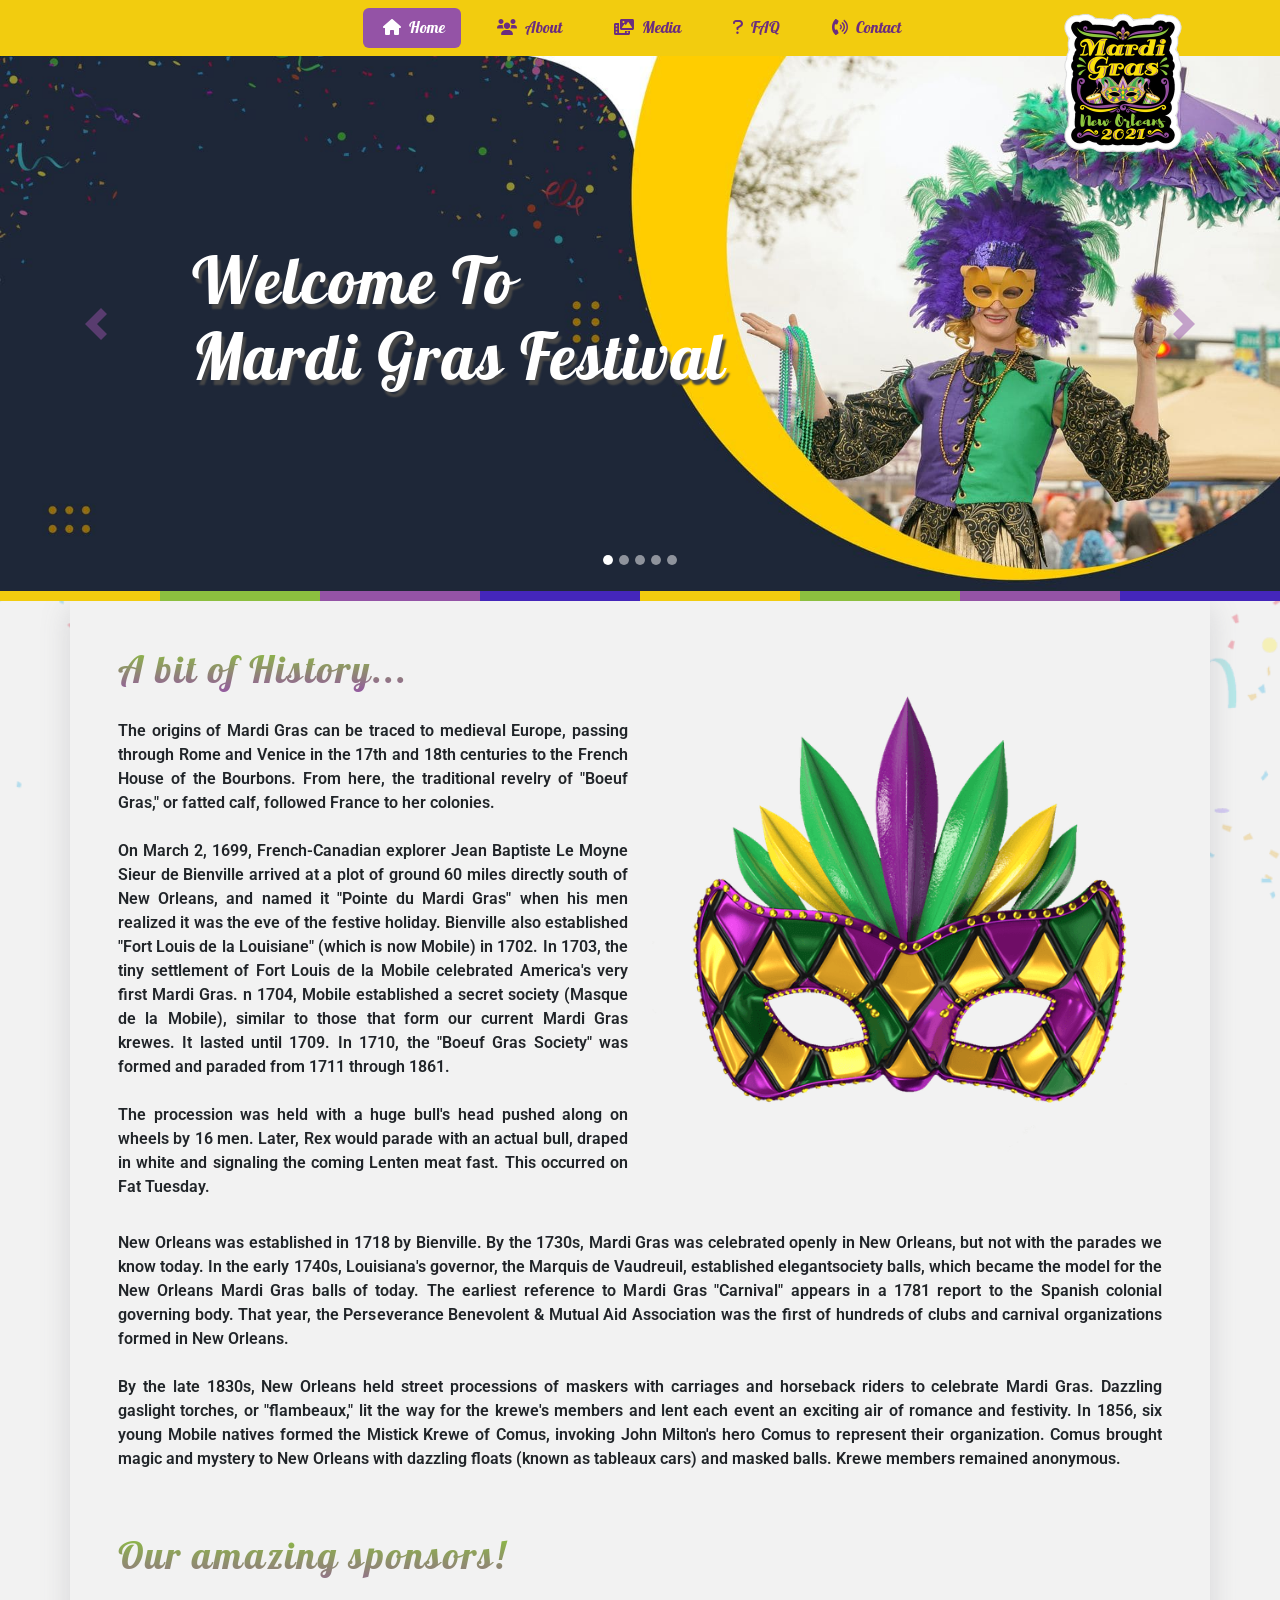
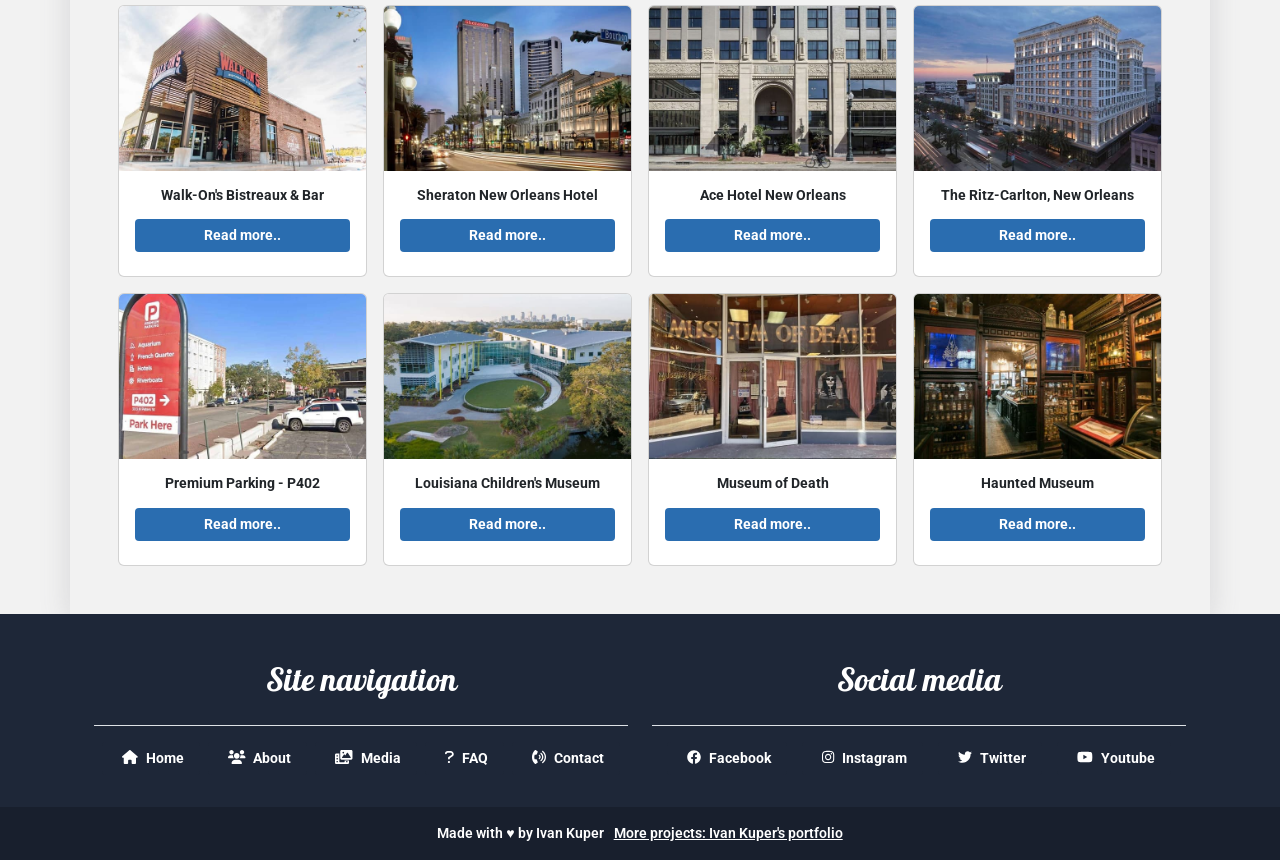
<file: index.html>
<!DOCTYPE html>
<html lang="en">

<head>
  <meta charset="UTF-8">
  <meta http-equiv="X-UA-Compatible" content="IE=edge">
  <meta name="viewport" content="width=device-width, initial-scale=1.0">
  <link href="https://cdn.jsdelivr.net/npm/bootstrap@5.1.3/dist/css/bootstrap.min.css" rel="stylesheet"
    integrity="sha384-1BmE4kWBq78iYhFldvKuhfTAU6auU8tT94WrHftjDbrCEXSU1oBoqyl2QvZ6jIW3" crossorigin="anonymous" />
  <link rel="preconnect" href="https://fonts.googleapis.com">
  <link rel="preconnect" href="https://fonts.gstatic.com" crossorigin>
  <link href="https://fonts.googleapis.com/css2?family=Henny+Penny&family=Pattaya&family=Roboto:wght@100&display=swap" rel="stylesheet" media="print" onload="this.media='all'">
  <link rel="preload" as="image" href="/imgs/bannerMobile.jpg" media="(max-width: 991.98px)">
  <link rel="stylesheet" href="/styles/main.css">
  <link rel="shortcut icon" href="/imgs/logo.png">
  <meta name="description" content="Mardi Gras in New Orleans: the history of the festival, parades, masks, photos and frequently asked questions." />
  <meta property="og:type" content="website" />
  <meta property="og:title" content="Mardi Gras New Orleans" />
  <meta property="og:description" content="Mardi Gras in New Orleans: the history of the festival, parades, masks, photos and frequently asked questions." />
  <meta property="og:url" content="https://mardi-gras-by-ivan-kuper.netlify.app/" />
  <meta property="og:image" content="https://mardi-gras-by-ivan-kuper.netlify.app/og.jpg" />
  <meta name="twitter:card" content="summary_large_image" />
  <title>Mardi Gras New Orleans</title>
</head>

<body>
  <!-- start of navbar -->
  <div class="navbar navbar-expand-lg navbar-light bg-newOrange sticky-top">
    <div class="container-fluid">
      <div class="container d-lg-flex justify-content-lg-end text-center ">
        <img class="position-absolute d-none d-lg-block navbarImage " width="150" height="150" src="/imgs/logo.png"
          alt="Mardi Gras Logo">
        <button onclick="myFunction()" class="navbar-toggler navbarIcon" type="button" data-bs-toggle="collapse"
          data-bs-target="#navbarSupportedContent" aria-controls="navbarSupportedContent" aria-expanded="false"
          aria-label="Toggle navigation">
          <span class="navbar-toggler-icon"></span>
        </button>
        <div class="collapse navbar-collapse " id="navbarSupportedContent">
          <nav class="nav nav-pills nav-fill d-block d-md-block d-lg-flex d-lg-flex flex-lg-row mx-auto ">
            <a class="font-pattaya flex-md-fill text-md-center nav-link active mx-lg-2 mobileSpace "
              href="/index.html"><svg class="icon px-1 me-1 bg-ne" viewBox="0 0 576 512" width="1.125em" height="1em" aria-hidden="true" focusable="false"><path d="M575.8 255.5C575.8 273.5 560.8 287.6 543.8 287.6H511.8L512.5 447.7C512.5 450.5 512.3 453.1 512 455.8V472C512 494.1 494.1 512 472 512H456C454.9 512 453.8 511.1 452.7 511.9C451.3 511.1 449.9 512 448.5 512H392C369.9 512 352 494.1 352 472V384C352 366.3 337.7 352 320 352H256C238.3 352 224 366.3 224 384V472C224 494.1 206.1 512 184 512H128.1C126.6 512 125.1 511.9 123.6 511.8C122.4 511.9 121.2 512 120 512H104C81.91 512 64 494.1 64 472V360C64 359.1 64.03 358.1 64.09 357.2V287.6H32.05C14.02 287.6 0 273.5 0 255.5C0 246.5 3.004 238.5 10.01 231.5L266.4 8.016C273.4 1.002 281.4 0 288.4 0C295.4 0 303.4 2.004 309.5 7.014L564.8 231.5C572.8 238.5 576.9 246.5 575.8 255.5L575.8 255.5z"/></svg>Home</a>
            <a class="font-pattaya flex-md-fill text-md-center nav-link newPink mx-lg-2 mobileSpace"
              href="/about.html"><svg class="icon px-1 me-1" viewBox="0 0 640 512" width="1.25em" height="1em" aria-hidden="true" focusable="false"><path d="M319.9 320c57.41 0 103.1-46.56 103.1-104c0-57.44-46.54-104-103.1-104c-57.41 0-103.1 46.56-103.1 104C215.9 273.4 262.5 320 319.9 320zM369.9 352H270.1C191.6 352 128 411.7 128 485.3C128 500.1 140.7 512 156.4 512h327.2C499.3 512 512 500.1 512 485.3C512 411.7 448.4 352 369.9 352zM512 160c44.18 0 80-35.82 80-80S556.2 0 512 0c-44.18 0-80 35.82-80 80S467.8 160 512 160zM183.9 216c0-5.449 .9824-10.63 1.609-15.91C174.6 194.1 162.6 192 149.9 192H88.08C39.44 192 0 233.8 0 285.3C0 295.6 7.887 304 17.62 304h199.5C196.7 280.2 183.9 249.7 183.9 216zM128 160c44.18 0 80-35.82 80-80S172.2 0 128 0C83.82 0 48 35.82 48 80S83.82 160 128 160zM551.9 192h-61.84c-12.8 0-24.88 3.037-35.86 8.24C454.8 205.5 455.8 210.6 455.8 216c0 33.71-12.78 64.21-33.16 88h199.7C632.1 304 640 295.6 640 285.3C640 233.8 600.6 192 551.9 192z"/></svg>About</a>
            <a class="font-pattaya flex-md-fill text-md-center nav-link newPink mx-lg-2 mobileSpace"
              href="/media.html"><svg class="icon px-1 me-1" viewBox="0 0 640 512" width="1.25em" height="1em" aria-hidden="true" focusable="false"><path d="M352 432c0 8.836-7.164 16-16 16H176c-8.838 0-16-7.164-16-16L160 128H48C21.49 128 .0003 149.5 .0003 176v288c0 26.51 21.49 48 48 48h416c26.51 0 48-21.49 48-48L512 384h-160L352 432zM104 439c0 4.969-4.031 9-9 9h-30c-4.969 0-9-4.031-9-9v-30c0-4.969 4.031-9 9-9h30c4.969 0 9 4.031 9 9V439zM104 335c0 4.969-4.031 9-9 9h-30c-4.969 0-9-4.031-9-9v-30c0-4.969 4.031-9 9-9h30c4.969 0 9 4.031 9 9V335zM104 231c0 4.969-4.031 9-9 9h-30c-4.969 0-9-4.031-9-9v-30C56 196 60.03 192 65 192h30c4.969 0 9 4.031 9 9V231zM408 409c0-4.969 4.031-9 9-9h30c4.969 0 9 4.031 9 9v30c0 4.969-4.031 9-9 9h-30c-4.969 0-9-4.031-9-9V409zM591.1 0H239.1C213.5 0 191.1 21.49 191.1 48v256c0 26.51 21.49 48 48 48h352c26.51 0 48-21.49 48-48v-256C640 21.49 618.5 0 591.1 0zM303.1 64c17.68 0 32 14.33 32 32s-14.32 32-32 32C286.3 128 271.1 113.7 271.1 96S286.3 64 303.1 64zM574.1 279.6C571.3 284.8 565.9 288 560 288H271.1C265.1 288 260.5 284.6 257.7 279.3C255 273.9 255.5 267.4 259.1 262.6l70-96C332.1 162.4 336.9 160 341.1 160c5.11 0 9.914 2.441 12.93 6.574l22.35 30.66l62.74-94.11C442.1 98.67 447.1 96 453.3 96c5.348 0 10.34 2.672 13.31 7.125l106.7 160C576.6 268 576.9 274.3 574.1 279.6z"/></svg>Media</a>
            <a class="font-pattaya flex-md-fill text-md-center nav-link newPink mx-lg-2 mobileSpace" href="/FAQ.html"><svg class="icon px-1 me-1" viewBox="0 0 320 512" width="0.625em" height="1em" aria-hidden="true" focusable="false"><path d="M204.3 32.01H96c-52.94 0-96 43.06-96 96c0 17.67 14.31 31.1 32 31.1s32-14.32 32-31.1c0-17.64 14.34-32 32-32h108.3C232.8 96.01 256 119.2 256 147.8c0 19.72-10.97 37.47-30.5 47.33L127.8 252.4C117.1 258.2 112 268.7 112 280v40c0 17.67 14.31 31.99 32 31.99s32-14.32 32-31.99V298.3L256 251.3c39.47-19.75 64-59.42 64-103.5C320 83.95 268.1 32.01 204.3 32.01zM144 400c-22.09 0-40 17.91-40 40s17.91 39.1 40 39.1s40-17.9 40-39.1S166.1 400 144 400z"/></svg>FAQ</a>
            <a class="font-pattaya flex-md-fill text-md-center nav-link newPink mx-lg-2 mobileSpace"
              href="/contact.html"><svg class="icon px-1 me-1" viewBox="0 0 512 512" width="1em" height="1em" aria-hidden="true" focusable="false"><path d="M284.6 181.9c-10.28-8.344-25.41-6.875-33.75 3.406C242.4 195.6 243.9 210.7 254.2 219.1c11.31 9.25 17.81 22.69 17.81 36.87c0 14.19-6.5 27.62-17.81 36.87c-10.28 8.406-11.78 23.53-3.375 33.78c4.719 5.812 11.62 8.812 18.56 8.812c5.344 0 10.75-1.781 15.19-5.406c22.53-18.44 35.44-45.4 35.44-74.05S307.1 200.4 284.6 181.9zM345.1 107.1c-10.22-8.344-25.34-6.907-33.78 3.343c-8.406 10.25-6.906 25.37 3.344 33.78c33.88 27.78 53.31 68.18 53.31 110.9s-19.44 83.09-53.31 110.9c-10.25 8.406-11.75 23.53-3.344 33.78c4.75 5.781 11.62 8.781 18.56 8.781c5.375 0 10.75-1.781 15.22-5.438C390.2 367.1 416 313.1 416 255.1S390.2 144.9 345.1 107.1zM406.4 33.15c-10.22-8.344-25.34-6.875-33.78 3.344c-8.406 10.25-6.906 25.37 3.344 33.78C431.9 116.1 464 183.8 464 255.1s-32.09 139.9-88.06 185.7c-10.25 8.406-11.75 23.53-3.344 33.78c4.75 5.781 11.62 8.781 18.56 8.781c5.375 0 10.75-1.781 15.22-5.438C473.5 423.8 512 342.6 512 255.1S473.5 88.15 406.4 33.15zM151.3 174.6C161.1 175.6 172.1 169.5 176 159.6l33.75-84.38C214 64.35 209.1 51.1 200.2 45.86l-67.47-42.17C123.2-2.289 110.9-.8945 102.9 7.08C-34.32 144.3-34.31 367.7 102.9 504.9c7.982 7.984 20.22 9.379 29.75 3.402l67.48-42.19c9.775-6.104 13.9-18.47 9.598-29.3L176 352.5c-3.945-9.963-14.14-16.11-24.73-14.97l-53.24 5.314C78.89 286.7 78.89 225.4 98.06 169.3L151.3 174.6z"/></svg>Contact</a>
          </nav>
        </div>
      </div>
    </div>
  </div>
  <main>
    <!-- start of slider-->
  <div id="carouselExampleFade" class="carousel slide carousel-fade d-none d-md-none d-lg-block"
    data-bs-ride="carousel">
    <div class="carousel-indicators">
      <button type="button" data-bs-target="#carouselExampleFade" data-bs-slide-to="0" class="active"
        aria-current="true" aria-label="Slide 1"></button>
      <button type="button" data-bs-target="#carouselExampleFade" data-bs-slide-to="1" aria-label="Slide 2"></button>
      <button type="button" data-bs-target="#carouselExampleFade" data-bs-slide-to="2" aria-label="Slide 3"></button>
      <button type="button" data-bs-target="#carouselExampleFade" data-bs-slide-to="3" aria-label="Slide 4"></button>
      <button type="button" data-bs-target="#carouselExampleFade" data-bs-slide-to="4" aria-label="Slide 5"></button>
    </div>
    <div class="carousel-inner">
      <div class="carousel-item active">
        <img src="/imgs/banner.jpg" width="1920" height="803" class="d-block w-100" alt="Mardi Gras woman in mask">
        <div class="carousel-caption d-none d-md-block">
          <div class="sliderBox">
            <h1 class="font-pattaya-slider">Welcome To <Br><span>Mardi Gras Festival</span></h1>
          </div>
        </div>
      </div>
      <div class="carousel-item">
        <img loading="lazy" src="/imgs/banner2.jpg" width="1920" height="803" class="d-block w-100" alt="Mask market">
        <div class="carousel-caption d-none d-md-block">
          <div class="sliderBox">
            <h2 class="font-pattaya-slider">Mask Market</h2>
          </div>
        </div>
      </div>
      <div class="carousel-item">
        <img loading="lazy" src="/imgs/banner3.jpg" width="1920" height="803" class="d-block w-100" alt="Mardi Gras statues">
        <div class="carousel-caption d-none d-md-block">
          <div class="sliderBox">
            <h2 class="font-pattaya-slider">Street View</h2>
          </div>
        </div>
      </div>
      <div class="carousel-item">
        <img loading="lazy" src="/imgs/banner4.jpg" width="1920" height="803" class="d-block w-100" alt="Mardi Gras celebrations">
        <div class="carousel-caption d-none d-md-block">
          <div class="sliderBox">
            <h2 class="font-pattaya-slider">Huge Celebrations</h2>
          </div>
        </div>
      </div>
      <div class="carousel-item">
        <img loading="lazy" src="/imgs/banner5.jpg" width="1920" height="803" class="d-block w-100" alt="Mardi Gras woman with colorful paint on face">
        <div class="carousel-caption d-none d-md-block">
          <div class="sliderBox">
            <h2 class="font-pattaya-slider">Colorful People</h2>
          </div>
        </div>
      </div>
    </div>
    <button class="carousel-control-prev" type="button" data-bs-target="#carouselExampleFade" data-bs-slide="prev">
      <span class="carousel-control-prev-icon" aria-hidden="true"></span>
      <span class="visually-hidden">Previous</span>
    </button>
    <button class="carousel-control-next" type="button" data-bs-target="#carouselExampleFade" data-bs-slide="next">
      <span class="carousel-control-next-icon" aria-hidden="true"></span>
      <span class="visually-hidden">Next</span>
    </button>
  </div>
  <!-- start of bg image for mobile-->
  <div class="container-fluid position-relative mobile-img-sides d-md-block d-lg-none bgMobileStyle">
    <h1 class="font-pattaya-slider text-light fs-h1-m text-center h1Mobile-1">Welcome To<Br> Mardi Gras</h1>
  </div>
  <!-- start of bottom border-->
  <div class="container-fluid">
    <div class="row" style="height: 10px;">
      <div class="col bg-newOrange">
      </div>
      <div class="col bg-newGreen">
      </div>
      <div class="col bg-newPink">
      </div>
      <div class="col bg-newPurple">
      </div>
      <div class="col bg-newOrange">
      </div>
      <div class="col bg-newGreen">
      </div>
      <div class="col bg-newPink">
      </div>
      <div class="col bg-newPurple">
      </div>
    </div>
  </div>
  <!-- main content on page-->
  <div class="container bg-newGrey px-5 cShadow">
    <div class="row pt-5 d-flex align-items-center">
      <div class="col-lg-6">
        <h2 class="gradient-text">A bit of History...</h2>
        <p class="font-roboto-p pt-3 text-justify">The origins of Mardi Gras can be traced to medieval Europe, passing
          through Rome and Venice in the 17th and 18th centuries to the French House of the Bourbons. From here, the
          traditional revelry of "Boeuf Gras," or fatted calf, followed France to her colonies.
          <br><br>
          On March 2, 1699, French-Canadian explorer Jean Baptiste Le Moyne Sieur de Bienville arrived at a plot of
          ground 60 miles directly south of New Orleans, and named it "Pointe du Mardi Gras" when his men realized it
          was the eve of the festive holiday. Bienville also established "Fort Louis de la Louisiane" (which is now
          Mobile) in 1702. In 1703, the tiny settlement of Fort Louis de la Mobile celebrated America's very first Mardi
          Gras. n 1704, Mobile established a secret society (Masque de la Mobile), similar to those that form our
          current Mardi Gras krewes. It lasted until 1709. In 1710, the "Boeuf Gras Society" was formed and paraded from
          1711 through 1861.
          <br><br>
          The procession was held with a huge bull's head pushed along on wheels by 16 men. Later, Rex would parade with
          an actual bull, draped in white and signaling the coming Lenten meat fast. This occurred on Fat Tuesday.</p>
      </div>
      <div class="col-lg-6 ">
        <img loading="lazy" src="/imgs/Mask.png" width="600" height="600" class="w-100 rounded" alt="Mardi Gras mask">
      </div>
    </div>
    <div class="row pb-5 d-flex align-items-center ">
      <p class="font-roboto-p pt-3 text-justify">New Orleans was established in 1718 by Bienville. By the 1730s, Mardi
        Gras was celebrated openly in New Orleans, but not with the parades we know today. In the early 1740s,
        Louisiana's governor, the Marquis de Vaudreuil, established elegantsociety balls, which became the model for the
        New Orleans Mardi Gras balls of today. The earliest reference to Mardi Gras "Carnival" appears in a 1781 report
        to the Spanish colonial governing body. That year, the Perseverance Benevolent & Mutual Aid Association was the
        first of hundreds of clubs and carnival organizations formed in New Orleans.
        <br><br>
        By the late 1830s, New Orleans held street processions of maskers with carriages and horseback riders to
        celebrate Mardi Gras. Dazzling gaslight torches, or "flambeaux," lit the way for the krewe's members and lent
        each event an exciting air of romance and festivity. In 1856, six young Mobile natives formed the Mistick Krewe
        of Comus, invoking John Milton's hero Comus to represent their organization. Comus brought magic and mystery to
        New Orleans with dazzling floats (known as tableaux cars) and masked balls. Krewe members remained anonymous.
      </p>
    </div>
    <!-- start of sponsors-->
    <h2 class="gradient-text pb-3">Our amazing sponsors!</h2>
    <div class="row g-3">
      <div class="col-12 col-md-6 col-xl-3 ">
        <div class="card h-100">
          <img loading="lazy" src="/imgs/bistreaux&bar.jpg" alt="Bistreaux & Bar" class="card-img-top" width="600" height="400">
          <div class="card-body d-flex flex-column ">
            <h3 class="fs-h3-card text-center">Walk-On's Bistreaux & Bar</h3>
            <a href="#" class="btn button5 my-2 w-100 align-self-start font-roboto-p" data-bs-toggle="modal"
              data-bs-target="#staticBackdrop" onclick="show(0)">Read more..</a>
          </div>
        </div>
      </div>
      <div class="col-12 col-md-6 col-xl-3">
        <div class="card h-100">
          <img loading="lazy" src="/imgs/sheraton.jpg" alt="Sheraton hotel" class="card-img-top" width="600" height="400">
          <div class="card-body d-flex flex-column">
            <h3 class="fs-h3-card text-center">Sheraton New Orleans Hotel</h3>
            <a href="#" class="btn button5 my-2 w-100 align-self-start font-roboto-p" data-bs-toggle="modal"
              data-bs-target="#staticBackdrop" onclick="show(1)">Read more..</a>
          </div>
        </div>
      </div>
      <div class="col-12 col-md-6 col-xl-3">
        <div class="card h-100">
          <img loading="lazy" src="/imgs/aceHotel.jpg" alt="Ace hotel" class="card-img-top" width="600" height="400">
          <div class="card-body d-flex flex-column">
            <h3 class="fs-h3-card text-center">Ace Hotel New Orleans</h3>
            <a href="#" class="btn button5 my-2 w-100 align-self-start font-roboto-p" data-bs-toggle="modal"
              data-bs-target="#staticBackdrop" onclick="show(2)">Read more..</a>
          </div>
        </div>
      </div>
      <div class="col-12 col-md-6 col-xl-3">
        <div class="card h-100">
          <img loading="lazy" src="/imgs/theRitz.jpg" alt="Ritz hotel" class="card-img-top" width="600" height="400">
          <div class="card-body d-flex flex-column">
            <h3 class="fs-h3-card text-center">The Ritz-Carlton, New Orleans</h3>
            <a href="#" class="btn button5 my-2 w-100 align-self-start font-roboto-p" data-bs-toggle="modal"
              data-bs-target="#staticBackdrop" onclick="show(3)">Read more..</a>
          </div>
        </div>
      </div>
    </div>
    <div class="row py-3 g-3 pb-5">
      <div class="col-12 col-md-6 col-xl-3">
        <div class="card h-100">
          <img loading="lazy" src="/imgs/parking.jpg" alt="Parking lot" class="card-img-top" width="600" height="400">
          <div class="card-body d-flex flex-column">
            <h3 class="fs-h3-card text-center">Premium Parking - P402</h3>
            <a href="#" class="btn button5 my-2 w-100 align-self-start font-roboto-p" data-bs-toggle="modal"
              data-bs-target="#staticBackdrop" onclick="show(4)">Read more..</a>
          </div>
        </div>
      </div>
      <div class="col-12 col-md-6 col-xl-3">
        <div class="card h-100">
          <img loading="lazy" src="/imgs/Louisiana-Children’s-Museum.jpg" alt="Louisiana Children’s Museum" class="card-img-top" width="600" height="400">
          <div class="card-body d-flex flex-column">
            <h3 class="fs-h3-card text-center">Louisiana Children's Museum</h3>
            <a href="#" class="btn button5 my-2 w-100 align-self-start font-roboto-p" data-bs-toggle="modal"
              data-bs-target="#staticBackdrop" onclick="show(5)">Read more..</a>
          </div>
        </div>
      </div>
      <div class="col-12 col-md-6 col-xl-3">
        <div class="card h-100">
          <img loading="lazy" src="/imgs/musem-of-death.jpg" alt="Museum of Death" class="card-img-top" width="600" height="400">
          <div class="card-body d-flex flex-column">
            <h3 class="fs-h3-card text-center">Museum of Death</h3>
            <a href="#" class="btn button5 my-2 w-100 align-self-start font-roboto-p" data-bs-toggle="modal"
              data-bs-target="#staticBackdrop" onclick="show(6)">Read more..</a>
          </div>
        </div>
      </div>
      <div class="col-12 col-md-6 col-xl-3">
        <div class="card h-100">
          <img loading="lazy" src="/imgs/Haunted-Museum.jpg" alt="Haunted Museum" class="card-img-top" width="600" height="400">
          <div class="card-body d-flex flex-column">
            <h3 class="fs-h3-card text-center">Haunted Museum</h3>
            <a href="#" class="btn button5 my-2 w-100 align-self-start font-roboto-p" data-bs-toggle="modal"
              data-bs-target="#staticBackdrop" onclick="show(7)">Read more..</a>
          </div>
        </div>
      </div>
    </div>
  </div>



  <!-- MY Modal -->
  <div class="modal fade" id="staticBackdrop" data-bs-backdrop="static" data-bs-keyboard="false" tabindex="-1"
    aria-labelledby="staticBackdropLabel" aria-hidden="true">
    <div class="modal-dialog modal-dialog-centered">
      <div class=" modal-content">
        <div class="modal-header p-0">
          <img alt="" class="card-img-top" id="modalImage">
          <button type="button" class="btn-close modalBtnClose" data-bs-dismiss="modal" aria-label="Close"></button>
        </div>
        <div class="modal-body">
          <h5 class="modal-title border-bottom mb-2 font-pattaya-modealHeader" id="modalTitle"></h5>
          <p class="font-roboto-p text-justify" id="modalDesc"></p>
          <a href="" class="btn button6 my-2 w-100 align-self-start font-roboto-p" id="modalBtn">Visit Website</a>
        </div>
      </div>
    </div>
  </div>

  </main>
    <!-- Footer -->
  <div class="bgNewDarkBlue">
    <div class="container p-4">
      <section class="">
        <div class="row">
          <div class="col-lg-6 col-md-6 mb-4 mb-md-0">
            <h2 class="h5 footerHeader text-center border-bottom pb-4 mt-4">Site navigation</h2>
            <ul class="list-unstyled mb-0 d-xl-flex justify-content-evenly">
              <li>
                <a class="btn button-footer my-2 w-100 align-self-start font-roboto-p me-2" href="/index.html"><svg class="icon px-1 me-1 bg-ne" viewBox="0 0 576 512" width="1.125em" height="1em" aria-hidden="true" focusable="false"><path d="M575.8 255.5C575.8 273.5 560.8 287.6 543.8 287.6H511.8L512.5 447.7C512.5 450.5 512.3 453.1 512 455.8V472C512 494.1 494.1 512 472 512H456C454.9 512 453.8 511.1 452.7 511.9C451.3 511.1 449.9 512 448.5 512H392C369.9 512 352 494.1 352 472V384C352 366.3 337.7 352 320 352H256C238.3 352 224 366.3 224 384V472C224 494.1 206.1 512 184 512H128.1C126.6 512 125.1 511.9 123.6 511.8C122.4 511.9 121.2 512 120 512H104C81.91 512 64 494.1 64 472V360C64 359.1 64.03 358.1 64.09 357.2V287.6H32.05C14.02 287.6 0 273.5 0 255.5C0 246.5 3.004 238.5 10.01 231.5L266.4 8.016C273.4 1.002 281.4 0 288.4 0C295.4 0 303.4 2.004 309.5 7.014L564.8 231.5C572.8 238.5 576.9 246.5 575.8 255.5L575.8 255.5z"/></svg>Home</a>
              </li>
              <li>
                <a class="btn button-footer my-2 w-100 align-self-start font-roboto-p me-2" href="/about.html"><svg class="icon px-1 me-1" viewBox="0 0 640 512" width="1.25em" height="1em" aria-hidden="true" focusable="false"><path d="M319.9 320c57.41 0 103.1-46.56 103.1-104c0-57.44-46.54-104-103.1-104c-57.41 0-103.1 46.56-103.1 104C215.9 273.4 262.5 320 319.9 320zM369.9 352H270.1C191.6 352 128 411.7 128 485.3C128 500.1 140.7 512 156.4 512h327.2C499.3 512 512 500.1 512 485.3C512 411.7 448.4 352 369.9 352zM512 160c44.18 0 80-35.82 80-80S556.2 0 512 0c-44.18 0-80 35.82-80 80S467.8 160 512 160zM183.9 216c0-5.449 .9824-10.63 1.609-15.91C174.6 194.1 162.6 192 149.9 192H88.08C39.44 192 0 233.8 0 285.3C0 295.6 7.887 304 17.62 304h199.5C196.7 280.2 183.9 249.7 183.9 216zM128 160c44.18 0 80-35.82 80-80S172.2 0 128 0C83.82 0 48 35.82 48 80S83.82 160 128 160zM551.9 192h-61.84c-12.8 0-24.88 3.037-35.86 8.24C454.8 205.5 455.8 210.6 455.8 216c0 33.71-12.78 64.21-33.16 88h199.7C632.1 304 640 295.6 640 285.3C640 233.8 600.6 192 551.9 192z"/></svg>About</a>
              </li>
              <li>
                <a class="btn button-footer my-2 w-100 align-self-start font-roboto-p me-2" href="/media.html"><svg class="icon px-1 me-1" viewBox="0 0 640 512" width="1.25em" height="1em" aria-hidden="true" focusable="false"><path d="M352 432c0 8.836-7.164 16-16 16H176c-8.838 0-16-7.164-16-16L160 128H48C21.49 128 .0003 149.5 .0003 176v288c0 26.51 21.49 48 48 48h416c26.51 0 48-21.49 48-48L512 384h-160L352 432zM104 439c0 4.969-4.031 9-9 9h-30c-4.969 0-9-4.031-9-9v-30c0-4.969 4.031-9 9-9h30c4.969 0 9 4.031 9 9V439zM104 335c0 4.969-4.031 9-9 9h-30c-4.969 0-9-4.031-9-9v-30c0-4.969 4.031-9 9-9h30c4.969 0 9 4.031 9 9V335zM104 231c0 4.969-4.031 9-9 9h-30c-4.969 0-9-4.031-9-9v-30C56 196 60.03 192 65 192h30c4.969 0 9 4.031 9 9V231zM408 409c0-4.969 4.031-9 9-9h30c4.969 0 9 4.031 9 9v30c0 4.969-4.031 9-9 9h-30c-4.969 0-9-4.031-9-9V409zM591.1 0H239.1C213.5 0 191.1 21.49 191.1 48v256c0 26.51 21.49 48 48 48h352c26.51 0 48-21.49 48-48v-256C640 21.49 618.5 0 591.1 0zM303.1 64c17.68 0 32 14.33 32 32s-14.32 32-32 32C286.3 128 271.1 113.7 271.1 96S286.3 64 303.1 64zM574.1 279.6C571.3 284.8 565.9 288 560 288H271.1C265.1 288 260.5 284.6 257.7 279.3C255 273.9 255.5 267.4 259.1 262.6l70-96C332.1 162.4 336.9 160 341.1 160c5.11 0 9.914 2.441 12.93 6.574l22.35 30.66l62.74-94.11C442.1 98.67 447.1 96 453.3 96c5.348 0 10.34 2.672 13.31 7.125l106.7 160C576.6 268 576.9 274.3 574.1 279.6z"/></svg>Media</a>
              </li>
              <li>
                <a class="btn button-footer my-2 w-100 align-self-start font-roboto-p me-2" href="/FAQ.html"><svg class="icon px-1 me-1" viewBox="0 0 320 512" width="0.625em" height="1em" aria-hidden="true" focusable="false"><path d="M204.3 32.01H96c-52.94 0-96 43.06-96 96c0 17.67 14.31 31.1 32 31.1s32-14.32 32-31.1c0-17.64 14.34-32 32-32h108.3C232.8 96.01 256 119.2 256 147.8c0 19.72-10.97 37.47-30.5 47.33L127.8 252.4C117.1 258.2 112 268.7 112 280v40c0 17.67 14.31 31.99 32 31.99s32-14.32 32-31.99V298.3L256 251.3c39.47-19.75 64-59.42 64-103.5C320 83.95 268.1 32.01 204.3 32.01zM144 400c-22.09 0-40 17.91-40 40s17.91 39.1 40 39.1s40-17.9 40-39.1S166.1 400 144 400z"/></svg>FAQ</a>
              </li>
              <li>
                <a class="btn button-footer my-2 w-100 align-self-start font-roboto-p me-2" href="/contact.html"><svg class="icon px-1 me-1" viewBox="0 0 512 512" width="1em" height="1em" aria-hidden="true" focusable="false"><path d="M284.6 181.9c-10.28-8.344-25.41-6.875-33.75 3.406C242.4 195.6 243.9 210.7 254.2 219.1c11.31 9.25 17.81 22.69 17.81 36.87c0 14.19-6.5 27.62-17.81 36.87c-10.28 8.406-11.78 23.53-3.375 33.78c4.719 5.812 11.62 8.812 18.56 8.812c5.344 0 10.75-1.781 15.19-5.406c22.53-18.44 35.44-45.4 35.44-74.05S307.1 200.4 284.6 181.9zM345.1 107.1c-10.22-8.344-25.34-6.907-33.78 3.343c-8.406 10.25-6.906 25.37 3.344 33.78c33.88 27.78 53.31 68.18 53.31 110.9s-19.44 83.09-53.31 110.9c-10.25 8.406-11.75 23.53-3.344 33.78c4.75 5.781 11.62 8.781 18.56 8.781c5.375 0 10.75-1.781 15.22-5.438C390.2 367.1 416 313.1 416 255.1S390.2 144.9 345.1 107.1zM406.4 33.15c-10.22-8.344-25.34-6.875-33.78 3.344c-8.406 10.25-6.906 25.37 3.344 33.78C431.9 116.1 464 183.8 464 255.1s-32.09 139.9-88.06 185.7c-10.25 8.406-11.75 23.53-3.344 33.78c4.75 5.781 11.62 8.781 18.56 8.781c5.375 0 10.75-1.781 15.22-5.438C473.5 423.8 512 342.6 512 255.1S473.5 88.15 406.4 33.15zM151.3 174.6C161.1 175.6 172.1 169.5 176 159.6l33.75-84.38C214 64.35 209.1 51.1 200.2 45.86l-67.47-42.17C123.2-2.289 110.9-.8945 102.9 7.08C-34.32 144.3-34.31 367.7 102.9 504.9c7.982 7.984 20.22 9.379 29.75 3.402l67.48-42.19c9.775-6.104 13.9-18.47 9.598-29.3L176 352.5c-3.945-9.963-14.14-16.11-24.73-14.97l-53.24 5.314C78.89 286.7 78.89 225.4 98.06 169.3L151.3 174.6z"/></svg>Contact</a>
              </li>
            </ul>
          </div>
          <div class="col-lg-6 col-md-6 mb-4 mb-md-0 mt-4">
            <h2 class="h5 footerHeader text-center border-bottom pb-4">Social media</h2>
            <ul class="list-unstyled mb-0 d-xl-flex justify-content-evenly">
              <li>
                <a class="btn button-footer my-2 w-100 align-self-start font-roboto-p me-2" id="FS"
                  href="https://www.facebook.com/MardiGrasNewOrleans/"><svg class="icon px-1 me-1 bg-ne" viewBox="0 0 512 512" width="1em" height="1em" aria-hidden="true" focusable="false"><path d="M504 256C504 119 393 8 256 8S8 119 8 256c0 123.78 90.69 226.38 209.25 245V327.69h-63V256h63v-54.64c0-62.15 37-96.48 93.67-96.48 27.14 0 55.52 4.84 55.52 4.84v61h-31.28c-30.8 0-40.41 19.12-40.41 38.73V256h68.78l-11 71.69h-57.78V501C413.31 482.38 504 379.78 504 256z"/></svg>Facebook</a>
              </li>
              <li>
                <a class="btn button-footer my-2 w-100 align-self-start font-roboto-p me-2" id="insta"
                  href="https://www.instagram.com/mardigrasworld/"><svg class="icon px-1 me-1" viewBox="0 0 448 512" width="0.875em" height="1em" aria-hidden="true" focusable="false"><path d="M224.1 141c-63.6 0-114.9 51.3-114.9 114.9s51.3 114.9 114.9 114.9S339 319.5 339 255.9 287.7 141 224.1 141zm0 189.6c-41.1 0-74.7-33.5-74.7-74.7s33.5-74.7 74.7-74.7 74.7 33.5 74.7 74.7-33.6 74.7-74.7 74.7zm146.4-194.3c0 14.9-12 26.8-26.8 26.8-14.9 0-26.8-12-26.8-26.8s12-26.8 26.8-26.8 26.8 12 26.8 26.8zm76.1 27.2c-1.7-35.9-9.9-67.7-36.2-93.9-26.2-26.2-58-34.4-93.9-36.2-37-2.1-147.9-2.1-184.9 0-35.8 1.7-67.6 9.9-93.9 36.1s-34.4 58-36.2 93.9c-2.1 37-2.1 147.9 0 184.9 1.7 35.9 9.9 67.7 36.2 93.9s58 34.4 93.9 36.2c37 2.1 147.9 2.1 184.9 0 35.9-1.7 67.7-9.9 93.9-36.2 26.2-26.2 34.4-58 36.2-93.9 2.1-37 2.1-147.8 0-184.8zM398.8 388c-7.8 19.6-22.9 34.7-42.6 42.6-29.5 11.7-99.5 9-132.1 9s-102.7 2.6-132.1-9c-19.6-7.8-34.7-22.9-42.6-42.6-11.7-29.5-9-99.5-9-132.1s-2.6-102.7 9-132.1c7.8-19.6 22.9-34.7 42.6-42.6 29.5-11.7 99.5-9 132.1-9s102.7-2.6 132.1 9c19.6 7.8 34.7 22.9 42.6 42.6 11.7 29.5 9 99.5 9 132.1s2.7 102.7-9 132.1z"/></svg>Instagram</a>
              </li>
              <li>
                <a class="btn button-footer my-2 w-100 align-self-start font-roboto-p me-2" id="twitter"
                  href="https://twitter.com/MardiGrasNOLA"><svg class="icon px-1 me-1" viewBox="0 0 512 512" width="1em" height="1em" aria-hidden="true" focusable="false"><path d="M459.37 151.716c.325 4.548.325 9.097.325 13.645 0 138.72-105.583 298.558-298.558 298.558-59.452 0-114.68-17.219-161.137-47.106 8.447.974 16.568 1.299 25.34 1.299 49.055 0 94.213-16.568 130.274-44.832-46.132-.975-84.792-31.188-98.112-72.772 6.498.974 12.995 1.624 19.818 1.624 9.421 0 18.843-1.3 27.614-3.573-48.081-9.747-84.143-51.98-84.143-102.985v-1.299c13.969 7.797 30.214 12.67 47.431 13.319-28.264-18.843-46.781-51.005-46.781-87.391 0-19.492 5.197-37.36 14.294-52.954 51.655 63.675 129.3 105.258 216.365 109.807-1.624-7.797-2.599-15.918-2.599-24.04 0-57.828 46.782-104.934 104.934-104.934 30.213 0 57.502 12.67 76.67 33.137 23.715-4.548 46.456-13.32 66.599-25.34-7.798 24.366-24.366 44.833-46.132 57.827 21.117-2.273 41.584-8.122 60.426-16.243-14.292 20.791-32.161 39.308-52.628 54.253z"/></svg>Twitter</a>
              </li>
              <li>
                <a class="btn button-footer my-2 w-100 align-self-start font-roboto-p me-2" id="YT"
                  href="https://www.youtube.com/channel/UCOrq1qF6dVDn9Do-wvbKh0Q"><svg class="icon px-1 me-1" viewBox="0 0 576 512" width="1.125em" height="1em" aria-hidden="true" focusable="false"><path d="M549.655 124.083c-6.281-23.65-24.787-42.276-48.284-48.597C458.781 64 288 64 288 64S117.22 64 74.629 75.486c-23.497 6.322-42.003 24.947-48.284 48.597-11.412 42.867-11.412 132.305-11.412 132.305s0 89.438 11.412 132.305c6.281 23.65 24.787 41.5 48.284 47.821C117.22 448 288 448 288 448s170.78 0 213.371-11.486c23.497-6.321 42.003-24.171 48.284-47.821 11.412-42.867 11.412-132.305 11.412-132.305s0-89.438-11.412-132.305zm-317.51 213.508V175.185l142.739 81.205-142.739 81.201z"/></svg>Youtube</a>
              </li>
            </ul>
          </div>
        </div>
      </section>
    </div>
    <div class="text-center p-3 font-roboto-p-footer" style="background-color: rgba(0, 0, 0, 0.2)">
      <span style="color: white;">Made with ♥ by Ivan Kuper</span>
            &middot; <a style="color: white;" href="https://ivankuper.github.io/">More projects: Ivan Kuper's portfolio</a>
    </div>
  </div>

  <script src="/js/homeModal.js"></script>
  <script src="/js/footer.js"></script>
  <script src="https://cdn.jsdelivr.net/npm/bootstrap@5.1.3/dist/js/bootstrap.bundle.min.js"
    integrity="sha384-ka7Sk0Gln4gmtz2MlQnikT1wXgYsOg+OMhuP+IlRH9sENBO0LRn5q+8nbTov4+1p" crossorigin="anonymous">
  </script>
</body>

</html>
</file>
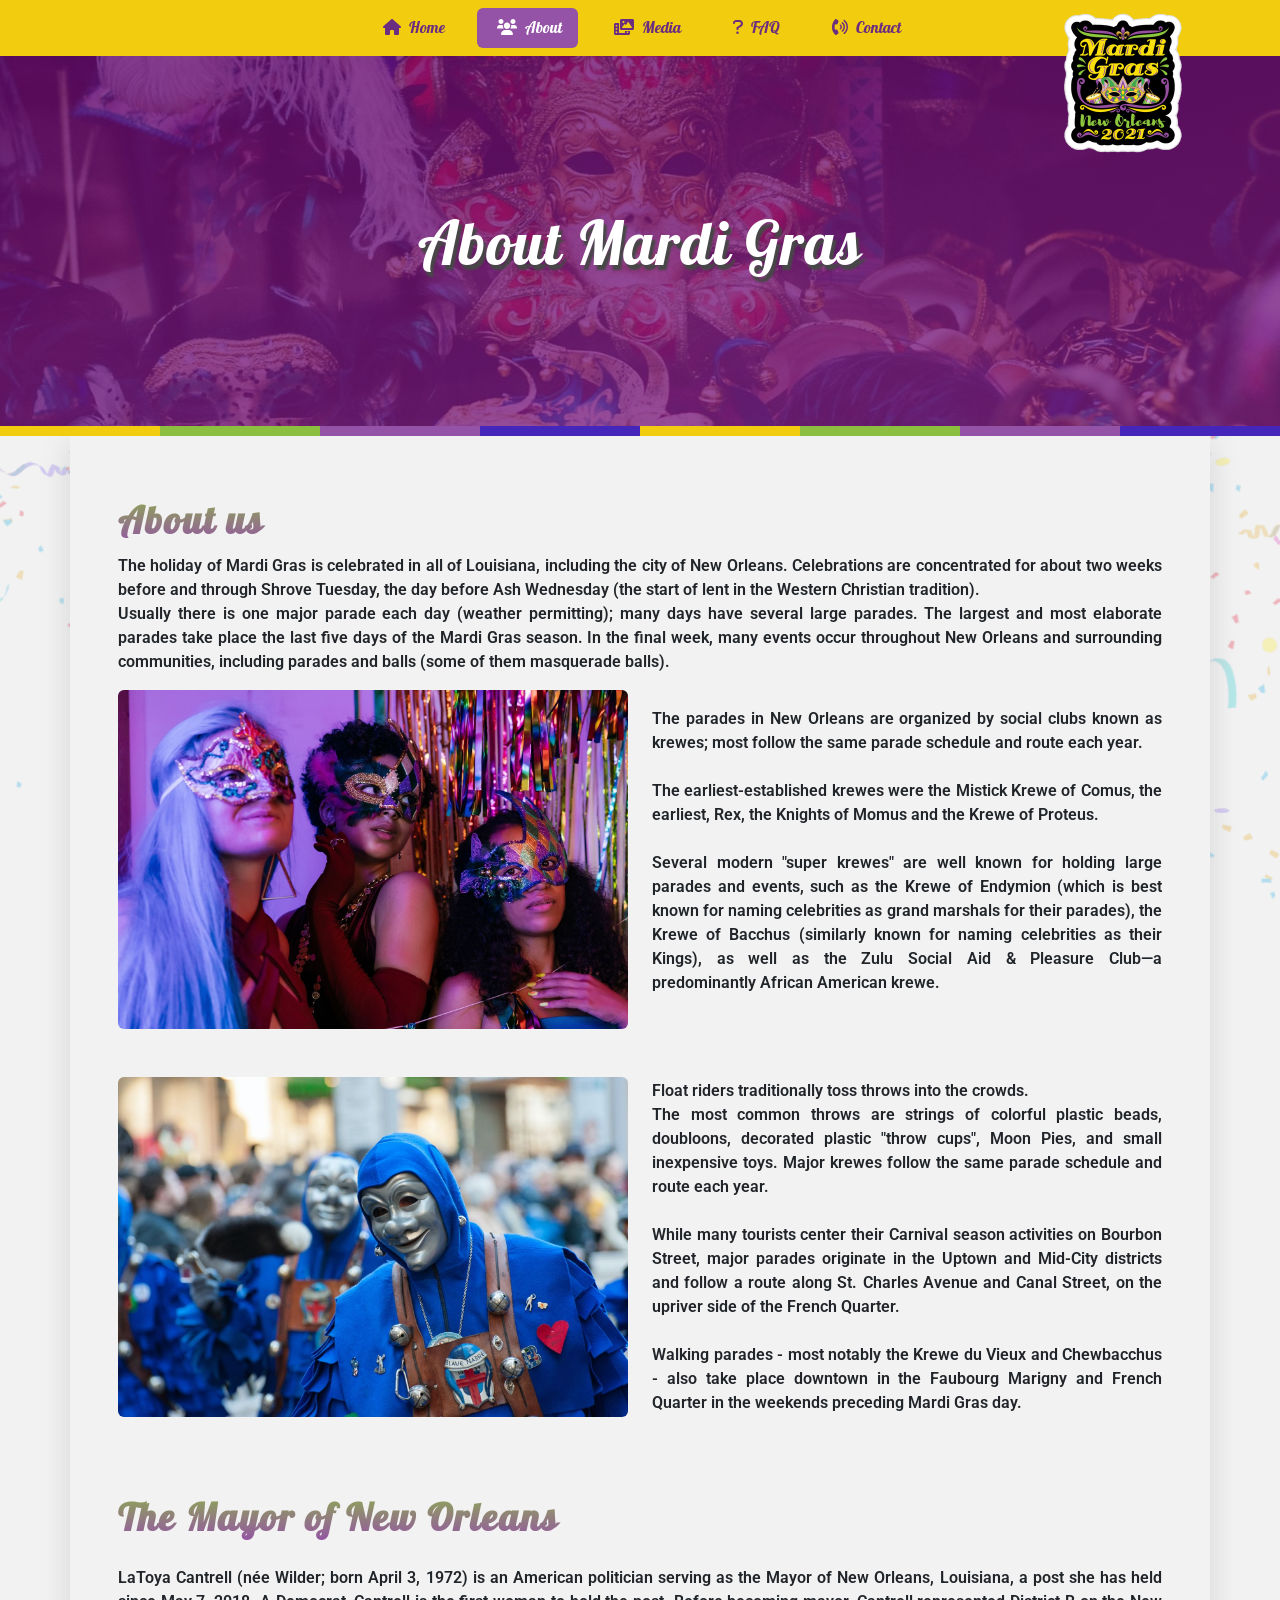
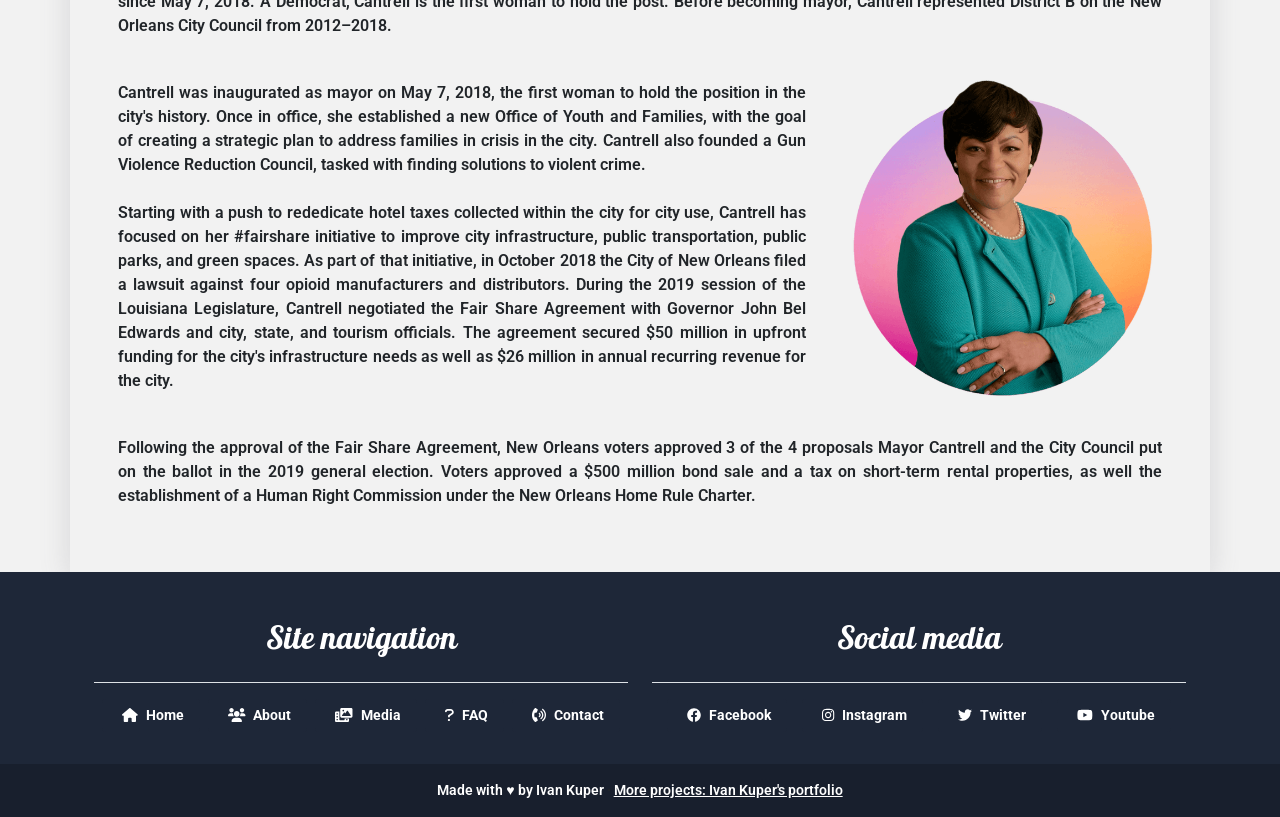
<file: about.html>
<!DOCTYPE html>
<html lang="en">

<head>
    <meta charset="UTF-8">
    <meta http-equiv="X-UA-Compatible" content="IE=edge">
    <meta name="viewport" content="width=device-width, initial-scale=1.0">
    <link href="https://cdn.jsdelivr.net/npm/bootstrap@5.1.3/dist/css/bootstrap.min.css" rel="stylesheet"
        integrity="sha384-1BmE4kWBq78iYhFldvKuhfTAU6auU8tT94WrHftjDbrCEXSU1oBoqyl2QvZ6jIW3" crossorigin="anonymous" />
    <link rel="preconnect" href="https://fonts.googleapis.com">
    <link rel="preconnect" href="https://fonts.gstatic.com" crossorigin>
    <link href="https://fonts.googleapis.com/css2?family=Henny+Penny&family=Pattaya&family=Roboto:wght@100&display=swap" rel="stylesheet" media="print" onload="this.media='all'">
    <link rel="preload" as="image" href="/imgs/Mardi-gras-banner-about.jpg" />
    <link rel="stylesheet" href="/styles/main.css">
    <link rel="shortcut icon" href="/imgs/logo.png">
    <meta name="description" content="The story of Mardi Gras in New Orleans: where the festival came from, the parades and the mayor of New Orleans." />
    <title>About us</title>
</head>

<body>
    <!-- start of navbar -->
    <div class="navbar navbar-expand-lg navbar-light bg-newOrange sticky-top">
        <div class="container-fluid">
            <div class="container d-lg-flex justify-content-lg-end text-center ">
                <img class="position-absolute d-none d-lg-block navbarImage " width="150" height="150" src="/imgs/logo.png"
                    alt="Mardi Gras Logo">
                <button onclick="myFunction()" class="navbar-toggler navbarIcon" type="button" data-bs-toggle="collapse"
                    data-bs-target="#navbarSupportedContent" aria-controls="navbarSupportedContent"
                    aria-expanded="false" aria-label="Toggle navigation">
                    <span class="navbar-toggler-icon"></span>
                </button>
                <div class="collapse navbar-collapse " id="navbarSupportedContent">
                    <nav class="nav nav-pills nav-fill d-block d-md-block d-lg-flex d-lg-flex flex-lg-row mx-auto ">
                        <a class="font-pattaya flex-md-fill text-md-center nav-link newPink mx-lg-2 mobileSpace"
                            href="/index.html"><svg class="icon px-1 me-1 bg-ne" viewBox="0 0 576 512" width="1.125em" height="1em" aria-hidden="true" focusable="false"><path d="M575.8 255.5C575.8 273.5 560.8 287.6 543.8 287.6H511.8L512.5 447.7C512.5 450.5 512.3 453.1 512 455.8V472C512 494.1 494.1 512 472 512H456C454.9 512 453.8 511.1 452.7 511.9C451.3 511.1 449.9 512 448.5 512H392C369.9 512 352 494.1 352 472V384C352 366.3 337.7 352 320 352H256C238.3 352 224 366.3 224 384V472C224 494.1 206.1 512 184 512H128.1C126.6 512 125.1 511.9 123.6 511.8C122.4 511.9 121.2 512 120 512H104C81.91 512 64 494.1 64 472V360C64 359.1 64.03 358.1 64.09 357.2V287.6H32.05C14.02 287.6 0 273.5 0 255.5C0 246.5 3.004 238.5 10.01 231.5L266.4 8.016C273.4 1.002 281.4 0 288.4 0C295.4 0 303.4 2.004 309.5 7.014L564.8 231.5C572.8 238.5 576.9 246.5 575.8 255.5L575.8 255.5z"/></svg>Home</a>
                        <a class="font-pattaya flex-md-fill text-md-center nav-link active mx-lg-2 mobileSpace"
                            href="/about.html"><svg class="icon px-1 me-1" viewBox="0 0 640 512" width="1.25em" height="1em" aria-hidden="true" focusable="false"><path d="M319.9 320c57.41 0 103.1-46.56 103.1-104c0-57.44-46.54-104-103.1-104c-57.41 0-103.1 46.56-103.1 104C215.9 273.4 262.5 320 319.9 320zM369.9 352H270.1C191.6 352 128 411.7 128 485.3C128 500.1 140.7 512 156.4 512h327.2C499.3 512 512 500.1 512 485.3C512 411.7 448.4 352 369.9 352zM512 160c44.18 0 80-35.82 80-80S556.2 0 512 0c-44.18 0-80 35.82-80 80S467.8 160 512 160zM183.9 216c0-5.449 .9824-10.63 1.609-15.91C174.6 194.1 162.6 192 149.9 192H88.08C39.44 192 0 233.8 0 285.3C0 295.6 7.887 304 17.62 304h199.5C196.7 280.2 183.9 249.7 183.9 216zM128 160c44.18 0 80-35.82 80-80S172.2 0 128 0C83.82 0 48 35.82 48 80S83.82 160 128 160zM551.9 192h-61.84c-12.8 0-24.88 3.037-35.86 8.24C454.8 205.5 455.8 210.6 455.8 216c0 33.71-12.78 64.21-33.16 88h199.7C632.1 304 640 295.6 640 285.3C640 233.8 600.6 192 551.9 192z"/></svg>About</a>
                        <a class="font-pattaya flex-md-fill text-md-center nav-link newPink mx-lg-2 mobileSpace"
                            href="/media.html"><svg class="icon px-1 me-1" viewBox="0 0 640 512" width="1.25em" height="1em" aria-hidden="true" focusable="false"><path d="M352 432c0 8.836-7.164 16-16 16H176c-8.838 0-16-7.164-16-16L160 128H48C21.49 128 .0003 149.5 .0003 176v288c0 26.51 21.49 48 48 48h416c26.51 0 48-21.49 48-48L512 384h-160L352 432zM104 439c0 4.969-4.031 9-9 9h-30c-4.969 0-9-4.031-9-9v-30c0-4.969 4.031-9 9-9h30c4.969 0 9 4.031 9 9V439zM104 335c0 4.969-4.031 9-9 9h-30c-4.969 0-9-4.031-9-9v-30c0-4.969 4.031-9 9-9h30c4.969 0 9 4.031 9 9V335zM104 231c0 4.969-4.031 9-9 9h-30c-4.969 0-9-4.031-9-9v-30C56 196 60.03 192 65 192h30c4.969 0 9 4.031 9 9V231zM408 409c0-4.969 4.031-9 9-9h30c4.969 0 9 4.031 9 9v30c0 4.969-4.031 9-9 9h-30c-4.969 0-9-4.031-9-9V409zM591.1 0H239.1C213.5 0 191.1 21.49 191.1 48v256c0 26.51 21.49 48 48 48h352c26.51 0 48-21.49 48-48v-256C640 21.49 618.5 0 591.1 0zM303.1 64c17.68 0 32 14.33 32 32s-14.32 32-32 32C286.3 128 271.1 113.7 271.1 96S286.3 64 303.1 64zM574.1 279.6C571.3 284.8 565.9 288 560 288H271.1C265.1 288 260.5 284.6 257.7 279.3C255 273.9 255.5 267.4 259.1 262.6l70-96C332.1 162.4 336.9 160 341.1 160c5.11 0 9.914 2.441 12.93 6.574l22.35 30.66l62.74-94.11C442.1 98.67 447.1 96 453.3 96c5.348 0 10.34 2.672 13.31 7.125l106.7 160C576.6 268 576.9 274.3 574.1 279.6z"/></svg>Media</a>
                        <a class="font-pattaya flex-md-fill text-md-center nav-link newPink mx-lg-2 mobileSpace"
                            href="/FAQ.html"><svg class="icon px-1 me-1" viewBox="0 0 320 512" width="0.625em" height="1em" aria-hidden="true" focusable="false"><path d="M204.3 32.01H96c-52.94 0-96 43.06-96 96c0 17.67 14.31 31.1 32 31.1s32-14.32 32-31.1c0-17.64 14.34-32 32-32h108.3C232.8 96.01 256 119.2 256 147.8c0 19.72-10.97 37.47-30.5 47.33L127.8 252.4C117.1 258.2 112 268.7 112 280v40c0 17.67 14.31 31.99 32 31.99s32-14.32 32-31.99V298.3L256 251.3c39.47-19.75 64-59.42 64-103.5C320 83.95 268.1 32.01 204.3 32.01zM144 400c-22.09 0-40 17.91-40 40s17.91 39.1 40 39.1s40-17.9 40-39.1S166.1 400 144 400z"/></svg>FAQ</a>
                        <a class="font-pattaya flex-md-fill text-md-center nav-link newPink mx-lg-2 mobileSpace"
                            href="/contact.html"><svg class="icon px-1 me-1" viewBox="0 0 512 512" width="1em" height="1em" aria-hidden="true" focusable="false"><path d="M284.6 181.9c-10.28-8.344-25.41-6.875-33.75 3.406C242.4 195.6 243.9 210.7 254.2 219.1c11.31 9.25 17.81 22.69 17.81 36.87c0 14.19-6.5 27.62-17.81 36.87c-10.28 8.406-11.78 23.53-3.375 33.78c4.719 5.812 11.62 8.812 18.56 8.812c5.344 0 10.75-1.781 15.19-5.406c22.53-18.44 35.44-45.4 35.44-74.05S307.1 200.4 284.6 181.9zM345.1 107.1c-10.22-8.344-25.34-6.907-33.78 3.343c-8.406 10.25-6.906 25.37 3.344 33.78c33.88 27.78 53.31 68.18 53.31 110.9s-19.44 83.09-53.31 110.9c-10.25 8.406-11.75 23.53-3.344 33.78c4.75 5.781 11.62 8.781 18.56 8.781c5.375 0 10.75-1.781 15.22-5.438C390.2 367.1 416 313.1 416 255.1S390.2 144.9 345.1 107.1zM406.4 33.15c-10.22-8.344-25.34-6.875-33.78 3.344c-8.406 10.25-6.906 25.37 3.344 33.78C431.9 116.1 464 183.8 464 255.1s-32.09 139.9-88.06 185.7c-10.25 8.406-11.75 23.53-3.344 33.78c4.75 5.781 11.62 8.781 18.56 8.781c5.375 0 10.75-1.781 15.22-5.438C473.5 423.8 512 342.6 512 255.1S473.5 88.15 406.4 33.15zM151.3 174.6C161.1 175.6 172.1 169.5 176 159.6l33.75-84.38C214 64.35 209.1 51.1 200.2 45.86l-67.47-42.17C123.2-2.289 110.9-.8945 102.9 7.08C-34.32 144.3-34.31 367.7 102.9 504.9c7.982 7.984 20.22 9.379 29.75 3.402l67.48-42.19c9.775-6.104 13.9-18.47 9.598-29.3L176 352.5c-3.945-9.963-14.14-16.11-24.73-14.97l-53.24 5.314C78.89 286.7 78.89 225.4 98.06 169.3L151.3 174.6z"/></svg>Contact</a>
                    </nav>
                </div>
            </div>
        </div>
    </div>
    <main>
    <!-- start of banner-->

    <header class="headerBG-about">
        <section>
            <h1 class="header-banner text-center">About Mardi Gras</h1>
        </section>
    </header>

    <!-- start of bottom border-->
    <div class="container-fluid">
        <div class="row" style="height: 10px;">
            <div class="col bg-newOrange">
            </div>
            <div class="col bg-newGreen">
            </div>
            <div class="col bg-newPink">
            </div>
            <div class="col bg-newPurple">
            </div>
            <div class="col bg-newOrange">
            </div>
            <div class="col bg-newGreen">
            </div>
            <div class="col bg-newPink">
            </div>
            <div class="col bg-newPurple">
            </div>
        </div>
    </div>
    <!-- main content on page-->
    <div class="container bg-newGrey px-5 cShadow">
        <div class="row pt-5 d-flex align-items-center">
            <h2 class="gradient-text font-roboto-p pt-3 ">About us</h2>
            <div class="col-lg-12 ">
                <p class="font-roboto-p text-justify">The holiday of Mardi Gras is celebrated in all of
                    Louisiana,
                    including the city of New Orleans. Celebrations are concentrated for about two weeks before and
                    through Shrove Tuesday, the day before Ash Wednesday (the start of lent in the Western Christian
                    tradition).<br> Usually there is one major parade each day (weather permitting); many days have
                    several
                    large parades. The largest and most elaborate parades take place the last five days of the Mardi
                    Gras season. In the final week, many events occur throughout New Orleans and surrounding
                    communities, including parades and balls (some of them masquerade balls).
                </p>
            </div>
            <div class="col-lg-6 col-md-12 pb-md-3 pb-lg-0 pb-3">
                <img loading="lazy" src="/imgs/about-us-1.jpg" width="1600" height="1065" class="w-100 rounded" alt="">
            </div>
            <div class="col-lg-6 col-md-12">
                <p class="font-roboto-p text-justify"> The parades in New Orleans are organized by social
                    clubs known as krewes; most follow the same parade schedule and route each year.<br><br> The
                    earliest-established krewes were the Mistick Krewe of Comus, the earliest, Rex, the Knights of Momus
                    and the Krewe of Proteus.<br><br> Several modern "super krewes" are well known for holding large
                    parades
                    and
                    events, such as the Krewe of Endymion (which is best known for naming celebrities as grand marshals
                    for their parades), the Krewe of Bacchus (similarly known for naming celebrities as their Kings), as
                    well as the Zulu Social Aid & Pleasure Club—a predominantly African American krewe.
                </p>
            </div>
        </div>
        <div class="row pt-lg-5 d-flex align-items-center">
            <div class="col-lg-6 col-md-12 pb-lg-3 pb-md-3 pb-3">
                <img loading="lazy" src="/imgs/about us 2.jpg" width="1600" height="1065" class="w-100 rounded" alt="">
            </div>
            <div class="col-lg-6 col-md-12">
                <p class="font-roboto-p text-justify"> Float riders traditionally toss throws into the
                    crowds.<br> The most common throws are strings of colorful plastic beads, doubloons, decorated
                    plastic
                    "throw cups", Moon Pies, and small inexpensive toys. Major krewes follow the same parade
                    schedule
                    and route each year.<br> <br>While many tourists center their Carnival season activities on
                    Bourbon
                    Street,
                    major parades originate in the Uptown and Mid-City districts and follow a route along St.
                    Charles
                    Avenue and Canal Street, on the upriver side of the French Quarter. <br><br>Walking parades -
                    most
                    notably
                    the Krewe du Vieux and Chewbacchus - also take place downtown in the Faubourg Marigny and French
                    Quarter in the weekends preceding Mardi Gras day.
                </p>
            </div>
        </div>
        <div class="row pt-5 d-flex align-items-sm-center">
            <h2 class="gradient-text font-roboto-p pt-3 ">The Mayor of New Orleans</h2>
            <div class="col-lg-12">
                <p class="font-roboto-p pt-3 text-justify">LaToya Cantrell (née Wilder; born April 3, 1972) is an
                    American politician serving as the Mayor of New Orleans, Louisiana, a post she has held since May 7,
                    2018. A Democrat, Cantrell is the first woman to hold the post. Before becoming mayor, Cantrell
                    represented District B on the New Orleans City Council from 2012–2018.</p>
            </div>
        </div>
        <div class="row d-flex align-items-center">
            <div class="col-lg-8 ">
                <p class="font-roboto-p pt-3 text-justify">Cantrell was
                    inaugurated as
                    mayor on May 7, 2018, the first woman to hold the position in the city's history. Once in
                    office, she established a new Office of Youth and Families, with the goal of creating a strategic
                    plan to address families in crisis in the city. Cantrell also founded a Gun Violence Reduction
                    Council, tasked with finding solutions to violent crime. <br><br>Starting with a push to rededicate
                    hotel taxes collected within the city for city use, Cantrell has focused on her #fairshare
                    initiative to improve city infrastructure, public transportation, public parks, and green
                    spaces. As part of that initiative, in October 2018 the City of New Orleans filed a lawsuit
                    against four opioid manufacturers and distributors. During the 2019 session of the Louisiana
                    Legislature, Cantrell negotiated the Fair Share Agreement with Governor John Bel Edwards and city,
                    state, and tourism officials. The agreement secured $50 million in upfront funding for the city's
                    infrastructure needs as well as $26 million in annual recurring revenue for the city.</p>
            </div>
            <div class="col-lg-4 ">
                <img loading="lazy" src="/imgs/La_Toya_Cantrell.png" width="600" height="617" class="w-100 rounded pb-4" alt="LaToya Cantrell, Mayor of New Orleans">
            </div>
            <div class="col-lg-12 pb-5">
                <p class="font-roboto-p pt-3 text-justify">Following
                    the approval of the Fair Share Agreement, New Orleans voters approved 3 of the 4 proposals Mayor
                    Cantrell and the City Council put on the ballot in the 2019 general election. Voters approved a $500
                    million bond sale and a tax on short-term rental properties, as well the establishment of a Human
                    Right Commission under the New Orleans Home Rule Charter.</p>
            </div>
        </div>
    </div>
    </main>
    <!-- Footer -->
    <div class="bgNewDarkBlue">
        <div class="container p-4">
            <section class="">
                <div class="row">
                    <div class="col-lg-6 col-md-6 mb-4 mb-md-0">
                        <h2 class="h5 footerHeader text-center border-bottom pb-4 mt-4">Site navigation</h2>
                        <ul class="list-unstyled mb-0 d-xl-flex justify-content-evenly">
                            <li>
                                <a class="btn button-footer my-2 w-100 align-self-start font-roboto-p me-2"
                                    href="/index.html"><svg class="icon px-1 me-1 bg-ne" viewBox="0 0 576 512" width="1.125em" height="1em" aria-hidden="true" focusable="false"><path d="M575.8 255.5C575.8 273.5 560.8 287.6 543.8 287.6H511.8L512.5 447.7C512.5 450.5 512.3 453.1 512 455.8V472C512 494.1 494.1 512 472 512H456C454.9 512 453.8 511.1 452.7 511.9C451.3 511.1 449.9 512 448.5 512H392C369.9 512 352 494.1 352 472V384C352 366.3 337.7 352 320 352H256C238.3 352 224 366.3 224 384V472C224 494.1 206.1 512 184 512H128.1C126.6 512 125.1 511.9 123.6 511.8C122.4 511.9 121.2 512 120 512H104C81.91 512 64 494.1 64 472V360C64 359.1 64.03 358.1 64.09 357.2V287.6H32.05C14.02 287.6 0 273.5 0 255.5C0 246.5 3.004 238.5 10.01 231.5L266.4 8.016C273.4 1.002 281.4 0 288.4 0C295.4 0 303.4 2.004 309.5 7.014L564.8 231.5C572.8 238.5 576.9 246.5 575.8 255.5L575.8 255.5z"/></svg>Home</a>
                            </li>
                            <li>
                                <a class="btn button-footer my-2 w-100 align-self-start font-roboto-p me-2"
                                    href="/about.html"><svg class="icon px-1 me-1" viewBox="0 0 640 512" width="1.25em" height="1em" aria-hidden="true" focusable="false"><path d="M319.9 320c57.41 0 103.1-46.56 103.1-104c0-57.44-46.54-104-103.1-104c-57.41 0-103.1 46.56-103.1 104C215.9 273.4 262.5 320 319.9 320zM369.9 352H270.1C191.6 352 128 411.7 128 485.3C128 500.1 140.7 512 156.4 512h327.2C499.3 512 512 500.1 512 485.3C512 411.7 448.4 352 369.9 352zM512 160c44.18 0 80-35.82 80-80S556.2 0 512 0c-44.18 0-80 35.82-80 80S467.8 160 512 160zM183.9 216c0-5.449 .9824-10.63 1.609-15.91C174.6 194.1 162.6 192 149.9 192H88.08C39.44 192 0 233.8 0 285.3C0 295.6 7.887 304 17.62 304h199.5C196.7 280.2 183.9 249.7 183.9 216zM128 160c44.18 0 80-35.82 80-80S172.2 0 128 0C83.82 0 48 35.82 48 80S83.82 160 128 160zM551.9 192h-61.84c-12.8 0-24.88 3.037-35.86 8.24C454.8 205.5 455.8 210.6 455.8 216c0 33.71-12.78 64.21-33.16 88h199.7C632.1 304 640 295.6 640 285.3C640 233.8 600.6 192 551.9 192z"/></svg>About</a>
                            </li>
                            <li>
                                <a class="btn button-footer my-2 w-100 align-self-start font-roboto-p me-2"
                                    href="/media.html"><svg class="icon px-1 me-1" viewBox="0 0 640 512" width="1.25em" height="1em" aria-hidden="true" focusable="false"><path d="M352 432c0 8.836-7.164 16-16 16H176c-8.838 0-16-7.164-16-16L160 128H48C21.49 128 .0003 149.5 .0003 176v288c0 26.51 21.49 48 48 48h416c26.51 0 48-21.49 48-48L512 384h-160L352 432zM104 439c0 4.969-4.031 9-9 9h-30c-4.969 0-9-4.031-9-9v-30c0-4.969 4.031-9 9-9h30c4.969 0 9 4.031 9 9V439zM104 335c0 4.969-4.031 9-9 9h-30c-4.969 0-9-4.031-9-9v-30c0-4.969 4.031-9 9-9h30c4.969 0 9 4.031 9 9V335zM104 231c0 4.969-4.031 9-9 9h-30c-4.969 0-9-4.031-9-9v-30C56 196 60.03 192 65 192h30c4.969 0 9 4.031 9 9V231zM408 409c0-4.969 4.031-9 9-9h30c4.969 0 9 4.031 9 9v30c0 4.969-4.031 9-9 9h-30c-4.969 0-9-4.031-9-9V409zM591.1 0H239.1C213.5 0 191.1 21.49 191.1 48v256c0 26.51 21.49 48 48 48h352c26.51 0 48-21.49 48-48v-256C640 21.49 618.5 0 591.1 0zM303.1 64c17.68 0 32 14.33 32 32s-14.32 32-32 32C286.3 128 271.1 113.7 271.1 96S286.3 64 303.1 64zM574.1 279.6C571.3 284.8 565.9 288 560 288H271.1C265.1 288 260.5 284.6 257.7 279.3C255 273.9 255.5 267.4 259.1 262.6l70-96C332.1 162.4 336.9 160 341.1 160c5.11 0 9.914 2.441 12.93 6.574l22.35 30.66l62.74-94.11C442.1 98.67 447.1 96 453.3 96c5.348 0 10.34 2.672 13.31 7.125l106.7 160C576.6 268 576.9 274.3 574.1 279.6z"/></svg>Media</a>
                            </li>
                            <li>
                                <a class="btn button-footer my-2 w-100 align-self-start font-roboto-p me-2"
                                    href="/FAQ.html"><svg class="icon px-1 me-1" viewBox="0 0 320 512" width="0.625em" height="1em" aria-hidden="true" focusable="false"><path d="M204.3 32.01H96c-52.94 0-96 43.06-96 96c0 17.67 14.31 31.1 32 31.1s32-14.32 32-31.1c0-17.64 14.34-32 32-32h108.3C232.8 96.01 256 119.2 256 147.8c0 19.72-10.97 37.47-30.5 47.33L127.8 252.4C117.1 258.2 112 268.7 112 280v40c0 17.67 14.31 31.99 32 31.99s32-14.32 32-31.99V298.3L256 251.3c39.47-19.75 64-59.42 64-103.5C320 83.95 268.1 32.01 204.3 32.01zM144 400c-22.09 0-40 17.91-40 40s17.91 39.1 40 39.1s40-17.9 40-39.1S166.1 400 144 400z"/></svg>FAQ</a>
                            </li>
                            <li>
                                <a class="btn button-footer my-2 w-100 align-self-start font-roboto-p me-2"
                                    href="/contact.html"><svg class="icon px-1 me-1" viewBox="0 0 512 512" width="1em" height="1em" aria-hidden="true" focusable="false"><path d="M284.6 181.9c-10.28-8.344-25.41-6.875-33.75 3.406C242.4 195.6 243.9 210.7 254.2 219.1c11.31 9.25 17.81 22.69 17.81 36.87c0 14.19-6.5 27.62-17.81 36.87c-10.28 8.406-11.78 23.53-3.375 33.78c4.719 5.812 11.62 8.812 18.56 8.812c5.344 0 10.75-1.781 15.19-5.406c22.53-18.44 35.44-45.4 35.44-74.05S307.1 200.4 284.6 181.9zM345.1 107.1c-10.22-8.344-25.34-6.907-33.78 3.343c-8.406 10.25-6.906 25.37 3.344 33.78c33.88 27.78 53.31 68.18 53.31 110.9s-19.44 83.09-53.31 110.9c-10.25 8.406-11.75 23.53-3.344 33.78c4.75 5.781 11.62 8.781 18.56 8.781c5.375 0 10.75-1.781 15.22-5.438C390.2 367.1 416 313.1 416 255.1S390.2 144.9 345.1 107.1zM406.4 33.15c-10.22-8.344-25.34-6.875-33.78 3.344c-8.406 10.25-6.906 25.37 3.344 33.78C431.9 116.1 464 183.8 464 255.1s-32.09 139.9-88.06 185.7c-10.25 8.406-11.75 23.53-3.344 33.78c4.75 5.781 11.62 8.781 18.56 8.781c5.375 0 10.75-1.781 15.22-5.438C473.5 423.8 512 342.6 512 255.1S473.5 88.15 406.4 33.15zM151.3 174.6C161.1 175.6 172.1 169.5 176 159.6l33.75-84.38C214 64.35 209.1 51.1 200.2 45.86l-67.47-42.17C123.2-2.289 110.9-.8945 102.9 7.08C-34.32 144.3-34.31 367.7 102.9 504.9c7.982 7.984 20.22 9.379 29.75 3.402l67.48-42.19c9.775-6.104 13.9-18.47 9.598-29.3L176 352.5c-3.945-9.963-14.14-16.11-24.73-14.97l-53.24 5.314C78.89 286.7 78.89 225.4 98.06 169.3L151.3 174.6z"/></svg>Contact</a>
                            </li>
                        </ul>
                    </div>
                    <div class="col-lg-6 col-md-6 mb-4 mb-md-0 mt-4">
                        <h2 class="h5 footerHeader text-center border-bottom pb-4">Social media</h2>
                        <ul class="list-unstyled mb-0 d-xl-flex justify-content-evenly">
                            <li>
                                <a class="btn button-footer my-2 w-100 align-self-start font-roboto-p me-2" id="FS"
                                    href="https://www.facebook.com/MardiGrasNewOrleans/"><svg class="icon px-1 me-1 bg-ne" viewBox="0 0 512 512" width="1em" height="1em" aria-hidden="true" focusable="false"><path d="M504 256C504 119 393 8 256 8S8 119 8 256c0 123.78 90.69 226.38 209.25 245V327.69h-63V256h63v-54.64c0-62.15 37-96.48 93.67-96.48 27.14 0 55.52 4.84 55.52 4.84v61h-31.28c-30.8 0-40.41 19.12-40.41 38.73V256h68.78l-11 71.69h-57.78V501C413.31 482.38 504 379.78 504 256z"/></svg>Facebook</a>
                            </li>
                            <li>
                                <a class="btn button-footer my-2 w-100 align-self-start font-roboto-p me-2" id="insta"
                                    href="https://www.instagram.com/mardigrasworld/"><svg class="icon px-1 me-1" viewBox="0 0 448 512" width="0.875em" height="1em" aria-hidden="true" focusable="false"><path d="M224.1 141c-63.6 0-114.9 51.3-114.9 114.9s51.3 114.9 114.9 114.9S339 319.5 339 255.9 287.7 141 224.1 141zm0 189.6c-41.1 0-74.7-33.5-74.7-74.7s33.5-74.7 74.7-74.7 74.7 33.5 74.7 74.7-33.6 74.7-74.7 74.7zm146.4-194.3c0 14.9-12 26.8-26.8 26.8-14.9 0-26.8-12-26.8-26.8s12-26.8 26.8-26.8 26.8 12 26.8 26.8zm76.1 27.2c-1.7-35.9-9.9-67.7-36.2-93.9-26.2-26.2-58-34.4-93.9-36.2-37-2.1-147.9-2.1-184.9 0-35.8 1.7-67.6 9.9-93.9 36.1s-34.4 58-36.2 93.9c-2.1 37-2.1 147.9 0 184.9 1.7 35.9 9.9 67.7 36.2 93.9s58 34.4 93.9 36.2c37 2.1 147.9 2.1 184.9 0 35.9-1.7 67.7-9.9 93.9-36.2 26.2-26.2 34.4-58 36.2-93.9 2.1-37 2.1-147.8 0-184.8zM398.8 388c-7.8 19.6-22.9 34.7-42.6 42.6-29.5 11.7-99.5 9-132.1 9s-102.7 2.6-132.1-9c-19.6-7.8-34.7-22.9-42.6-42.6-11.7-29.5-9-99.5-9-132.1s-2.6-102.7 9-132.1c7.8-19.6 22.9-34.7 42.6-42.6 29.5-11.7 99.5-9 132.1-9s102.7-2.6 132.1 9c19.6 7.8 34.7 22.9 42.6 42.6 11.7 29.5 9 99.5 9 132.1s2.7 102.7-9 132.1z"/></svg>Instagram</a>
                            </li>
                            <li>
                                <a class="btn button-footer my-2 w-100 align-self-start font-roboto-p me-2" id="twitter"
                                    href="https://twitter.com/MardiGrasNOLA"><svg class="icon px-1 me-1" viewBox="0 0 512 512" width="1em" height="1em" aria-hidden="true" focusable="false"><path d="M459.37 151.716c.325 4.548.325 9.097.325 13.645 0 138.72-105.583 298.558-298.558 298.558-59.452 0-114.68-17.219-161.137-47.106 8.447.974 16.568 1.299 25.34 1.299 49.055 0 94.213-16.568 130.274-44.832-46.132-.975-84.792-31.188-98.112-72.772 6.498.974 12.995 1.624 19.818 1.624 9.421 0 18.843-1.3 27.614-3.573-48.081-9.747-84.143-51.98-84.143-102.985v-1.299c13.969 7.797 30.214 12.67 47.431 13.319-28.264-18.843-46.781-51.005-46.781-87.391 0-19.492 5.197-37.36 14.294-52.954 51.655 63.675 129.3 105.258 216.365 109.807-1.624-7.797-2.599-15.918-2.599-24.04 0-57.828 46.782-104.934 104.934-104.934 30.213 0 57.502 12.67 76.67 33.137 23.715-4.548 46.456-13.32 66.599-25.34-7.798 24.366-24.366 44.833-46.132 57.827 21.117-2.273 41.584-8.122 60.426-16.243-14.292 20.791-32.161 39.308-52.628 54.253z"/></svg>Twitter</a>
                            </li>
                            <li>
                                <a class="btn button-footer my-2 w-100 align-self-start font-roboto-p me-2" id="YT"
                                    href="https://www.youtube.com/channel/UCOrq1qF6dVDn9Do-wvbKh0Q"><svg class="icon px-1 me-1" viewBox="0 0 576 512" width="1.125em" height="1em" aria-hidden="true" focusable="false"><path d="M549.655 124.083c-6.281-23.65-24.787-42.276-48.284-48.597C458.781 64 288 64 288 64S117.22 64 74.629 75.486c-23.497 6.322-42.003 24.947-48.284 48.597-11.412 42.867-11.412 132.305-11.412 132.305s0 89.438 11.412 132.305c6.281 23.65 24.787 41.5 48.284 47.821C117.22 448 288 448 288 448s170.78 0 213.371-11.486c23.497-6.321 42.003-24.171 48.284-47.821 11.412-42.867 11.412-132.305 11.412-132.305s0-89.438-11.412-132.305zm-317.51 213.508V175.185l142.739 81.205-142.739 81.201z"/></svg>Youtube</a>
                            </li>
                        </ul>
                    </div>
                </div>
            </section>
        </div>
        <div class="text-center p-3 font-roboto-p-footer" style="background-color: rgba(0, 0, 0, 0.2)">
            <span style="color: white;">Made with ♥ by Ivan Kuper</span>
            &middot; <a style="color: white;" href="https://ivankuper.github.io/">More projects: Ivan Kuper's portfolio</a>
        </div>
    </div>

    <script src="/js/footer.js"></script>
    <script src="https://cdn.jsdelivr.net/npm/bootstrap@5.1.3/dist/js/bootstrap.bundle.min.js"
        integrity="sha384-ka7Sk0Gln4gmtz2MlQnikT1wXgYsOg+OMhuP+IlRH9sENBO0LRn5q+8nbTov4+1p" crossorigin="anonymous">
    </script>
</body>

</html>
</file>
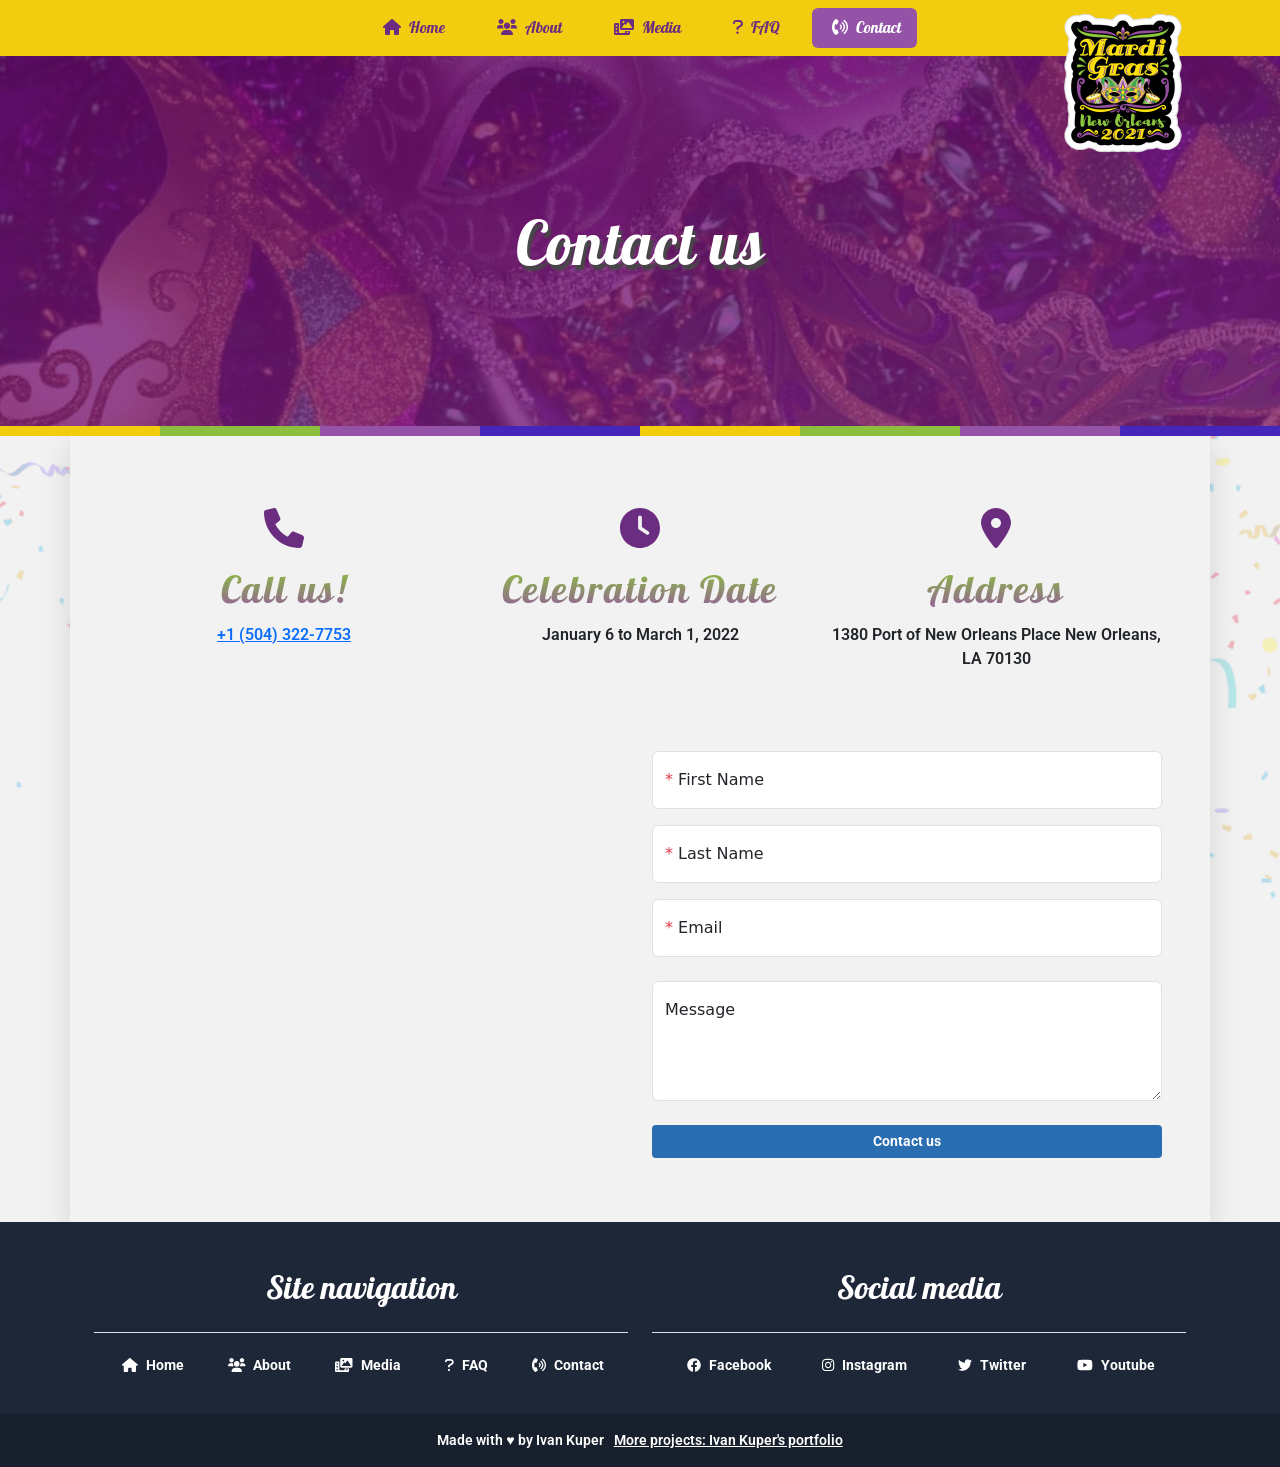
<file: contact.html>
<!DOCTYPE html>
<html lang="en">

<head>
    <meta charset="UTF-8">
    <meta http-equiv="X-UA-Compatible" content="IE=edge">
    <meta name="viewport" content="width=device-width, initial-scale=1.0">
    <link href="https://cdn.jsdelivr.net/npm/bootstrap@5.1.3/dist/css/bootstrap.min.css" rel="stylesheet"
        integrity="sha384-1BmE4kWBq78iYhFldvKuhfTAU6auU8tT94WrHftjDbrCEXSU1oBoqyl2QvZ6jIW3" crossorigin="anonymous" />
    <link rel="preconnect" href="https://fonts.googleapis.com">
    <link rel="preconnect" href="https://fonts.gstatic.com" crossorigin>
    <link href="https://fonts.googleapis.com/css2?family=Henny+Penny&family=Pattaya&family=Roboto:wght@100&display=swap" rel="stylesheet" media="print" onload="this.media='all'">
    <link rel="preload" as="image" href="/imgs/Mardi-gras-banner-contact.jpg" />
    <link rel="stylesheet" href="/styles/main.css">
    <link rel="shortcut icon" href="/imgs/logo.png">
    <meta name="description" content="How to reach Mardi Gras New Orleans: phone, celebration date and address." />
    <title>Contact us</title>
</head>

<body>
    <!-- start of navbar -->
    <div class="navbar navbar-expand-lg navbar-light bg-newOrange sticky-top">
        <div class="container-fluid">
            <div class="container d-lg-flex justify-content-lg-end text-center ">
                <img class="position-absolute d-none d-lg-block navbarImage " width="150" height="150" src="/imgs/logo.png"
                    alt="Mardi Gras Logo">
                <button onclick="myFunction()" class="navbar-toggler navbarIcon" type="button" data-bs-toggle="collapse"
                    data-bs-target="#navbarSupportedContent" aria-controls="navbarSupportedContent"
                    aria-expanded="false" aria-label="Toggle navigation">
                    <span class="navbar-toggler-icon"></span>
                </button>
                <div class="collapse navbar-collapse " id="navbarSupportedContent">
                    <nav class="nav nav-pills nav-fill d-block d-md-block d-lg-flex d-lg-flex flex-lg-row mx-auto ">
                        <a class="font-pattaya flex-md-fill text-md-center nav-link newPink mx-lg-2 mobileSpace"
                            href="/index.html"><svg class="icon px-1 me-1 bg-ne" viewBox="0 0 576 512" width="1.125em" height="1em" aria-hidden="true" focusable="false"><path d="M575.8 255.5C575.8 273.5 560.8 287.6 543.8 287.6H511.8L512.5 447.7C512.5 450.5 512.3 453.1 512 455.8V472C512 494.1 494.1 512 472 512H456C454.9 512 453.8 511.1 452.7 511.9C451.3 511.1 449.9 512 448.5 512H392C369.9 512 352 494.1 352 472V384C352 366.3 337.7 352 320 352H256C238.3 352 224 366.3 224 384V472C224 494.1 206.1 512 184 512H128.1C126.6 512 125.1 511.9 123.6 511.8C122.4 511.9 121.2 512 120 512H104C81.91 512 64 494.1 64 472V360C64 359.1 64.03 358.1 64.09 357.2V287.6H32.05C14.02 287.6 0 273.5 0 255.5C0 246.5 3.004 238.5 10.01 231.5L266.4 8.016C273.4 1.002 281.4 0 288.4 0C295.4 0 303.4 2.004 309.5 7.014L564.8 231.5C572.8 238.5 576.9 246.5 575.8 255.5L575.8 255.5z"/></svg>Home</a>
                        <a class="font-pattaya flex-md-fill text-md-center nav-link newPink mx-lg-2 mobileSpace"
                            href="/about.html"><svg class="icon px-1 me-1" viewBox="0 0 640 512" width="1.25em" height="1em" aria-hidden="true" focusable="false"><path d="M319.9 320c57.41 0 103.1-46.56 103.1-104c0-57.44-46.54-104-103.1-104c-57.41 0-103.1 46.56-103.1 104C215.9 273.4 262.5 320 319.9 320zM369.9 352H270.1C191.6 352 128 411.7 128 485.3C128 500.1 140.7 512 156.4 512h327.2C499.3 512 512 500.1 512 485.3C512 411.7 448.4 352 369.9 352zM512 160c44.18 0 80-35.82 80-80S556.2 0 512 0c-44.18 0-80 35.82-80 80S467.8 160 512 160zM183.9 216c0-5.449 .9824-10.63 1.609-15.91C174.6 194.1 162.6 192 149.9 192H88.08C39.44 192 0 233.8 0 285.3C0 295.6 7.887 304 17.62 304h199.5C196.7 280.2 183.9 249.7 183.9 216zM128 160c44.18 0 80-35.82 80-80S172.2 0 128 0C83.82 0 48 35.82 48 80S83.82 160 128 160zM551.9 192h-61.84c-12.8 0-24.88 3.037-35.86 8.24C454.8 205.5 455.8 210.6 455.8 216c0 33.71-12.78 64.21-33.16 88h199.7C632.1 304 640 295.6 640 285.3C640 233.8 600.6 192 551.9 192z"/></svg>About</a>
                        <a class="font-pattaya flex-md-fill text-md-center nav-link newPink mx-lg-2 mobileSpace"
                            href="/media.html"><svg class="icon px-1 me-1" viewBox="0 0 640 512" width="1.25em" height="1em" aria-hidden="true" focusable="false"><path d="M352 432c0 8.836-7.164 16-16 16H176c-8.838 0-16-7.164-16-16L160 128H48C21.49 128 .0003 149.5 .0003 176v288c0 26.51 21.49 48 48 48h416c26.51 0 48-21.49 48-48L512 384h-160L352 432zM104 439c0 4.969-4.031 9-9 9h-30c-4.969 0-9-4.031-9-9v-30c0-4.969 4.031-9 9-9h30c4.969 0 9 4.031 9 9V439zM104 335c0 4.969-4.031 9-9 9h-30c-4.969 0-9-4.031-9-9v-30c0-4.969 4.031-9 9-9h30c4.969 0 9 4.031 9 9V335zM104 231c0 4.969-4.031 9-9 9h-30c-4.969 0-9-4.031-9-9v-30C56 196 60.03 192 65 192h30c4.969 0 9 4.031 9 9V231zM408 409c0-4.969 4.031-9 9-9h30c4.969 0 9 4.031 9 9v30c0 4.969-4.031 9-9 9h-30c-4.969 0-9-4.031-9-9V409zM591.1 0H239.1C213.5 0 191.1 21.49 191.1 48v256c0 26.51 21.49 48 48 48h352c26.51 0 48-21.49 48-48v-256C640 21.49 618.5 0 591.1 0zM303.1 64c17.68 0 32 14.33 32 32s-14.32 32-32 32C286.3 128 271.1 113.7 271.1 96S286.3 64 303.1 64zM574.1 279.6C571.3 284.8 565.9 288 560 288H271.1C265.1 288 260.5 284.6 257.7 279.3C255 273.9 255.5 267.4 259.1 262.6l70-96C332.1 162.4 336.9 160 341.1 160c5.11 0 9.914 2.441 12.93 6.574l22.35 30.66l62.74-94.11C442.1 98.67 447.1 96 453.3 96c5.348 0 10.34 2.672 13.31 7.125l106.7 160C576.6 268 576.9 274.3 574.1 279.6z"/></svg>Media</a>
                        <a class="font-pattaya flex-md-fill text-md-center nav-link newPink mx-lg-2 mobileSpace"
                            href="/FAQ.html"><svg class="icon px-1 me-1" viewBox="0 0 320 512" width="0.625em" height="1em" aria-hidden="true" focusable="false"><path d="M204.3 32.01H96c-52.94 0-96 43.06-96 96c0 17.67 14.31 31.1 32 31.1s32-14.32 32-31.1c0-17.64 14.34-32 32-32h108.3C232.8 96.01 256 119.2 256 147.8c0 19.72-10.97 37.47-30.5 47.33L127.8 252.4C117.1 258.2 112 268.7 112 280v40c0 17.67 14.31 31.99 32 31.99s32-14.32 32-31.99V298.3L256 251.3c39.47-19.75 64-59.42 64-103.5C320 83.95 268.1 32.01 204.3 32.01zM144 400c-22.09 0-40 17.91-40 40s17.91 39.1 40 39.1s40-17.9 40-39.1S166.1 400 144 400z"/></svg>FAQ</a>
                        <a class="font-pattaya flex-md-fill text-md-center nav-link active mx-lg-2 mobileSpace"
                            href="/contact.html"><svg class="icon px-1 me-1" viewBox="0 0 512 512" width="1em" height="1em" aria-hidden="true" focusable="false"><path d="M284.6 181.9c-10.28-8.344-25.41-6.875-33.75 3.406C242.4 195.6 243.9 210.7 254.2 219.1c11.31 9.25 17.81 22.69 17.81 36.87c0 14.19-6.5 27.62-17.81 36.87c-10.28 8.406-11.78 23.53-3.375 33.78c4.719 5.812 11.62 8.812 18.56 8.812c5.344 0 10.75-1.781 15.19-5.406c22.53-18.44 35.44-45.4 35.44-74.05S307.1 200.4 284.6 181.9zM345.1 107.1c-10.22-8.344-25.34-6.907-33.78 3.343c-8.406 10.25-6.906 25.37 3.344 33.78c33.88 27.78 53.31 68.18 53.31 110.9s-19.44 83.09-53.31 110.9c-10.25 8.406-11.75 23.53-3.344 33.78c4.75 5.781 11.62 8.781 18.56 8.781c5.375 0 10.75-1.781 15.22-5.438C390.2 367.1 416 313.1 416 255.1S390.2 144.9 345.1 107.1zM406.4 33.15c-10.22-8.344-25.34-6.875-33.78 3.344c-8.406 10.25-6.906 25.37 3.344 33.78C431.9 116.1 464 183.8 464 255.1s-32.09 139.9-88.06 185.7c-10.25 8.406-11.75 23.53-3.344 33.78c4.75 5.781 11.62 8.781 18.56 8.781c5.375 0 10.75-1.781 15.22-5.438C473.5 423.8 512 342.6 512 255.1S473.5 88.15 406.4 33.15zM151.3 174.6C161.1 175.6 172.1 169.5 176 159.6l33.75-84.38C214 64.35 209.1 51.1 200.2 45.86l-67.47-42.17C123.2-2.289 110.9-.8945 102.9 7.08C-34.32 144.3-34.31 367.7 102.9 504.9c7.982 7.984 20.22 9.379 29.75 3.402l67.48-42.19c9.775-6.104 13.9-18.47 9.598-29.3L176 352.5c-3.945-9.963-14.14-16.11-24.73-14.97l-53.24 5.314C78.89 286.7 78.89 225.4 98.06 169.3L151.3 174.6z"/></svg>Contact</a>
                    </nav>
                </div>
            </div>
        </div>
    </div>
    <main>
    <!-- start of banner-->

    <header class="headerBG-contact">
        <section>
            <h1 class="header-banner text-center">Contact us</h1>
        </section>
    </header>

    <!-- start of bottom border-->
    <div class="container-fluid">
        <div class="row" style="height: 10px;">
            <div class="col bg-newOrange">
            </div>
            <div class="col bg-newGreen">
            </div>
            <div class="col bg-newPink">
            </div>
            <div class="col bg-newPurple">
            </div>
            <div class="col bg-newOrange">
            </div>
            <div class="col bg-newGreen">
            </div>
            <div class="col bg-newPink">
            </div>
            <div class="col bg-newPurple">
            </div>
        </div>
    </div>
    <!-- main content on page-->
    <div class="container bg-newGrey px-5 cShadow pb-5">
        <!--Contact info-->
        <div class="row text-center pt-5">
            <div class="col-lg-4 col-md-12 col-sm-12 pb-4 pt-4">
                <span class="display-6"><svg class="icon pb-3 newPink" viewBox="0 0 512 512" width="1em" height="1em" aria-hidden="true" focusable="false"><path d="M511.2 387l-23.25 100.8c-3.266 14.25-15.79 24.22-30.46 24.22C205.2 512 0 306.8 0 54.5c0-14.66 9.969-27.2 24.22-30.45l100.8-23.25C139.7-2.602 154.7 5.018 160.8 18.92l46.52 108.5c5.438 12.78 1.77 27.67-8.98 36.45L144.5 207.1c33.98 69.22 90.26 125.5 159.5 159.5l44.08-53.8c8.688-10.78 23.69-14.51 36.47-8.975l108.5 46.51C506.1 357.2 514.6 372.4 511.2 387z"/></svg></span>
                <h2 class="gradient-text">Call us!</h2>
                <a href="tel:+1 504-322-7753" class="font-roboto-p">+1 (504) 322-7753</a>
            </div>
            <div class="col-lg-4 col-md-12 col-sm-12 pb-4 pt-4">
                <span class="display-6"><svg class="icon pb-3 newPink" viewBox="0 0 512 512" width="1em" height="1em" aria-hidden="true" focusable="false"><path d="M256 512C114.6 512 0 397.4 0 256C0 114.6 114.6 0 256 0C397.4 0 512 114.6 512 256C512 397.4 397.4 512 256 512zM232 256C232 264 236 271.5 242.7 275.1L338.7 339.1C349.7 347.3 364.6 344.3 371.1 333.3C379.3 322.3 376.3 307.4 365.3 300L280 243.2V120C280 106.7 269.3 96 255.1 96C242.7 96 231.1 106.7 231.1 120L232 256z"/></svg></span>
                <h2 class="gradient-text">Celebration Date</h2>
                <p class="font-roboto-p">
                    January 6 to March 1, 2022 </p>
            </div>
            <div class="col-lg-4 col-md-12 col-sm-12 pb-4 pt-4">
                <span class="display-6"><svg class="icon pb-3 newPink" viewBox="0 0 384 512" width="0.75em" height="1em" aria-hidden="true" focusable="false"><path d="M168.3 499.2C116.1 435 0 279.4 0 192C0 85.96 85.96 0 192 0C298 0 384 85.96 384 192C384 279.4 267 435 215.7 499.2C203.4 514.5 180.6 514.5 168.3 499.2H168.3zM192 256C227.3 256 256 227.3 256 192C256 156.7 227.3 128 192 128C156.7 128 128 156.7 128 192C128 227.3 156.7 256 192 256z"/></svg></span>
                <h2 class="gradient-text">Address</h2>
                <p class="font-roboto-p">1380 Port of New Orleans Place
                    New Orleans, LA 70130</p>
            </div>
        </div>
        <!--Form-->
        <div class="row text-center pt-3">
            <div class="map col-lg-6 col-md-12 pt-4">
                <iframe class="googlemap"
                    src="https://www.google.com/maps/embed?pb=!1m18!1m12!1m3!1d3456.8597823910904!2d-90.071343684887!3d29.954711581915166!2m3!1f0!2f0!3f0!3m2!1i1024!2i768!4f13.1!3m3!1m2!1s0x8620a611d6a2855d%3A0xb6d817d06be158bd!2sBourbon%20St%2C%20New%20Orleans%2C%20LA%2C%20USA!5e0!3m2!1sen!2sil!4v1651733132866!5m2!1sen!2sil"
                    width="620" height="350" style="border:0;" allowfullscreen="" loading="lazy"
                    referrerpolicy="no-referrer-when-downgrade"></iframe>
            </div>
            <div class="col-lg-6 col-md-12 col-sm-12 pt-4">
                <form name="contact" method="POST" data-netlify="true" netlify-honeypot="bot-field" id="contactForm" novalidate>
                    <input type="hidden" name="form-name" value="contact" />
                    <p class="d-none"><label>Leave this empty: <input name="bot-field" tabindex="-1" autocomplete="off" /></label></p>
                    <div class="form-floating mb-3">
                        <input type="text" class="form-control" id="firstName" name="firstName" placeholder="First name" autocomplete="given-name" required minlength="2">
                        <label for="firstName"><span class="text-danger" aria-hidden="true">*</span> First Name</label>
                    </div>
                    <div class="form-floating mb-3">
                        <input type="text" class="form-control" id="lastName" name="lastName" placeholder="Last name" autocomplete="family-name" required minlength="2">
                        <label for="lastName"><span class="text-danger" aria-hidden="true">*</span> Last Name</label>
                    </div>
                    <div class="form-floating">
                        <input type="email" class="form-control" id="email" name="email" placeholder="Email" autocomplete="email" required>
                        <label for="email"><span class="text-danger" aria-hidden="true">*</span> Email</label>
                    </div>
                    <div class="form-floating">
                        <textarea id="message" name="message" class="form-control mt-4" placeholder="Leave a comment here" style="height: 120px"></textarea>
                        <label for="message">Message</label>
                    </div>
                    <button type="submit" class="btn button5 mt-4 w-100">Contact us</button>
                    <p id="formStatus" class="mt-3" role="status" aria-live="polite"></p>
                </form>
            </div>
        </div>
    </div>

    </div>
    </main>
    <!-- Footer -->
    <div class="bgNewDarkBlue">
        <div class="container p-4">
            <section class="">
                <div class="row">
                    <div class="col-lg-6 col-md-6 mb-4 mb-md-0">
                        <h2 class="h5 footerHeader text-center border-bottom pb-4 mt-4">Site navigation</h2>
                        <ul class="list-unstyled mb-0 d-xl-flex justify-content-evenly">
                            <li>
                                <a class="btn button-footer my-2 w-100 align-self-start font-roboto-p me-2"
                                    href="/index.html"><svg class="icon px-1 me-1 bg-ne" viewBox="0 0 576 512" width="1.125em" height="1em" aria-hidden="true" focusable="false"><path d="M575.8 255.5C575.8 273.5 560.8 287.6 543.8 287.6H511.8L512.5 447.7C512.5 450.5 512.3 453.1 512 455.8V472C512 494.1 494.1 512 472 512H456C454.9 512 453.8 511.1 452.7 511.9C451.3 511.1 449.9 512 448.5 512H392C369.9 512 352 494.1 352 472V384C352 366.3 337.7 352 320 352H256C238.3 352 224 366.3 224 384V472C224 494.1 206.1 512 184 512H128.1C126.6 512 125.1 511.9 123.6 511.8C122.4 511.9 121.2 512 120 512H104C81.91 512 64 494.1 64 472V360C64 359.1 64.03 358.1 64.09 357.2V287.6H32.05C14.02 287.6 0 273.5 0 255.5C0 246.5 3.004 238.5 10.01 231.5L266.4 8.016C273.4 1.002 281.4 0 288.4 0C295.4 0 303.4 2.004 309.5 7.014L564.8 231.5C572.8 238.5 576.9 246.5 575.8 255.5L575.8 255.5z"/></svg>Home</a>
                            </li>
                            <li>
                                <a class="btn button-footer my-2 w-100 align-self-start font-roboto-p me-2"
                                    href="/about.html"><svg class="icon px-1 me-1" viewBox="0 0 640 512" width="1.25em" height="1em" aria-hidden="true" focusable="false"><path d="M319.9 320c57.41 0 103.1-46.56 103.1-104c0-57.44-46.54-104-103.1-104c-57.41 0-103.1 46.56-103.1 104C215.9 273.4 262.5 320 319.9 320zM369.9 352H270.1C191.6 352 128 411.7 128 485.3C128 500.1 140.7 512 156.4 512h327.2C499.3 512 512 500.1 512 485.3C512 411.7 448.4 352 369.9 352zM512 160c44.18 0 80-35.82 80-80S556.2 0 512 0c-44.18 0-80 35.82-80 80S467.8 160 512 160zM183.9 216c0-5.449 .9824-10.63 1.609-15.91C174.6 194.1 162.6 192 149.9 192H88.08C39.44 192 0 233.8 0 285.3C0 295.6 7.887 304 17.62 304h199.5C196.7 280.2 183.9 249.7 183.9 216zM128 160c44.18 0 80-35.82 80-80S172.2 0 128 0C83.82 0 48 35.82 48 80S83.82 160 128 160zM551.9 192h-61.84c-12.8 0-24.88 3.037-35.86 8.24C454.8 205.5 455.8 210.6 455.8 216c0 33.71-12.78 64.21-33.16 88h199.7C632.1 304 640 295.6 640 285.3C640 233.8 600.6 192 551.9 192z"/></svg>About</a>
                            </li>
                            <li>
                                <a class="btn button-footer my-2 w-100 align-self-start font-roboto-p me-2"
                                    href="/media.html"><svg class="icon px-1 me-1" viewBox="0 0 640 512" width="1.25em" height="1em" aria-hidden="true" focusable="false"><path d="M352 432c0 8.836-7.164 16-16 16H176c-8.838 0-16-7.164-16-16L160 128H48C21.49 128 .0003 149.5 .0003 176v288c0 26.51 21.49 48 48 48h416c26.51 0 48-21.49 48-48L512 384h-160L352 432zM104 439c0 4.969-4.031 9-9 9h-30c-4.969 0-9-4.031-9-9v-30c0-4.969 4.031-9 9-9h30c4.969 0 9 4.031 9 9V439zM104 335c0 4.969-4.031 9-9 9h-30c-4.969 0-9-4.031-9-9v-30c0-4.969 4.031-9 9-9h30c4.969 0 9 4.031 9 9V335zM104 231c0 4.969-4.031 9-9 9h-30c-4.969 0-9-4.031-9-9v-30C56 196 60.03 192 65 192h30c4.969 0 9 4.031 9 9V231zM408 409c0-4.969 4.031-9 9-9h30c4.969 0 9 4.031 9 9v30c0 4.969-4.031 9-9 9h-30c-4.969 0-9-4.031-9-9V409zM591.1 0H239.1C213.5 0 191.1 21.49 191.1 48v256c0 26.51 21.49 48 48 48h352c26.51 0 48-21.49 48-48v-256C640 21.49 618.5 0 591.1 0zM303.1 64c17.68 0 32 14.33 32 32s-14.32 32-32 32C286.3 128 271.1 113.7 271.1 96S286.3 64 303.1 64zM574.1 279.6C571.3 284.8 565.9 288 560 288H271.1C265.1 288 260.5 284.6 257.7 279.3C255 273.9 255.5 267.4 259.1 262.6l70-96C332.1 162.4 336.9 160 341.1 160c5.11 0 9.914 2.441 12.93 6.574l22.35 30.66l62.74-94.11C442.1 98.67 447.1 96 453.3 96c5.348 0 10.34 2.672 13.31 7.125l106.7 160C576.6 268 576.9 274.3 574.1 279.6z"/></svg>Media</a>
                            </li>
                            <li>
                                <a class="btn button-footer my-2 w-100 align-self-start font-roboto-p me-2"
                                    href="/FAQ.html"><svg class="icon px-1 me-1" viewBox="0 0 320 512" width="0.625em" height="1em" aria-hidden="true" focusable="false"><path d="M204.3 32.01H96c-52.94 0-96 43.06-96 96c0 17.67 14.31 31.1 32 31.1s32-14.32 32-31.1c0-17.64 14.34-32 32-32h108.3C232.8 96.01 256 119.2 256 147.8c0 19.72-10.97 37.47-30.5 47.33L127.8 252.4C117.1 258.2 112 268.7 112 280v40c0 17.67 14.31 31.99 32 31.99s32-14.32 32-31.99V298.3L256 251.3c39.47-19.75 64-59.42 64-103.5C320 83.95 268.1 32.01 204.3 32.01zM144 400c-22.09 0-40 17.91-40 40s17.91 39.1 40 39.1s40-17.9 40-39.1S166.1 400 144 400z"/></svg>FAQ</a>
                            </li>
                            <li>
                                <a class="btn button-footer my-2 w-100 align-self-start font-roboto-p me-2"
                                    href="/contact.html"><svg class="icon px-1 me-1" viewBox="0 0 512 512" width="1em" height="1em" aria-hidden="true" focusable="false"><path d="M284.6 181.9c-10.28-8.344-25.41-6.875-33.75 3.406C242.4 195.6 243.9 210.7 254.2 219.1c11.31 9.25 17.81 22.69 17.81 36.87c0 14.19-6.5 27.62-17.81 36.87c-10.28 8.406-11.78 23.53-3.375 33.78c4.719 5.812 11.62 8.812 18.56 8.812c5.344 0 10.75-1.781 15.19-5.406c22.53-18.44 35.44-45.4 35.44-74.05S307.1 200.4 284.6 181.9zM345.1 107.1c-10.22-8.344-25.34-6.907-33.78 3.343c-8.406 10.25-6.906 25.37 3.344 33.78c33.88 27.78 53.31 68.18 53.31 110.9s-19.44 83.09-53.31 110.9c-10.25 8.406-11.75 23.53-3.344 33.78c4.75 5.781 11.62 8.781 18.56 8.781c5.375 0 10.75-1.781 15.22-5.438C390.2 367.1 416 313.1 416 255.1S390.2 144.9 345.1 107.1zM406.4 33.15c-10.22-8.344-25.34-6.875-33.78 3.344c-8.406 10.25-6.906 25.37 3.344 33.78C431.9 116.1 464 183.8 464 255.1s-32.09 139.9-88.06 185.7c-10.25 8.406-11.75 23.53-3.344 33.78c4.75 5.781 11.62 8.781 18.56 8.781c5.375 0 10.75-1.781 15.22-5.438C473.5 423.8 512 342.6 512 255.1S473.5 88.15 406.4 33.15zM151.3 174.6C161.1 175.6 172.1 169.5 176 159.6l33.75-84.38C214 64.35 209.1 51.1 200.2 45.86l-67.47-42.17C123.2-2.289 110.9-.8945 102.9 7.08C-34.32 144.3-34.31 367.7 102.9 504.9c7.982 7.984 20.22 9.379 29.75 3.402l67.48-42.19c9.775-6.104 13.9-18.47 9.598-29.3L176 352.5c-3.945-9.963-14.14-16.11-24.73-14.97l-53.24 5.314C78.89 286.7 78.89 225.4 98.06 169.3L151.3 174.6z"/></svg>Contact</a>
                            </li>
                        </ul>
                    </div>
                    <div class="col-lg-6 col-md-6 mb-4 mb-md-0 mt-4">
                        <h2 class="h5 footerHeader text-center border-bottom pb-4">Social media</h2>
                        <ul class="list-unstyled mb-0 d-xl-flex justify-content-evenly">
                            <li>
                                <a class="btn button-footer my-2 w-100 align-self-start font-roboto-p me-2" id="FS"
                                    href="https://www.facebook.com/MardiGrasNewOrleans/"><svg class="icon px-1 me-1 bg-ne" viewBox="0 0 512 512" width="1em" height="1em" aria-hidden="true" focusable="false"><path d="M504 256C504 119 393 8 256 8S8 119 8 256c0 123.78 90.69 226.38 209.25 245V327.69h-63V256h63v-54.64c0-62.15 37-96.48 93.67-96.48 27.14 0 55.52 4.84 55.52 4.84v61h-31.28c-30.8 0-40.41 19.12-40.41 38.73V256h68.78l-11 71.69h-57.78V501C413.31 482.38 504 379.78 504 256z"/></svg>Facebook</a>
                            </li>
                            <li>
                                <a class="btn button-footer my-2 w-100 align-self-start font-roboto-p me-2" id="insta"
                                    href="https://www.instagram.com/mardigrasworld/"><svg class="icon px-1 me-1" viewBox="0 0 448 512" width="0.875em" height="1em" aria-hidden="true" focusable="false"><path d="M224.1 141c-63.6 0-114.9 51.3-114.9 114.9s51.3 114.9 114.9 114.9S339 319.5 339 255.9 287.7 141 224.1 141zm0 189.6c-41.1 0-74.7-33.5-74.7-74.7s33.5-74.7 74.7-74.7 74.7 33.5 74.7 74.7-33.6 74.7-74.7 74.7zm146.4-194.3c0 14.9-12 26.8-26.8 26.8-14.9 0-26.8-12-26.8-26.8s12-26.8 26.8-26.8 26.8 12 26.8 26.8zm76.1 27.2c-1.7-35.9-9.9-67.7-36.2-93.9-26.2-26.2-58-34.4-93.9-36.2-37-2.1-147.9-2.1-184.9 0-35.8 1.7-67.6 9.9-93.9 36.1s-34.4 58-36.2 93.9c-2.1 37-2.1 147.9 0 184.9 1.7 35.9 9.9 67.7 36.2 93.9s58 34.4 93.9 36.2c37 2.1 147.9 2.1 184.9 0 35.9-1.7 67.7-9.9 93.9-36.2 26.2-26.2 34.4-58 36.2-93.9 2.1-37 2.1-147.8 0-184.8zM398.8 388c-7.8 19.6-22.9 34.7-42.6 42.6-29.5 11.7-99.5 9-132.1 9s-102.7 2.6-132.1-9c-19.6-7.8-34.7-22.9-42.6-42.6-11.7-29.5-9-99.5-9-132.1s-2.6-102.7 9-132.1c7.8-19.6 22.9-34.7 42.6-42.6 29.5-11.7 99.5-9 132.1-9s102.7-2.6 132.1 9c19.6 7.8 34.7 22.9 42.6 42.6 11.7 29.5 9 99.5 9 132.1s2.7 102.7-9 132.1z"/></svg>Instagram</a>
                            </li>
                            <li>
                                <a class="btn button-footer my-2 w-100 align-self-start font-roboto-p me-2" id="twitter"
                                    href="https://twitter.com/MardiGrasNOLA"><svg class="icon px-1 me-1" viewBox="0 0 512 512" width="1em" height="1em" aria-hidden="true" focusable="false"><path d="M459.37 151.716c.325 4.548.325 9.097.325 13.645 0 138.72-105.583 298.558-298.558 298.558-59.452 0-114.68-17.219-161.137-47.106 8.447.974 16.568 1.299 25.34 1.299 49.055 0 94.213-16.568 130.274-44.832-46.132-.975-84.792-31.188-98.112-72.772 6.498.974 12.995 1.624 19.818 1.624 9.421 0 18.843-1.3 27.614-3.573-48.081-9.747-84.143-51.98-84.143-102.985v-1.299c13.969 7.797 30.214 12.67 47.431 13.319-28.264-18.843-46.781-51.005-46.781-87.391 0-19.492 5.197-37.36 14.294-52.954 51.655 63.675 129.3 105.258 216.365 109.807-1.624-7.797-2.599-15.918-2.599-24.04 0-57.828 46.782-104.934 104.934-104.934 30.213 0 57.502 12.67 76.67 33.137 23.715-4.548 46.456-13.32 66.599-25.34-7.798 24.366-24.366 44.833-46.132 57.827 21.117-2.273 41.584-8.122 60.426-16.243-14.292 20.791-32.161 39.308-52.628 54.253z"/></svg>Twitter</a>
                            </li>
                            <li>
                                <a class="btn button-footer my-2 w-100 align-self-start font-roboto-p me-2" id="YT"
                                    href="https://www.youtube.com/channel/UCOrq1qF6dVDn9Do-wvbKh0Q"><svg class="icon px-1 me-1" viewBox="0 0 576 512" width="1.125em" height="1em" aria-hidden="true" focusable="false"><path d="M549.655 124.083c-6.281-23.65-24.787-42.276-48.284-48.597C458.781 64 288 64 288 64S117.22 64 74.629 75.486c-23.497 6.322-42.003 24.947-48.284 48.597-11.412 42.867-11.412 132.305-11.412 132.305s0 89.438 11.412 132.305c6.281 23.65 24.787 41.5 48.284 47.821C117.22 448 288 448 288 448s170.78 0 213.371-11.486c23.497-6.321 42.003-24.171 48.284-47.821 11.412-42.867 11.412-132.305 11.412-132.305s0-89.438-11.412-132.305zm-317.51 213.508V175.185l142.739 81.205-142.739 81.201z"/></svg>Youtube</a>
                            </li>
                        </ul>
                    </div>
                </div>
            </section>
        </div>
        <div class="text-center p-3 font-roboto-p-footer" style="background-color: rgba(0, 0, 0, 0.2)">
            <span style="color: white;">Made with ♥ by Ivan Kuper</span>
            &middot; <a style="color: white;" href="https://ivankuper.github.io/">More projects: Ivan Kuper's portfolio</a>
        </div>
    </div>

    <script src="/js/footer.js"></script>
    <script src="/js/contactForm.js"></script>
    <script script src="https://cdn.jsdelivr.net/npm/bootstrap@5.1.3/dist/js/bootstrap.bundle.min.js"
        integrity="sha384-ka7Sk0Gln4gmtz2MlQnikT1wXgYsOg+OMhuP+IlRH9sENBO0LRn5q+8nbTov4+1p" crossorigin="anonymous">
    </script>
</body>

</html>
</file>
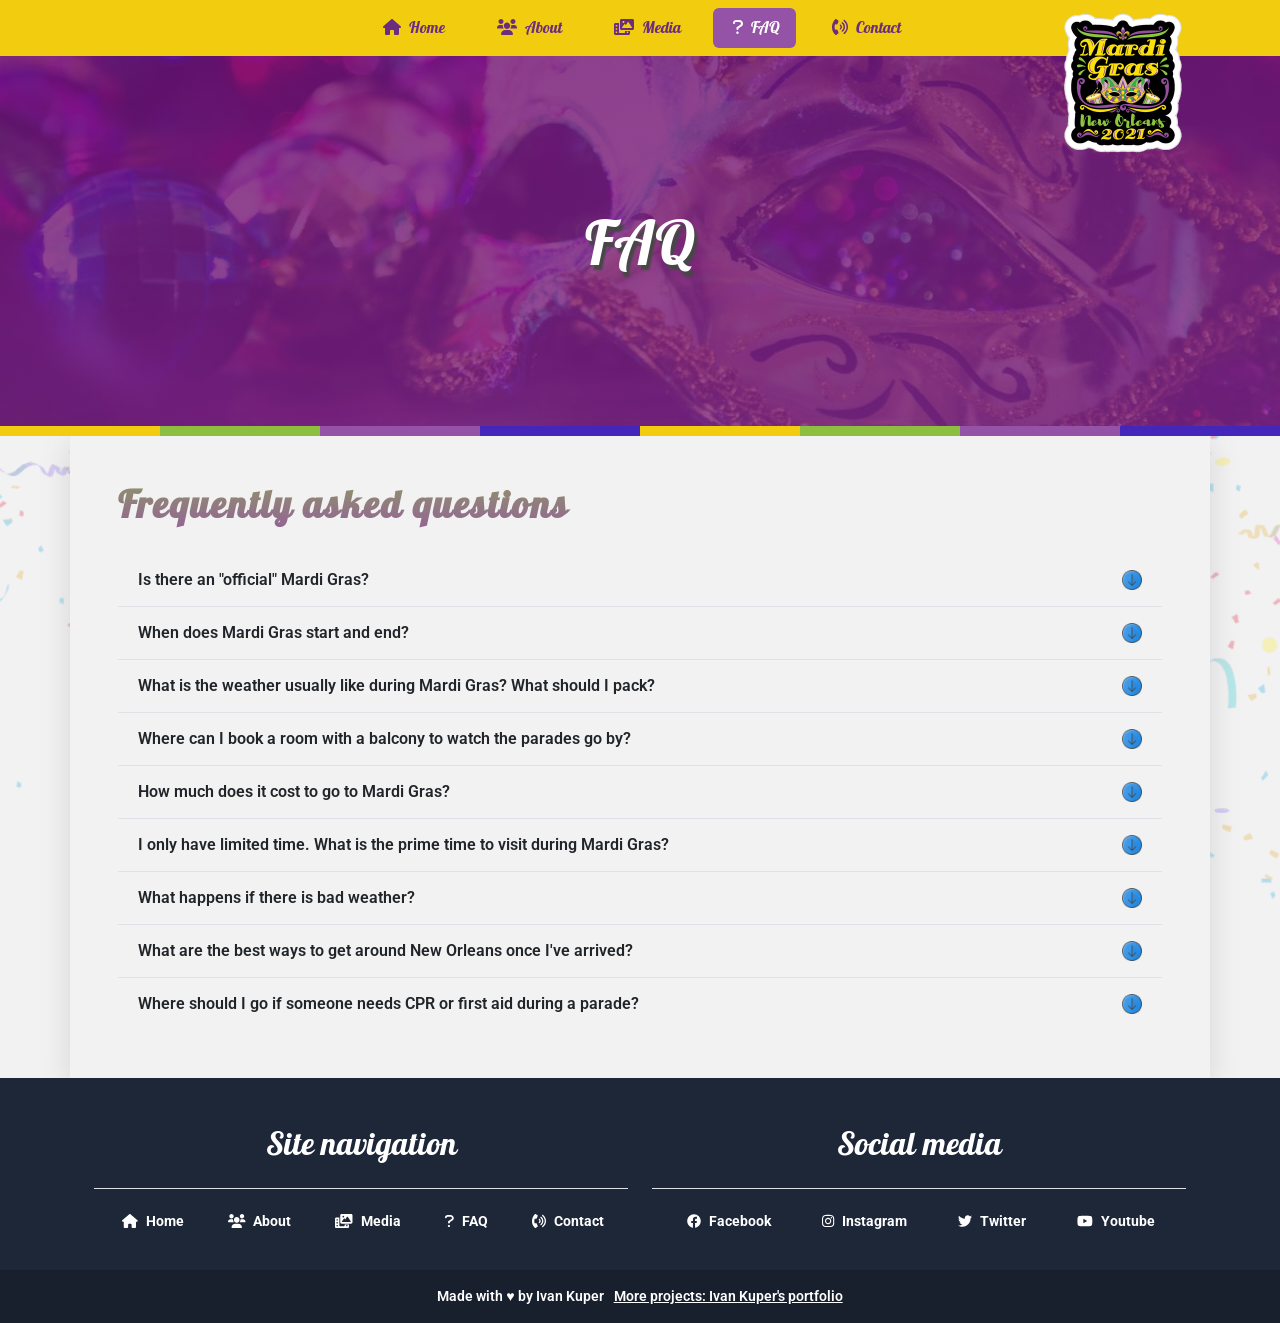
<file: FAQ.html>
<!DOCTYPE html>
<html lang="en">

<head>
    <meta charset="UTF-8">
    <meta http-equiv="X-UA-Compatible" content="IE=edge">
    <meta name="viewport" content="width=device-width, initial-scale=1.0">
    <link href="https://cdn.jsdelivr.net/npm/bootstrap@5.1.3/dist/css/bootstrap.min.css" rel="stylesheet"
        integrity="sha384-1BmE4kWBq78iYhFldvKuhfTAU6auU8tT94WrHftjDbrCEXSU1oBoqyl2QvZ6jIW3" crossorigin="anonymous" />
    <link rel="preconnect" href="https://fonts.googleapis.com">
    <link rel="preconnect" href="https://fonts.gstatic.com" crossorigin>
    <link href="https://fonts.googleapis.com/css2?family=Henny+Penny&family=Pattaya&family=Roboto:wght@100&display=swap" rel="stylesheet" media="print" onload="this.media='all'">
    <link rel="preload" as="image" href="/imgs/Mardi-gras-banner-faq.jpg" />
    <link rel="stylesheet" href="/styles/main.css">
    <link rel="shortcut icon" href="/imgs/logo.png">
    <meta name="description" content="Frequently asked questions about Mardi Gras in New Orleans: when it starts, the weather, what to pack and more." />
    <title>FAQ</title>
</head>

<body>
    <!-- start of navbar -->
    <div class="navbar navbar-expand-lg navbar-light bg-newOrange sticky-top">
        <div class="container-fluid">
            <div class="container d-lg-flex justify-content-lg-end text-center ">
                <img class="position-absolute d-none d-lg-block navbarImage " width="150" height="150" src="/imgs/logo.png"
                    alt="Mardi Gras Logo">
                <button onclick="myFunction()" class="navbar-toggler navbarIcon" type="button" data-bs-toggle="collapse"
                    data-bs-target="#navbarSupportedContent" aria-controls="navbarSupportedContent"
                    aria-expanded="false" aria-label="Toggle navigation">
                    <span class="navbar-toggler-icon"></span>
                </button>
                <div class="collapse navbar-collapse " id="navbarSupportedContent">
                    <nav class="nav nav-pills nav-fill d-block d-md-block d-lg-flex d-lg-flex flex-lg-row mx-auto ">
                        <a class="font-pattaya flex-md-fill text-md-center nav-link newPink mx-lg-2 mobileSpace"
                            href="/index.html"><svg class="icon px-1 me-1 bg-ne" viewBox="0 0 576 512" width="1.125em" height="1em" aria-hidden="true" focusable="false"><path d="M575.8 255.5C575.8 273.5 560.8 287.6 543.8 287.6H511.8L512.5 447.7C512.5 450.5 512.3 453.1 512 455.8V472C512 494.1 494.1 512 472 512H456C454.9 512 453.8 511.1 452.7 511.9C451.3 511.1 449.9 512 448.5 512H392C369.9 512 352 494.1 352 472V384C352 366.3 337.7 352 320 352H256C238.3 352 224 366.3 224 384V472C224 494.1 206.1 512 184 512H128.1C126.6 512 125.1 511.9 123.6 511.8C122.4 511.9 121.2 512 120 512H104C81.91 512 64 494.1 64 472V360C64 359.1 64.03 358.1 64.09 357.2V287.6H32.05C14.02 287.6 0 273.5 0 255.5C0 246.5 3.004 238.5 10.01 231.5L266.4 8.016C273.4 1.002 281.4 0 288.4 0C295.4 0 303.4 2.004 309.5 7.014L564.8 231.5C572.8 238.5 576.9 246.5 575.8 255.5L575.8 255.5z"/></svg>Home</a>
                        <a class="font-pattaya flex-md-fill text-md-center nav-link newPink mx-lg-2 mobileSpace"
                            href="/about.html"><svg class="icon px-1 me-1" viewBox="0 0 640 512" width="1.25em" height="1em" aria-hidden="true" focusable="false"><path d="M319.9 320c57.41 0 103.1-46.56 103.1-104c0-57.44-46.54-104-103.1-104c-57.41 0-103.1 46.56-103.1 104C215.9 273.4 262.5 320 319.9 320zM369.9 352H270.1C191.6 352 128 411.7 128 485.3C128 500.1 140.7 512 156.4 512h327.2C499.3 512 512 500.1 512 485.3C512 411.7 448.4 352 369.9 352zM512 160c44.18 0 80-35.82 80-80S556.2 0 512 0c-44.18 0-80 35.82-80 80S467.8 160 512 160zM183.9 216c0-5.449 .9824-10.63 1.609-15.91C174.6 194.1 162.6 192 149.9 192H88.08C39.44 192 0 233.8 0 285.3C0 295.6 7.887 304 17.62 304h199.5C196.7 280.2 183.9 249.7 183.9 216zM128 160c44.18 0 80-35.82 80-80S172.2 0 128 0C83.82 0 48 35.82 48 80S83.82 160 128 160zM551.9 192h-61.84c-12.8 0-24.88 3.037-35.86 8.24C454.8 205.5 455.8 210.6 455.8 216c0 33.71-12.78 64.21-33.16 88h199.7C632.1 304 640 295.6 640 285.3C640 233.8 600.6 192 551.9 192z"/></svg>About</a>
                        <a class="font-pattaya flex-md-fill text-md-center nav-link newPink mx-lg-2 mobileSpace"
                            href="/media.html"><svg class="icon px-1 me-1" viewBox="0 0 640 512" width="1.25em" height="1em" aria-hidden="true" focusable="false"><path d="M352 432c0 8.836-7.164 16-16 16H176c-8.838 0-16-7.164-16-16L160 128H48C21.49 128 .0003 149.5 .0003 176v288c0 26.51 21.49 48 48 48h416c26.51 0 48-21.49 48-48L512 384h-160L352 432zM104 439c0 4.969-4.031 9-9 9h-30c-4.969 0-9-4.031-9-9v-30c0-4.969 4.031-9 9-9h30c4.969 0 9 4.031 9 9V439zM104 335c0 4.969-4.031 9-9 9h-30c-4.969 0-9-4.031-9-9v-30c0-4.969 4.031-9 9-9h30c4.969 0 9 4.031 9 9V335zM104 231c0 4.969-4.031 9-9 9h-30c-4.969 0-9-4.031-9-9v-30C56 196 60.03 192 65 192h30c4.969 0 9 4.031 9 9V231zM408 409c0-4.969 4.031-9 9-9h30c4.969 0 9 4.031 9 9v30c0 4.969-4.031 9-9 9h-30c-4.969 0-9-4.031-9-9V409zM591.1 0H239.1C213.5 0 191.1 21.49 191.1 48v256c0 26.51 21.49 48 48 48h352c26.51 0 48-21.49 48-48v-256C640 21.49 618.5 0 591.1 0zM303.1 64c17.68 0 32 14.33 32 32s-14.32 32-32 32C286.3 128 271.1 113.7 271.1 96S286.3 64 303.1 64zM574.1 279.6C571.3 284.8 565.9 288 560 288H271.1C265.1 288 260.5 284.6 257.7 279.3C255 273.9 255.5 267.4 259.1 262.6l70-96C332.1 162.4 336.9 160 341.1 160c5.11 0 9.914 2.441 12.93 6.574l22.35 30.66l62.74-94.11C442.1 98.67 447.1 96 453.3 96c5.348 0 10.34 2.672 13.31 7.125l106.7 160C576.6 268 576.9 274.3 574.1 279.6z"/></svg>Media</a>
                        <a class="font-pattaya flex-md-fill text-md-center nav-link active mx-lg-2 mobileSpace"
                            href="/FAQ.html"><svg class="icon px-1 me-1" viewBox="0 0 320 512" width="0.625em" height="1em" aria-hidden="true" focusable="false"><path d="M204.3 32.01H96c-52.94 0-96 43.06-96 96c0 17.67 14.31 31.1 32 31.1s32-14.32 32-31.1c0-17.64 14.34-32 32-32h108.3C232.8 96.01 256 119.2 256 147.8c0 19.72-10.97 37.47-30.5 47.33L127.8 252.4C117.1 258.2 112 268.7 112 280v40c0 17.67 14.31 31.99 32 31.99s32-14.32 32-31.99V298.3L256 251.3c39.47-19.75 64-59.42 64-103.5C320 83.95 268.1 32.01 204.3 32.01zM144 400c-22.09 0-40 17.91-40 40s17.91 39.1 40 39.1s40-17.9 40-39.1S166.1 400 144 400z"/></svg>FAQ</a>
                        <a class="font-pattaya flex-md-fill text-md-center nav-link newPink mx-lg-2 mobileSpace"
                            href="/contact.html"><svg class="icon px-1 me-1" viewBox="0 0 512 512" width="1em" height="1em" aria-hidden="true" focusable="false"><path d="M284.6 181.9c-10.28-8.344-25.41-6.875-33.75 3.406C242.4 195.6 243.9 210.7 254.2 219.1c11.31 9.25 17.81 22.69 17.81 36.87c0 14.19-6.5 27.62-17.81 36.87c-10.28 8.406-11.78 23.53-3.375 33.78c4.719 5.812 11.62 8.812 18.56 8.812c5.344 0 10.75-1.781 15.19-5.406c22.53-18.44 35.44-45.4 35.44-74.05S307.1 200.4 284.6 181.9zM345.1 107.1c-10.22-8.344-25.34-6.907-33.78 3.343c-8.406 10.25-6.906 25.37 3.344 33.78c33.88 27.78 53.31 68.18 53.31 110.9s-19.44 83.09-53.31 110.9c-10.25 8.406-11.75 23.53-3.344 33.78c4.75 5.781 11.62 8.781 18.56 8.781c5.375 0 10.75-1.781 15.22-5.438C390.2 367.1 416 313.1 416 255.1S390.2 144.9 345.1 107.1zM406.4 33.15c-10.22-8.344-25.34-6.875-33.78 3.344c-8.406 10.25-6.906 25.37 3.344 33.78C431.9 116.1 464 183.8 464 255.1s-32.09 139.9-88.06 185.7c-10.25 8.406-11.75 23.53-3.344 33.78c4.75 5.781 11.62 8.781 18.56 8.781c5.375 0 10.75-1.781 15.22-5.438C473.5 423.8 512 342.6 512 255.1S473.5 88.15 406.4 33.15zM151.3 174.6C161.1 175.6 172.1 169.5 176 159.6l33.75-84.38C214 64.35 209.1 51.1 200.2 45.86l-67.47-42.17C123.2-2.289 110.9-.8945 102.9 7.08C-34.32 144.3-34.31 367.7 102.9 504.9c7.982 7.984 20.22 9.379 29.75 3.402l67.48-42.19c9.775-6.104 13.9-18.47 9.598-29.3L176 352.5c-3.945-9.963-14.14-16.11-24.73-14.97l-53.24 5.314C78.89 286.7 78.89 225.4 98.06 169.3L151.3 174.6z"/></svg>Contact</a>
                    </nav>
                </div>
            </div>
        </div>
    </div>
    <main>
    <!-- start of banner-->

    <header class="headerBG-FAQ">
        <section>
            <h1 class="header-banner text-center">FAQ</h1>
        </section>
    </header>

    <!-- start of bottom border-->
    <div class="container-fluid">
        <div class="row" style="height: 10px;">
            <div class="col bg-newOrange">
            </div>
            <div class="col bg-newGreen">
            </div>
            <div class="col bg-newPink">
            </div>
            <div class="col bg-newPurple">
            </div>
            <div class="col bg-newOrange">
            </div>
            <div class="col bg-newGreen">
            </div>
            <div class="col bg-newPink">
            </div>
            <div class="col bg-newPurple">
            </div>
        </div>
    </div>
    <!-- main content on page-->
    <div class="container bg-newGrey px-5 cShadow pb-5">
        <h2 class="gradient-text font-roboto-p pt-5 pb-3 ">Frequently asked questions</h2>
        <div class="accordion accordion-flush" id="accordionFlushExample">
            <div class="accordion-item">
                <h2 class="accordion-header" id="flush-headingOne">
                    <button class="accordion-button collapsed" type="button" data-bs-toggle="collapse"
                        data-bs-target="#flush-collapseOne" aria-expanded="false" aria-controls="flush-collapseOne">
                        Is there an "official" Mardi Gras?
                    </button>
                </h2>
                <div id="flush-collapseOne" class="accordion-collapse collapse" aria-labelledby="flush-headingOne"
                    data-bs-parent="#accordionFlushExample">
                    <div class="accordion-body">No! Mardi Gras is a holiday, just like Christmas and Easter. It belongs
                        to everyone. Do not believe the claims of businesses who offer "official" Mardi Gras merchandise
                        or an "official" Mardi Gras website. Using the term “official” is just a way for vendors to sell
                        their products or services to those who do not know better. Products or websites are not
                        licensed by the government for Mardi Gras. Each individual parade krewe is responsible for all
                        of its merchandise. In some parts of the country, official organizations control their Mardi
                        Gras celebration, but this is not true in New Orleans.</div>
                </div>
            </div>
            <div class="accordion-item">
                <h2 class="accordion-header" id="flush-headingTwo">
                    <button class="accordion-button collapsed" type="button" data-bs-toggle="collapse"
                        data-bs-target="#flush-collapseTwo" aria-expanded="false" aria-controls="flush-collapseTwo">
                        When does Mardi Gras start and end?
                    </button>
                </h2>
                <div id="flush-collapseTwo" class="accordion-collapse collapse" aria-labelledby="flush-headingTwo"
                    data-bs-parent="#accordionFlushExample">
                    <div class="accordion-body">The Carnival season always begins on Jan. 6, which is King’s Day (Feast
                        of the Epiphany). Mardi Gras day (Fat Tuesday), however, is on a different day each year. Fat
                        Tuesday changes every year because Easter Sunday is never on the same Sunday each year. Fat
                        Tuesday is always the day before Ash Wednesday. Most visitors plan to arrive no later than the
                        Saturday prior to Mardi Gras day and stay through Ash Wednesday. Check out our dates page to see
                        when Fat Tuesday will fall through the next few years.</div>
                </div>
            </div>
            <div class="accordion-item">
                <h2 class="accordion-header" id="flush-headingThree">
                    <button class="accordion-button collapsed" type="button" data-bs-toggle="collapse"
                        data-bs-target="#flush-collapseThree" aria-expanded="false" aria-controls="flush-collapseThree">
                        What is the weather usually like during Mardi Gras? What should
                        I pack?
                    </button>
                </h2>
                <div id="flush-collapseThree" class="accordion-collapse collapse" aria-labelledby="flush-headingThree"
                    data-bs-parent="#accordionFlushExample">
                    <div class="accordion-body">The weather during Mardi Gras can vary from very cold to very warm,
                        almost hot. Sometimes it will change from one extreme to the other during the same day. It’s a
                        good idea to layer your clothes since a chilly morning may turn into a warm afternoon. Since you
                        will be spending long days outside, pack comfortable shoes and clothes that can get somewhat
                        dirty. Don’t forget to check the forecast for rain. If storms are predicted, then you’ll
                        definitely want to bring a raincoat!</div>
                </div>
            </div>
            <div class="accordion-item">
                <h2 class="accordion-header" id="flush-headingFour">
                    <button class="accordion-button collapsed" type="button" data-bs-toggle="collapse"
                        data-bs-target="#flush-collapseFour" aria-expanded="false" aria-controls="flush-collapseFour">
                        Where can I book a room with a balcony to watch the parades go by?
                    </button>
                </h2>
                <div id="flush-collapseFour" class="accordion-collapse collapse" aria-labelledby="flush-headingFour"
                    data-bs-parent="#accordionFlushExample">
                    <div class="accordion-body">The best option is to reserve a package in the French Quarter or along
                        the parade route that offers a balcony, food and a bathroom pass.</div>
                </div>
            </div>
            <div class="accordion-item">
                <h2 class="accordion-header" id="flush-headingFive">
                    <button class="accordion-button collapsed" type="button" data-bs-toggle="collapse"
                        data-bs-target="#flush-collapseFive" aria-expanded="false" aria-controls="flush-collapseFive">
                        How much does it cost to go to Mardi Gras?
                    </button>
                </h2>
                <div id="flush-collapseFive" class="accordion-collapse collapse" aria-labelledby="flush-headingFive"
                    data-bs-parent="#accordionFlushExample">
                    <div class="accordion-body">It's free! Not only that, but you'll leave with bags of Mardi Gras beads
                        and throws. That's why we call it the "Greatest Free Show on Earth!"</div>
                </div>
            </div>
            <div class="accordion-item">
                <h2 class="accordion-header" id="flush-headingSix">
                    <button class="accordion-button collapsed" type="button" data-bs-toggle="collapse"
                        data-bs-target="#flush-collapseSix" aria-expanded="false" aria-controls="flush-collapseSix">
                        I only have limited time. What is the prime time to visit during Mardi Gras?
                    </button>
                </h2>
                <div id="flush-collapseSix" class="accordion-collapse collapse" aria-labelledby="flush-headingSix"
                    data-bs-parent="#accordionFlushExample">
                    <div class="accordion-body">The weekend before Fat Tuesday is the prime time to visit New Orleans
                        for Mardi Gras. This is the weekend when Bacchus and Endymion, two of the biggest parades of the
                        season, roll down the streets of New Orleans. The streets are packed all day Saturday and Sunday
                        with parade watchers. If you can stay longer than a weekend, Monday (Lundi Gras) and Fat Tuesday
                        are also great days to experience Mardi Gras. Orpheus, another big parade, rolls on that Monday
                        night, and the Zulu Lundi Gras festival goes on all day. On Fat Tuesday, walking around the
                        French Quarter and seeing all of the costumes and masks is a unique and thrilling experience.
                    </div>
                </div>
            </div>
            <div class="accordion-item">
                <h2 class="accordion-header" id="flush-headingSeven">
                    <button class="accordion-button collapsed" type="button" data-bs-toggle="collapse"
                        data-bs-target="#flush-collapseSeven" aria-expanded="false" aria-controls="flush-collapseSeven">
                        What happens if there is bad weather?
                    </button>
                </h2>
                <div id="flush-collapseSeven" class="accordion-collapse collapse" aria-labelledby="flush-headingSeven"
                    data-bs-parent="#accordionFlushExample">
                    <div class="accordion-body">The parades roll in light rain. The officials will only postpone if the
                        weather is predicted to be severe. The local TV and radio news stations (such as WWL Radio)
                        broadcast the hour-by-hour updates.
                    </div>
                </div>
            </div>
            <div class="accordion-item">
                <h2 class="accordion-header" id="flush-headingEight">
                    <button class="accordion-button collapsed" type="button" data-bs-toggle="collapse"
                        data-bs-target="#flush-collapseEight" aria-expanded="false" aria-controls="flush-collapseEight">
                        What are the best ways to get around New Orleans once I've arrived?
                    </button>
                </h2>
                <div id="flush-collapseEight" class="accordion-collapse collapse" aria-labelledby="flush-headingEight"
                    data-bs-parent="#accordionFlushExample">
                    <div class="accordion-body">The best methods of transportation will be via taxi/ride-sharing
                        services, streetcar or rental car depending on where you're staying. Driving your own car and
                        finding parking spots will be difficult.
                    </div>
                </div>
            </div>
            <div class="accordion-item">
                <h2 class="accordion-header" id="flush-headingNine">
                    <button class="accordion-button collapsed" type="button" data-bs-toggle="collapse"
                        data-bs-target="#flush-collapseNine" aria-expanded="false" aria-controls="flush-collapseNine">
                        Where should I go if someone needs CPR or first aid during a parade?
                    </button>
                </h2>
                <div id="flush-collapseNine" class="accordion-collapse collapse" aria-labelledby="flush-headingNine"
                    data-bs-parent="#accordionFlushExample">
                    <div class="accordion-body">Red Cross volunteers, in partnership with New Orleans first responders,
                        will be providing basic first aid in some of the most populated areas along the parade routes.
                        They are trained in CPR and first aid and will assist the ill and injured at each of their
                        stations positioned along the parade routes.

                        First aid stations will be available on the following corners along St. Charles Avenue during
                        many of our larger parades the last two weeks of Mardi Gras season:

                        Canal Street | Napoleon Avenue | Washington Avenue | Felicity Street | Lee Circle
                        Additionally, first aid stations will be available at Orleans Avenue and North Hennessy Street,
                        as well as North Carrolton Avenue and Bienville Street on the Saturday before Mardi Gras for the
                        Endymion parade.
                    </div>
                </div>
            </div>
        </div>

    </div>
    </main>
    <!-- Footer -->
    <div class="bgNewDarkBlue">
        <div class="container p-4">
            <section class="">
                <div class="row">
                    <div class="col-lg-6 col-md-6 mb-4 mb-md-0">
                        <h2 class="h5 footerHeader text-center border-bottom pb-4 mt-4">Site navigation</h2>
                        <ul class="list-unstyled mb-0 d-xl-flex justify-content-evenly">
                            <li>
                                <a class="btn button-footer my-2 w-100 align-self-start font-roboto-p me-2"
                                    href="/index.html"><svg class="icon px-1 me-1 bg-ne" viewBox="0 0 576 512" width="1.125em" height="1em" aria-hidden="true" focusable="false"><path d="M575.8 255.5C575.8 273.5 560.8 287.6 543.8 287.6H511.8L512.5 447.7C512.5 450.5 512.3 453.1 512 455.8V472C512 494.1 494.1 512 472 512H456C454.9 512 453.8 511.1 452.7 511.9C451.3 511.1 449.9 512 448.5 512H392C369.9 512 352 494.1 352 472V384C352 366.3 337.7 352 320 352H256C238.3 352 224 366.3 224 384V472C224 494.1 206.1 512 184 512H128.1C126.6 512 125.1 511.9 123.6 511.8C122.4 511.9 121.2 512 120 512H104C81.91 512 64 494.1 64 472V360C64 359.1 64.03 358.1 64.09 357.2V287.6H32.05C14.02 287.6 0 273.5 0 255.5C0 246.5 3.004 238.5 10.01 231.5L266.4 8.016C273.4 1.002 281.4 0 288.4 0C295.4 0 303.4 2.004 309.5 7.014L564.8 231.5C572.8 238.5 576.9 246.5 575.8 255.5L575.8 255.5z"/></svg>Home</a>
                            </li>
                            <li>
                                <a class="btn button-footer my-2 w-100 align-self-start font-roboto-p me-2"
                                    href="/about.html"><svg class="icon px-1 me-1" viewBox="0 0 640 512" width="1.25em" height="1em" aria-hidden="true" focusable="false"><path d="M319.9 320c57.41 0 103.1-46.56 103.1-104c0-57.44-46.54-104-103.1-104c-57.41 0-103.1 46.56-103.1 104C215.9 273.4 262.5 320 319.9 320zM369.9 352H270.1C191.6 352 128 411.7 128 485.3C128 500.1 140.7 512 156.4 512h327.2C499.3 512 512 500.1 512 485.3C512 411.7 448.4 352 369.9 352zM512 160c44.18 0 80-35.82 80-80S556.2 0 512 0c-44.18 0-80 35.82-80 80S467.8 160 512 160zM183.9 216c0-5.449 .9824-10.63 1.609-15.91C174.6 194.1 162.6 192 149.9 192H88.08C39.44 192 0 233.8 0 285.3C0 295.6 7.887 304 17.62 304h199.5C196.7 280.2 183.9 249.7 183.9 216zM128 160c44.18 0 80-35.82 80-80S172.2 0 128 0C83.82 0 48 35.82 48 80S83.82 160 128 160zM551.9 192h-61.84c-12.8 0-24.88 3.037-35.86 8.24C454.8 205.5 455.8 210.6 455.8 216c0 33.71-12.78 64.21-33.16 88h199.7C632.1 304 640 295.6 640 285.3C640 233.8 600.6 192 551.9 192z"/></svg>About</a>
                            </li>
                            <li>
                                <a class="btn button-footer my-2 w-100 align-self-start font-roboto-p me-2"
                                    href="/media.html"><svg class="icon px-1 me-1" viewBox="0 0 640 512" width="1.25em" height="1em" aria-hidden="true" focusable="false"><path d="M352 432c0 8.836-7.164 16-16 16H176c-8.838 0-16-7.164-16-16L160 128H48C21.49 128 .0003 149.5 .0003 176v288c0 26.51 21.49 48 48 48h416c26.51 0 48-21.49 48-48L512 384h-160L352 432zM104 439c0 4.969-4.031 9-9 9h-30c-4.969 0-9-4.031-9-9v-30c0-4.969 4.031-9 9-9h30c4.969 0 9 4.031 9 9V439zM104 335c0 4.969-4.031 9-9 9h-30c-4.969 0-9-4.031-9-9v-30c0-4.969 4.031-9 9-9h30c4.969 0 9 4.031 9 9V335zM104 231c0 4.969-4.031 9-9 9h-30c-4.969 0-9-4.031-9-9v-30C56 196 60.03 192 65 192h30c4.969 0 9 4.031 9 9V231zM408 409c0-4.969 4.031-9 9-9h30c4.969 0 9 4.031 9 9v30c0 4.969-4.031 9-9 9h-30c-4.969 0-9-4.031-9-9V409zM591.1 0H239.1C213.5 0 191.1 21.49 191.1 48v256c0 26.51 21.49 48 48 48h352c26.51 0 48-21.49 48-48v-256C640 21.49 618.5 0 591.1 0zM303.1 64c17.68 0 32 14.33 32 32s-14.32 32-32 32C286.3 128 271.1 113.7 271.1 96S286.3 64 303.1 64zM574.1 279.6C571.3 284.8 565.9 288 560 288H271.1C265.1 288 260.5 284.6 257.7 279.3C255 273.9 255.5 267.4 259.1 262.6l70-96C332.1 162.4 336.9 160 341.1 160c5.11 0 9.914 2.441 12.93 6.574l22.35 30.66l62.74-94.11C442.1 98.67 447.1 96 453.3 96c5.348 0 10.34 2.672 13.31 7.125l106.7 160C576.6 268 576.9 274.3 574.1 279.6z"/></svg>Media</a>
                            </li>
                            <li>
                                <a class="btn button-footer my-2 w-100 align-self-start font-roboto-p me-2"
                                    href="/FAQ.html"><svg class="icon px-1 me-1" viewBox="0 0 320 512" width="0.625em" height="1em" aria-hidden="true" focusable="false"><path d="M204.3 32.01H96c-52.94 0-96 43.06-96 96c0 17.67 14.31 31.1 32 31.1s32-14.32 32-31.1c0-17.64 14.34-32 32-32h108.3C232.8 96.01 256 119.2 256 147.8c0 19.72-10.97 37.47-30.5 47.33L127.8 252.4C117.1 258.2 112 268.7 112 280v40c0 17.67 14.31 31.99 32 31.99s32-14.32 32-31.99V298.3L256 251.3c39.47-19.75 64-59.42 64-103.5C320 83.95 268.1 32.01 204.3 32.01zM144 400c-22.09 0-40 17.91-40 40s17.91 39.1 40 39.1s40-17.9 40-39.1S166.1 400 144 400z"/></svg>FAQ</a>
                            </li>
                            <li>
                                <a class="btn button-footer my-2 w-100 align-self-start font-roboto-p me-2"
                                    href="/contact.html"><svg class="icon px-1 me-1" viewBox="0 0 512 512" width="1em" height="1em" aria-hidden="true" focusable="false"><path d="M284.6 181.9c-10.28-8.344-25.41-6.875-33.75 3.406C242.4 195.6 243.9 210.7 254.2 219.1c11.31 9.25 17.81 22.69 17.81 36.87c0 14.19-6.5 27.62-17.81 36.87c-10.28 8.406-11.78 23.53-3.375 33.78c4.719 5.812 11.62 8.812 18.56 8.812c5.344 0 10.75-1.781 15.19-5.406c22.53-18.44 35.44-45.4 35.44-74.05S307.1 200.4 284.6 181.9zM345.1 107.1c-10.22-8.344-25.34-6.907-33.78 3.343c-8.406 10.25-6.906 25.37 3.344 33.78c33.88 27.78 53.31 68.18 53.31 110.9s-19.44 83.09-53.31 110.9c-10.25 8.406-11.75 23.53-3.344 33.78c4.75 5.781 11.62 8.781 18.56 8.781c5.375 0 10.75-1.781 15.22-5.438C390.2 367.1 416 313.1 416 255.1S390.2 144.9 345.1 107.1zM406.4 33.15c-10.22-8.344-25.34-6.875-33.78 3.344c-8.406 10.25-6.906 25.37 3.344 33.78C431.9 116.1 464 183.8 464 255.1s-32.09 139.9-88.06 185.7c-10.25 8.406-11.75 23.53-3.344 33.78c4.75 5.781 11.62 8.781 18.56 8.781c5.375 0 10.75-1.781 15.22-5.438C473.5 423.8 512 342.6 512 255.1S473.5 88.15 406.4 33.15zM151.3 174.6C161.1 175.6 172.1 169.5 176 159.6l33.75-84.38C214 64.35 209.1 51.1 200.2 45.86l-67.47-42.17C123.2-2.289 110.9-.8945 102.9 7.08C-34.32 144.3-34.31 367.7 102.9 504.9c7.982 7.984 20.22 9.379 29.75 3.402l67.48-42.19c9.775-6.104 13.9-18.47 9.598-29.3L176 352.5c-3.945-9.963-14.14-16.11-24.73-14.97l-53.24 5.314C78.89 286.7 78.89 225.4 98.06 169.3L151.3 174.6z"/></svg>Contact</a>
                            </li>
                        </ul>
                    </div>
                    <div class="col-lg-6 col-md-6 mb-4 mb-md-0 mt-4">
                        <h2 class="h5 footerHeader text-center border-bottom pb-4">Social media</h2>
                        <ul class="list-unstyled mb-0 d-xl-flex justify-content-evenly">
                            <li>
                                <a class="btn button-footer my-2 w-100 align-self-start font-roboto-p me-2" id="FS"
                                    href="https://www.facebook.com/MardiGrasNewOrleans/"><svg class="icon px-1 me-1 bg-ne" viewBox="0 0 512 512" width="1em" height="1em" aria-hidden="true" focusable="false"><path d="M504 256C504 119 393 8 256 8S8 119 8 256c0 123.78 90.69 226.38 209.25 245V327.69h-63V256h63v-54.64c0-62.15 37-96.48 93.67-96.48 27.14 0 55.52 4.84 55.52 4.84v61h-31.28c-30.8 0-40.41 19.12-40.41 38.73V256h68.78l-11 71.69h-57.78V501C413.31 482.38 504 379.78 504 256z"/></svg>Facebook</a>
                            </li>
                            <li>
                                <a class="btn button-footer my-2 w-100 align-self-start font-roboto-p me-2" id="insta"
                                    href="https://www.instagram.com/mardigrasworld/"><svg class="icon px-1 me-1" viewBox="0 0 448 512" width="0.875em" height="1em" aria-hidden="true" focusable="false"><path d="M224.1 141c-63.6 0-114.9 51.3-114.9 114.9s51.3 114.9 114.9 114.9S339 319.5 339 255.9 287.7 141 224.1 141zm0 189.6c-41.1 0-74.7-33.5-74.7-74.7s33.5-74.7 74.7-74.7 74.7 33.5 74.7 74.7-33.6 74.7-74.7 74.7zm146.4-194.3c0 14.9-12 26.8-26.8 26.8-14.9 0-26.8-12-26.8-26.8s12-26.8 26.8-26.8 26.8 12 26.8 26.8zm76.1 27.2c-1.7-35.9-9.9-67.7-36.2-93.9-26.2-26.2-58-34.4-93.9-36.2-37-2.1-147.9-2.1-184.9 0-35.8 1.7-67.6 9.9-93.9 36.1s-34.4 58-36.2 93.9c-2.1 37-2.1 147.9 0 184.9 1.7 35.9 9.9 67.7 36.2 93.9s58 34.4 93.9 36.2c37 2.1 147.9 2.1 184.9 0 35.9-1.7 67.7-9.9 93.9-36.2 26.2-26.2 34.4-58 36.2-93.9 2.1-37 2.1-147.8 0-184.8zM398.8 388c-7.8 19.6-22.9 34.7-42.6 42.6-29.5 11.7-99.5 9-132.1 9s-102.7 2.6-132.1-9c-19.6-7.8-34.7-22.9-42.6-42.6-11.7-29.5-9-99.5-9-132.1s-2.6-102.7 9-132.1c7.8-19.6 22.9-34.7 42.6-42.6 29.5-11.7 99.5-9 132.1-9s102.7-2.6 132.1 9c19.6 7.8 34.7 22.9 42.6 42.6 11.7 29.5 9 99.5 9 132.1s2.7 102.7-9 132.1z"/></svg>Instagram</a>
                            </li>
                            <li>
                                <a class="btn button-footer my-2 w-100 align-self-start font-roboto-p me-2" id="twitter"
                                    href="https://twitter.com/MardiGrasNOLA"><svg class="icon px-1 me-1" viewBox="0 0 512 512" width="1em" height="1em" aria-hidden="true" focusable="false"><path d="M459.37 151.716c.325 4.548.325 9.097.325 13.645 0 138.72-105.583 298.558-298.558 298.558-59.452 0-114.68-17.219-161.137-47.106 8.447.974 16.568 1.299 25.34 1.299 49.055 0 94.213-16.568 130.274-44.832-46.132-.975-84.792-31.188-98.112-72.772 6.498.974 12.995 1.624 19.818 1.624 9.421 0 18.843-1.3 27.614-3.573-48.081-9.747-84.143-51.98-84.143-102.985v-1.299c13.969 7.797 30.214 12.67 47.431 13.319-28.264-18.843-46.781-51.005-46.781-87.391 0-19.492 5.197-37.36 14.294-52.954 51.655 63.675 129.3 105.258 216.365 109.807-1.624-7.797-2.599-15.918-2.599-24.04 0-57.828 46.782-104.934 104.934-104.934 30.213 0 57.502 12.67 76.67 33.137 23.715-4.548 46.456-13.32 66.599-25.34-7.798 24.366-24.366 44.833-46.132 57.827 21.117-2.273 41.584-8.122 60.426-16.243-14.292 20.791-32.161 39.308-52.628 54.253z"/></svg>Twitter</a>
                            </li>
                            <li>
                                <a class="btn button-footer my-2 w-100 align-self-start font-roboto-p me-2" id="YT"
                                    href="https://www.youtube.com/channel/UCOrq1qF6dVDn9Do-wvbKh0Q"><svg class="icon px-1 me-1" viewBox="0 0 576 512" width="1.125em" height="1em" aria-hidden="true" focusable="false"><path d="M549.655 124.083c-6.281-23.65-24.787-42.276-48.284-48.597C458.781 64 288 64 288 64S117.22 64 74.629 75.486c-23.497 6.322-42.003 24.947-48.284 48.597-11.412 42.867-11.412 132.305-11.412 132.305s0 89.438 11.412 132.305c6.281 23.65 24.787 41.5 48.284 47.821C117.22 448 288 448 288 448s170.78 0 213.371-11.486c23.497-6.321 42.003-24.171 48.284-47.821 11.412-42.867 11.412-132.305 11.412-132.305s0-89.438-11.412-132.305zm-317.51 213.508V175.185l142.739 81.205-142.739 81.201z"/></svg>Youtube</a>
                            </li>
                        </ul>
                    </div>
                </div>
            </section>
        </div>
        <div class="text-center p-3 font-roboto-p-footer" style="background-color: rgba(0, 0, 0, 0.2)">
            <span style="color: white;">Made with ♥ by Ivan Kuper</span>
            &middot; <a style="color: white;" href="https://ivankuper.github.io/">More projects: Ivan Kuper's portfolio</a>
        </div>
    </div>

    <script src="/js/footer.js"></script>
    <script script src="https://cdn.jsdelivr.net/npm/bootstrap@5.1.3/dist/js/bootstrap.bundle.min.js"
        integrity="sha384-ka7Sk0Gln4gmtz2MlQnikT1wXgYsOg+OMhuP+IlRH9sENBO0LRn5q+8nbTov4+1p" crossorigin="anonymous">
    </script>
</body>

</html>
</file>
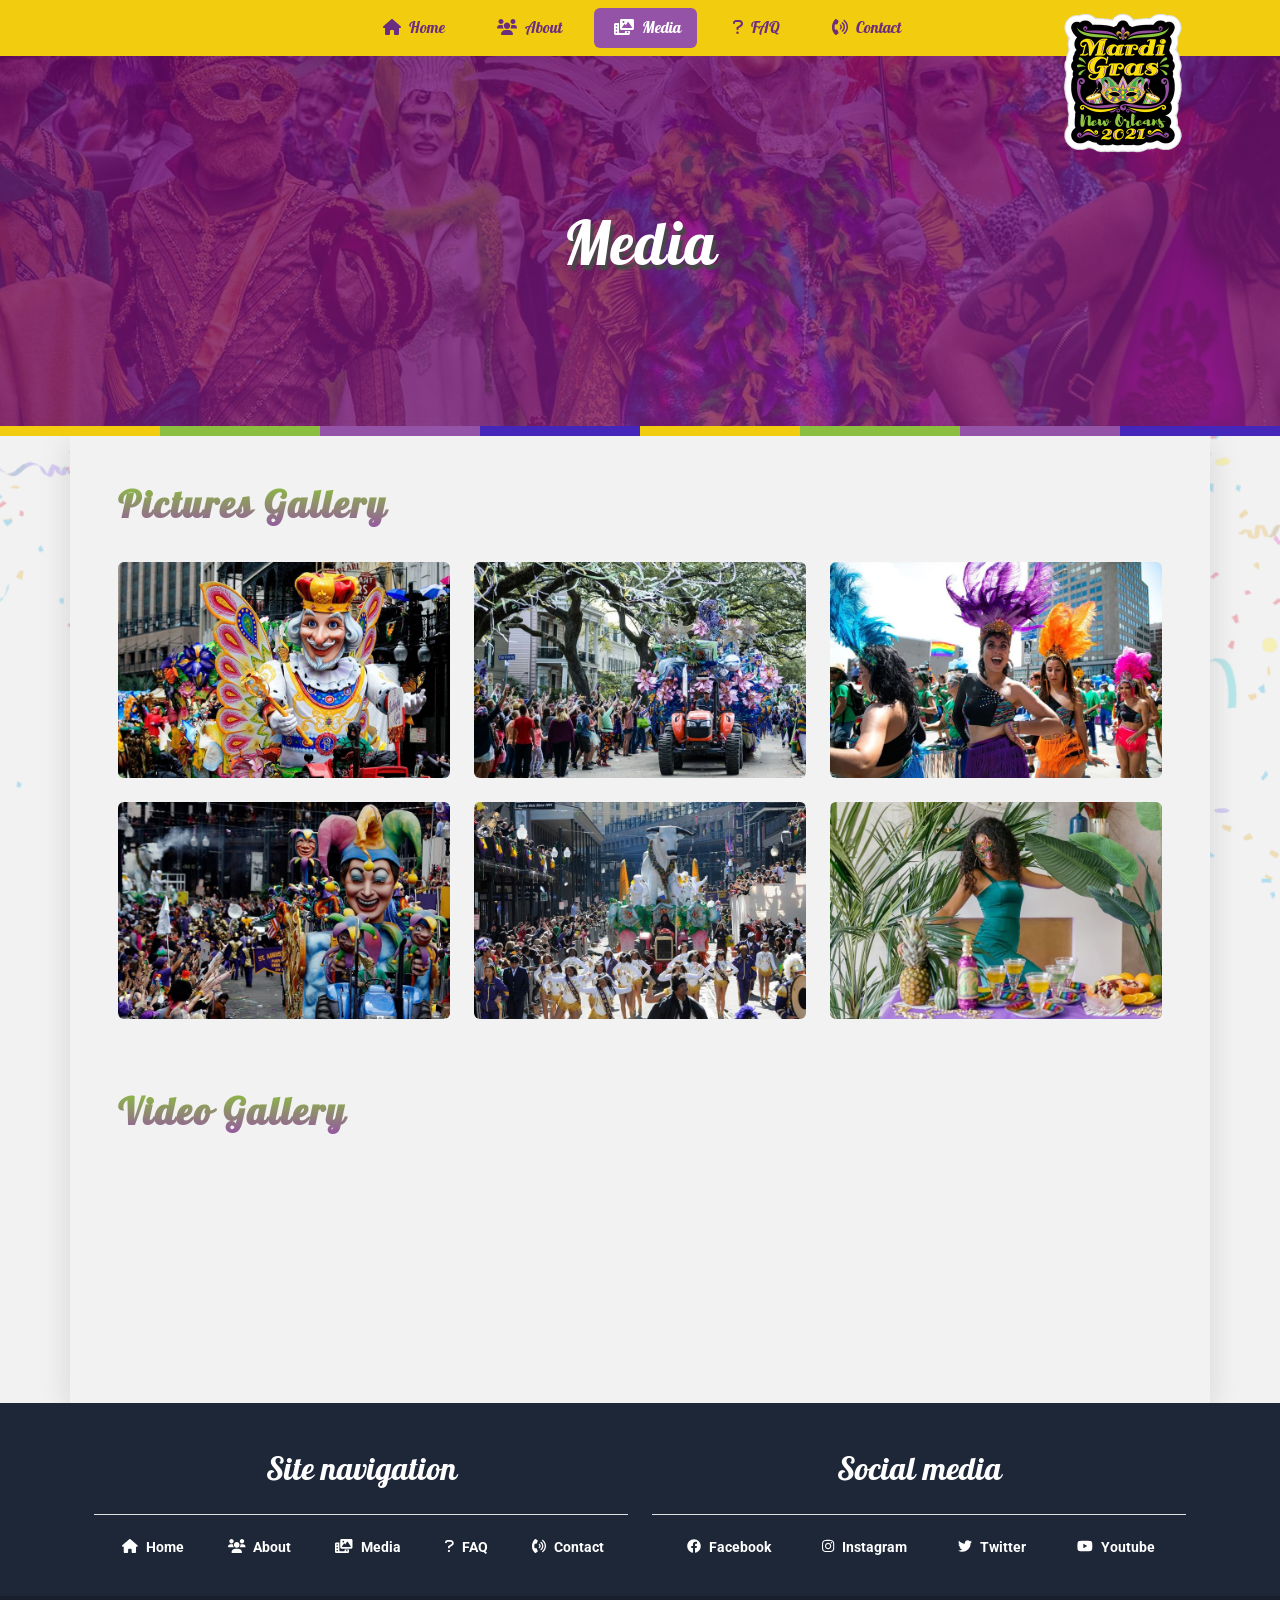
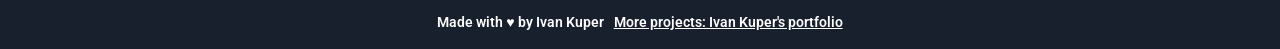
<file: media.html>
<!DOCTYPE html>
<html lang="en">
  <head>
    <meta charset="UTF-8" />
    <meta http-equiv="X-UA-Compatible" content="IE=edge" />
    <meta name="viewport" content="width=device-width, initial-scale=1.0" />
    <link
      href="https://cdn.jsdelivr.net/npm/bootstrap@5.1.3/dist/css/bootstrap.min.css"
      rel="stylesheet"
      integrity="sha384-1BmE4kWBq78iYhFldvKuhfTAU6auU8tT94WrHftjDbrCEXSU1oBoqyl2QvZ6jIW3"
      crossorigin="anonymous"
    />
    <link rel="preconnect" href="https://fonts.googleapis.com" />
    <link rel="preconnect" href="https://fonts.gstatic.com" crossorigin />
    <link href="https://fonts.googleapis.com/css2?family=Henny+Penny&family=Pattaya&family=Roboto:wght@100&display=swap" rel="stylesheet" media="print" onload="this.media='all'">
    <link rel="preload" as="image" href="/imgs/Mardi-gras-banner-media.jpg" />
    <link rel="stylesheet" href="/styles/main.css" />
    <link rel="shortcut icon" href="/imgs/logo.png" />
    <link
      rel="stylesheet"
      href="https://cdn.jsdelivr.net/npm/@fancyapps/ui/dist/fancybox.css" media="print" onload="this.media='all'"
    />
    <meta name="description" content="Photos and videos from Mardi Gras in New Orleans: parade floats, costumes, dancers and street celebrations." />
    <title>Media</title>
  </head>

  <body>
    <!-- start of navbar -->
    <div class="navbar navbar-expand-lg navbar-light bg-newOrange sticky-top">
      <div class="container-fluid">
        <div class="container d-lg-flex justify-content-lg-end text-center">
          <img
            class="position-absolute d-none d-lg-block navbarImage"
            width="150" height="150"
            src="/imgs/logo.png"
            alt="Mardi Gras Logo"
          />
          <button
            onclick="myFunction()"
            class="navbar-toggler navbarIcon"
            type="button"
            data-bs-toggle="collapse"
            data-bs-target="#navbarSupportedContent"
            aria-controls="navbarSupportedContent"
            aria-expanded="false"
            aria-label="Toggle navigation"
          >
            <span class="navbar-toggler-icon"></span>
          </button>
          <div class="collapse navbar-collapse" id="navbarSupportedContent">
            <nav
              class="nav nav-pills nav-fill d-block d-md-block d-lg-flex d-lg-flex flex-lg-row mx-auto"
            >
              <a
                class="font-pattaya flex-md-fill text-md-center nav-link newPink mx-lg-2 mobileSpace"
                href="/index.html"
                ><svg class="icon px-1 me-1 bg-ne" viewBox="0 0 576 512" width="1.125em" height="1em" aria-hidden="true" focusable="false"><path d="M575.8 255.5C575.8 273.5 560.8 287.6 543.8 287.6H511.8L512.5 447.7C512.5 450.5 512.3 453.1 512 455.8V472C512 494.1 494.1 512 472 512H456C454.9 512 453.8 511.1 452.7 511.9C451.3 511.1 449.9 512 448.5 512H392C369.9 512 352 494.1 352 472V384C352 366.3 337.7 352 320 352H256C238.3 352 224 366.3 224 384V472C224 494.1 206.1 512 184 512H128.1C126.6 512 125.1 511.9 123.6 511.8C122.4 511.9 121.2 512 120 512H104C81.91 512 64 494.1 64 472V360C64 359.1 64.03 358.1 64.09 357.2V287.6H32.05C14.02 287.6 0 273.5 0 255.5C0 246.5 3.004 238.5 10.01 231.5L266.4 8.016C273.4 1.002 281.4 0 288.4 0C295.4 0 303.4 2.004 309.5 7.014L564.8 231.5C572.8 238.5 576.9 246.5 575.8 255.5L575.8 255.5z"/></svg>Home</a
              >
              <a
                class="font-pattaya flex-md-fill text-md-center nav-link newPink mx-lg-2 mobileSpace"
                href="/about.html"
                ><svg class="icon px-1 me-1" viewBox="0 0 640 512" width="1.25em" height="1em" aria-hidden="true" focusable="false"><path d="M319.9 320c57.41 0 103.1-46.56 103.1-104c0-57.44-46.54-104-103.1-104c-57.41 0-103.1 46.56-103.1 104C215.9 273.4 262.5 320 319.9 320zM369.9 352H270.1C191.6 352 128 411.7 128 485.3C128 500.1 140.7 512 156.4 512h327.2C499.3 512 512 500.1 512 485.3C512 411.7 448.4 352 369.9 352zM512 160c44.18 0 80-35.82 80-80S556.2 0 512 0c-44.18 0-80 35.82-80 80S467.8 160 512 160zM183.9 216c0-5.449 .9824-10.63 1.609-15.91C174.6 194.1 162.6 192 149.9 192H88.08C39.44 192 0 233.8 0 285.3C0 295.6 7.887 304 17.62 304h199.5C196.7 280.2 183.9 249.7 183.9 216zM128 160c44.18 0 80-35.82 80-80S172.2 0 128 0C83.82 0 48 35.82 48 80S83.82 160 128 160zM551.9 192h-61.84c-12.8 0-24.88 3.037-35.86 8.24C454.8 205.5 455.8 210.6 455.8 216c0 33.71-12.78 64.21-33.16 88h199.7C632.1 304 640 295.6 640 285.3C640 233.8 600.6 192 551.9 192z"/></svg>About</a
              >
              <a
                class="font-pattaya flex-md-fill text-md-center nav-link active mx-lg-2 mobileSpace"
                href="/media.html"
                ><svg class="icon px-1 me-1" viewBox="0 0 640 512" width="1.25em" height="1em" aria-hidden="true" focusable="false"><path d="M352 432c0 8.836-7.164 16-16 16H176c-8.838 0-16-7.164-16-16L160 128H48C21.49 128 .0003 149.5 .0003 176v288c0 26.51 21.49 48 48 48h416c26.51 0 48-21.49 48-48L512 384h-160L352 432zM104 439c0 4.969-4.031 9-9 9h-30c-4.969 0-9-4.031-9-9v-30c0-4.969 4.031-9 9-9h30c4.969 0 9 4.031 9 9V439zM104 335c0 4.969-4.031 9-9 9h-30c-4.969 0-9-4.031-9-9v-30c0-4.969 4.031-9 9-9h30c4.969 0 9 4.031 9 9V335zM104 231c0 4.969-4.031 9-9 9h-30c-4.969 0-9-4.031-9-9v-30C56 196 60.03 192 65 192h30c4.969 0 9 4.031 9 9V231zM408 409c0-4.969 4.031-9 9-9h30c4.969 0 9 4.031 9 9v30c0 4.969-4.031 9-9 9h-30c-4.969 0-9-4.031-9-9V409zM591.1 0H239.1C213.5 0 191.1 21.49 191.1 48v256c0 26.51 21.49 48 48 48h352c26.51 0 48-21.49 48-48v-256C640 21.49 618.5 0 591.1 0zM303.1 64c17.68 0 32 14.33 32 32s-14.32 32-32 32C286.3 128 271.1 113.7 271.1 96S286.3 64 303.1 64zM574.1 279.6C571.3 284.8 565.9 288 560 288H271.1C265.1 288 260.5 284.6 257.7 279.3C255 273.9 255.5 267.4 259.1 262.6l70-96C332.1 162.4 336.9 160 341.1 160c5.11 0 9.914 2.441 12.93 6.574l22.35 30.66l62.74-94.11C442.1 98.67 447.1 96 453.3 96c5.348 0 10.34 2.672 13.31 7.125l106.7 160C576.6 268 576.9 274.3 574.1 279.6z"/></svg>Media</a
              >
              <a
                class="font-pattaya flex-md-fill text-md-center nav-link newPink mx-lg-2 mobileSpace"
                href="/FAQ.html"
                ><svg class="icon px-1 me-1" viewBox="0 0 320 512" width="0.625em" height="1em" aria-hidden="true" focusable="false"><path d="M204.3 32.01H96c-52.94 0-96 43.06-96 96c0 17.67 14.31 31.1 32 31.1s32-14.32 32-31.1c0-17.64 14.34-32 32-32h108.3C232.8 96.01 256 119.2 256 147.8c0 19.72-10.97 37.47-30.5 47.33L127.8 252.4C117.1 258.2 112 268.7 112 280v40c0 17.67 14.31 31.99 32 31.99s32-14.32 32-31.99V298.3L256 251.3c39.47-19.75 64-59.42 64-103.5C320 83.95 268.1 32.01 204.3 32.01zM144 400c-22.09 0-40 17.91-40 40s17.91 39.1 40 39.1s40-17.9 40-39.1S166.1 400 144 400z"/></svg>FAQ</a
              >
              <a
                class="font-pattaya flex-md-fill text-md-center nav-link newPink mx-lg-2 mobileSpace"
                href="#"
                ><svg class="icon px-1 me-1" viewBox="0 0 512 512" width="1em" height="1em" aria-hidden="true" focusable="false"><path d="M284.6 181.9c-10.28-8.344-25.41-6.875-33.75 3.406C242.4 195.6 243.9 210.7 254.2 219.1c11.31 9.25 17.81 22.69 17.81 36.87c0 14.19-6.5 27.62-17.81 36.87c-10.28 8.406-11.78 23.53-3.375 33.78c4.719 5.812 11.62 8.812 18.56 8.812c5.344 0 10.75-1.781 15.19-5.406c22.53-18.44 35.44-45.4 35.44-74.05S307.1 200.4 284.6 181.9zM345.1 107.1c-10.22-8.344-25.34-6.907-33.78 3.343c-8.406 10.25-6.906 25.37 3.344 33.78c33.88 27.78 53.31 68.18 53.31 110.9s-19.44 83.09-53.31 110.9c-10.25 8.406-11.75 23.53-3.344 33.78c4.75 5.781 11.62 8.781 18.56 8.781c5.375 0 10.75-1.781 15.22-5.438C390.2 367.1 416 313.1 416 255.1S390.2 144.9 345.1 107.1zM406.4 33.15c-10.22-8.344-25.34-6.875-33.78 3.344c-8.406 10.25-6.906 25.37 3.344 33.78C431.9 116.1 464 183.8 464 255.1s-32.09 139.9-88.06 185.7c-10.25 8.406-11.75 23.53-3.344 33.78c4.75 5.781 11.62 8.781 18.56 8.781c5.375 0 10.75-1.781 15.22-5.438C473.5 423.8 512 342.6 512 255.1S473.5 88.15 406.4 33.15zM151.3 174.6C161.1 175.6 172.1 169.5 176 159.6l33.75-84.38C214 64.35 209.1 51.1 200.2 45.86l-67.47-42.17C123.2-2.289 110.9-.8945 102.9 7.08C-34.32 144.3-34.31 367.7 102.9 504.9c7.982 7.984 20.22 9.379 29.75 3.402l67.48-42.19c9.775-6.104 13.9-18.47 9.598-29.3L176 352.5c-3.945-9.963-14.14-16.11-24.73-14.97l-53.24 5.314C78.89 286.7 78.89 225.4 98.06 169.3L151.3 174.6z"/></svg>Contact</a
              >
            </nav>
          </div>
        </div>
      </div>
    </div>
    <main>
    <!-- start of banner-->

    <header class="headerBG-media">
      <section>
        <h1 class="header-banner text-center">Media</h1>
      </section>
    </header>

    <!-- start of bottom border-->
    <div class="container-fluid">
      <div class="row" style="height: 10px">
        <div class="col bg-newOrange"></div>
        <div class="col bg-newGreen"></div>
        <div class="col bg-newPink"></div>
        <div class="col bg-newPurple"></div>
        <div class="col bg-newOrange"></div>
        <div class="col bg-newGreen"></div>
        <div class="col bg-newPink"></div>
        <div class="col bg-newPurple"></div>
      </div>
    </div>
    <!-- main content on page-->
    <div class="container bg-newGrey px-5 cShadow">
      <!-- Pic Gallery -->
      <div class="row pt-5">
        <h2 class="gradient-text font-roboto-p">Pictures Gallery</h2>
      </div>
      <div class="row pt-4">
        <div class="col-lg-4 col-md-12 mb-lg-0">
          <a href="/imgs/media1.jpg" data-fancybox="gallery">
            <img loading="lazy"
              src="/imgs/thumbs/media1.jpg" width="800" height="522"
              class="w-100 shadow-1-strong rounded mb-4 imgHover"
              alt="A giant king float with butterfly wings at a Mardi Gras parade"
            />
          </a>
          <a href="/imgs/media2.jpg" data-fancybox="gallery">
            <img loading="lazy"
              src="/imgs/thumbs/media2.jpg" width="800" height="522"
              class="w-100 shadow-1-strong rounded mb-4 imgHover"
              alt="A jester float above crowds reaching for beads on St. Charles Avenue"
            />
          </a>
        </div>
        <div class="col-lg-4 mb-lg-0">
          <a href="/imgs/media3.jpg" data-fancybox="gallery">
            <img loading="lazy"
              src="/imgs/thumbs/media3.jpg" width="800" height="522"
              class="w-100 shadow-1-strong rounded mb-4 imgHover"
              alt="A flower-covered float pulled by a tractor under oak trees, with crowds on both sides"
            />
          </a>
          <a href="/imgs/media4.jpg" data-fancybox="gallery">
            <img loading="lazy"
              src="/imgs/thumbs/media4.jpg" width="800" height="522"
              class="w-100 shadow-1-strong rounded mb-4 imgHover"
              alt="A white bull float and a marching dance team on a city street"
            />
          </a>
        </div>
        <div class="col-lg-4 mb-lg-0">
          <a href="/imgs/media5.jpg" data-fancybox="gallery">
            <img loading="lazy"
              src="/imgs/thumbs/media5.jpg" width="800" height="522"
              class="w-100 shadow-1-strong rounded mb-4 imgHover"
              alt="Dancers in feathered headdresses and sequined costumes at a street parade"
            />
          </a>
          <a href="/imgs/media6.jpg" data-fancybox="gallery">
            <img loading="lazy"
              src="/imgs/thumbs/media6.jpg" width="800" height="522"
              class="w-100 shadow-1-strong rounded mb-4 imgHover"
              alt="A woman in a Mardi Gras mask beside a party table with drinks and fruit"
            />
          </a>
        </div>
      </div>
      <div class="row pt-5">
        <h2 class="gradient-text font-roboto-p">Video Gallery</h2>
      </div>
      <!-- Video Gallery -->
      <div class="row pt-4 pb-5">
        <div class="col-lg-4">
          <div class="container-vid">
            <iframe title="Mardi Gras video" loading="lazy"
              class="responsive-iframe rounded"
              src="https://www.youtube-nocookie.com/embed/pBFSY4RM0p4"
            ></iframe>
          </div>
        </div>
        <div class="col-lg-4 pt-lg-0 pt-4">
          <div class="container-vid">
            <iframe title="Mardi Gras video" loading="lazy"
              class="responsive-iframe rounded"
              src="https://www.youtube-nocookie.com/embed/hzj1Hwa_6A8"
            ></iframe>
          </div>
        </div>
        <div class="col-lg-4 pt-lg-0 pt-4">
          <div class="container-vid">
            <iframe title="Mardi Gras video" loading="lazy"
              class="responsive-iframe rounded"
              src="https://www.youtube-nocookie.com/embed/C8mJ2C2cbd0"
            ></iframe>
          </div>
        </div>
      </div>
    </div>
    </main>
    <!-- Footer -->
    <div class="bgNewDarkBlue">
      <div class="container p-4">
        <section class="">
          <div class="row">
            <div class="col-lg-6 col-md-6 mb-4 mb-md-0">
              <h2 class="h5 footerHeader text-center border-bottom pb-4 mt-4">
                Site navigation
              </h2>
              <ul class="list-unstyled mb-0 d-xl-flex justify-content-evenly">
                <li>
                  <a
                    class="btn button-footer my-2 w-100 align-self-start font-roboto-p me-2"
                    href="/index.html"
                    ><svg class="icon px-1 me-1 bg-ne" viewBox="0 0 576 512" width="1.125em" height="1em" aria-hidden="true" focusable="false"><path d="M575.8 255.5C575.8 273.5 560.8 287.6 543.8 287.6H511.8L512.5 447.7C512.5 450.5 512.3 453.1 512 455.8V472C512 494.1 494.1 512 472 512H456C454.9 512 453.8 511.1 452.7 511.9C451.3 511.1 449.9 512 448.5 512H392C369.9 512 352 494.1 352 472V384C352 366.3 337.7 352 320 352H256C238.3 352 224 366.3 224 384V472C224 494.1 206.1 512 184 512H128.1C126.6 512 125.1 511.9 123.6 511.8C122.4 511.9 121.2 512 120 512H104C81.91 512 64 494.1 64 472V360C64 359.1 64.03 358.1 64.09 357.2V287.6H32.05C14.02 287.6 0 273.5 0 255.5C0 246.5 3.004 238.5 10.01 231.5L266.4 8.016C273.4 1.002 281.4 0 288.4 0C295.4 0 303.4 2.004 309.5 7.014L564.8 231.5C572.8 238.5 576.9 246.5 575.8 255.5L575.8 255.5z"/></svg>Home</a
                  >
                </li>
                <li>
                  <a
                    class="btn button-footer my-2 w-100 align-self-start font-roboto-p me-2"
                    href="/about.html"
                    ><svg class="icon px-1 me-1" viewBox="0 0 640 512" width="1.25em" height="1em" aria-hidden="true" focusable="false"><path d="M319.9 320c57.41 0 103.1-46.56 103.1-104c0-57.44-46.54-104-103.1-104c-57.41 0-103.1 46.56-103.1 104C215.9 273.4 262.5 320 319.9 320zM369.9 352H270.1C191.6 352 128 411.7 128 485.3C128 500.1 140.7 512 156.4 512h327.2C499.3 512 512 500.1 512 485.3C512 411.7 448.4 352 369.9 352zM512 160c44.18 0 80-35.82 80-80S556.2 0 512 0c-44.18 0-80 35.82-80 80S467.8 160 512 160zM183.9 216c0-5.449 .9824-10.63 1.609-15.91C174.6 194.1 162.6 192 149.9 192H88.08C39.44 192 0 233.8 0 285.3C0 295.6 7.887 304 17.62 304h199.5C196.7 280.2 183.9 249.7 183.9 216zM128 160c44.18 0 80-35.82 80-80S172.2 0 128 0C83.82 0 48 35.82 48 80S83.82 160 128 160zM551.9 192h-61.84c-12.8 0-24.88 3.037-35.86 8.24C454.8 205.5 455.8 210.6 455.8 216c0 33.71-12.78 64.21-33.16 88h199.7C632.1 304 640 295.6 640 285.3C640 233.8 600.6 192 551.9 192z"/></svg>About</a
                  >
                </li>
                <li>
                  <a
                    class="btn button-footer my-2 w-100 align-self-start font-roboto-p me-2"
                    href="/media.html"
                    ><svg class="icon px-1 me-1" viewBox="0 0 640 512" width="1.25em" height="1em" aria-hidden="true" focusable="false"><path d="M352 432c0 8.836-7.164 16-16 16H176c-8.838 0-16-7.164-16-16L160 128H48C21.49 128 .0003 149.5 .0003 176v288c0 26.51 21.49 48 48 48h416c26.51 0 48-21.49 48-48L512 384h-160L352 432zM104 439c0 4.969-4.031 9-9 9h-30c-4.969 0-9-4.031-9-9v-30c0-4.969 4.031-9 9-9h30c4.969 0 9 4.031 9 9V439zM104 335c0 4.969-4.031 9-9 9h-30c-4.969 0-9-4.031-9-9v-30c0-4.969 4.031-9 9-9h30c4.969 0 9 4.031 9 9V335zM104 231c0 4.969-4.031 9-9 9h-30c-4.969 0-9-4.031-9-9v-30C56 196 60.03 192 65 192h30c4.969 0 9 4.031 9 9V231zM408 409c0-4.969 4.031-9 9-9h30c4.969 0 9 4.031 9 9v30c0 4.969-4.031 9-9 9h-30c-4.969 0-9-4.031-9-9V409zM591.1 0H239.1C213.5 0 191.1 21.49 191.1 48v256c0 26.51 21.49 48 48 48h352c26.51 0 48-21.49 48-48v-256C640 21.49 618.5 0 591.1 0zM303.1 64c17.68 0 32 14.33 32 32s-14.32 32-32 32C286.3 128 271.1 113.7 271.1 96S286.3 64 303.1 64zM574.1 279.6C571.3 284.8 565.9 288 560 288H271.1C265.1 288 260.5 284.6 257.7 279.3C255 273.9 255.5 267.4 259.1 262.6l70-96C332.1 162.4 336.9 160 341.1 160c5.11 0 9.914 2.441 12.93 6.574l22.35 30.66l62.74-94.11C442.1 98.67 447.1 96 453.3 96c5.348 0 10.34 2.672 13.31 7.125l106.7 160C576.6 268 576.9 274.3 574.1 279.6z"/></svg>Media</a
                  >
                </li>
                <li>
                  <a
                    class="btn button-footer my-2 w-100 align-self-start font-roboto-p me-2"
                    href="/FAQ.html"
                    ><svg class="icon px-1 me-1" viewBox="0 0 320 512" width="0.625em" height="1em" aria-hidden="true" focusable="false"><path d="M204.3 32.01H96c-52.94 0-96 43.06-96 96c0 17.67 14.31 31.1 32 31.1s32-14.32 32-31.1c0-17.64 14.34-32 32-32h108.3C232.8 96.01 256 119.2 256 147.8c0 19.72-10.97 37.47-30.5 47.33L127.8 252.4C117.1 258.2 112 268.7 112 280v40c0 17.67 14.31 31.99 32 31.99s32-14.32 32-31.99V298.3L256 251.3c39.47-19.75 64-59.42 64-103.5C320 83.95 268.1 32.01 204.3 32.01zM144 400c-22.09 0-40 17.91-40 40s17.91 39.1 40 39.1s40-17.9 40-39.1S166.1 400 144 400z"/></svg>FAQ</a
                  >
                </li>
                <li>
                  <a
                    class="btn button-footer my-2 w-100 align-self-start font-roboto-p me-2"
                    href="/contact.html"
                    ><svg class="icon px-1 me-1" viewBox="0 0 512 512" width="1em" height="1em" aria-hidden="true" focusable="false"><path d="M284.6 181.9c-10.28-8.344-25.41-6.875-33.75 3.406C242.4 195.6 243.9 210.7 254.2 219.1c11.31 9.25 17.81 22.69 17.81 36.87c0 14.19-6.5 27.62-17.81 36.87c-10.28 8.406-11.78 23.53-3.375 33.78c4.719 5.812 11.62 8.812 18.56 8.812c5.344 0 10.75-1.781 15.19-5.406c22.53-18.44 35.44-45.4 35.44-74.05S307.1 200.4 284.6 181.9zM345.1 107.1c-10.22-8.344-25.34-6.907-33.78 3.343c-8.406 10.25-6.906 25.37 3.344 33.78c33.88 27.78 53.31 68.18 53.31 110.9s-19.44 83.09-53.31 110.9c-10.25 8.406-11.75 23.53-3.344 33.78c4.75 5.781 11.62 8.781 18.56 8.781c5.375 0 10.75-1.781 15.22-5.438C390.2 367.1 416 313.1 416 255.1S390.2 144.9 345.1 107.1zM406.4 33.15c-10.22-8.344-25.34-6.875-33.78 3.344c-8.406 10.25-6.906 25.37 3.344 33.78C431.9 116.1 464 183.8 464 255.1s-32.09 139.9-88.06 185.7c-10.25 8.406-11.75 23.53-3.344 33.78c4.75 5.781 11.62 8.781 18.56 8.781c5.375 0 10.75-1.781 15.22-5.438C473.5 423.8 512 342.6 512 255.1S473.5 88.15 406.4 33.15zM151.3 174.6C161.1 175.6 172.1 169.5 176 159.6l33.75-84.38C214 64.35 209.1 51.1 200.2 45.86l-67.47-42.17C123.2-2.289 110.9-.8945 102.9 7.08C-34.32 144.3-34.31 367.7 102.9 504.9c7.982 7.984 20.22 9.379 29.75 3.402l67.48-42.19c9.775-6.104 13.9-18.47 9.598-29.3L176 352.5c-3.945-9.963-14.14-16.11-24.73-14.97l-53.24 5.314C78.89 286.7 78.89 225.4 98.06 169.3L151.3 174.6z"/></svg>Contact</a
                  >
                </li>
              </ul>
            </div>
            <div class="col-lg-6 col-md-6 mb-4 mb-md-0 mt-4">
              <h2 class="h5 footerHeader text-center border-bottom pb-4">
                Social media
              </h2>
              <ul class="list-unstyled mb-0 d-xl-flex justify-content-evenly">
                <li>
                  <a
                    class="btn button-footer my-2 w-100 align-self-start font-roboto-p me-2"
                    id="FS"
                    href="https://www.facebook.com/MardiGrasNewOrleans/"
                    ><svg class="icon px-1 me-1 bg-ne" viewBox="0 0 512 512" width="1em" height="1em" aria-hidden="true" focusable="false"><path d="M504 256C504 119 393 8 256 8S8 119 8 256c0 123.78 90.69 226.38 209.25 245V327.69h-63V256h63v-54.64c0-62.15 37-96.48 93.67-96.48 27.14 0 55.52 4.84 55.52 4.84v61h-31.28c-30.8 0-40.41 19.12-40.41 38.73V256h68.78l-11 71.69h-57.78V501C413.31 482.38 504 379.78 504 256z"/></svg>Facebook</a
                  >
                </li>
                <li>
                  <a
                    class="btn button-footer my-2 w-100 align-self-start font-roboto-p me-2"
                    id="insta"
                    href="https://www.instagram.com/mardigrasworld/"
                    ><svg class="icon px-1 me-1" viewBox="0 0 448 512" width="0.875em" height="1em" aria-hidden="true" focusable="false"><path d="M224.1 141c-63.6 0-114.9 51.3-114.9 114.9s51.3 114.9 114.9 114.9S339 319.5 339 255.9 287.7 141 224.1 141zm0 189.6c-41.1 0-74.7-33.5-74.7-74.7s33.5-74.7 74.7-74.7 74.7 33.5 74.7 74.7-33.6 74.7-74.7 74.7zm146.4-194.3c0 14.9-12 26.8-26.8 26.8-14.9 0-26.8-12-26.8-26.8s12-26.8 26.8-26.8 26.8 12 26.8 26.8zm76.1 27.2c-1.7-35.9-9.9-67.7-36.2-93.9-26.2-26.2-58-34.4-93.9-36.2-37-2.1-147.9-2.1-184.9 0-35.8 1.7-67.6 9.9-93.9 36.1s-34.4 58-36.2 93.9c-2.1 37-2.1 147.9 0 184.9 1.7 35.9 9.9 67.7 36.2 93.9s58 34.4 93.9 36.2c37 2.1 147.9 2.1 184.9 0 35.9-1.7 67.7-9.9 93.9-36.2 26.2-26.2 34.4-58 36.2-93.9 2.1-37 2.1-147.8 0-184.8zM398.8 388c-7.8 19.6-22.9 34.7-42.6 42.6-29.5 11.7-99.5 9-132.1 9s-102.7 2.6-132.1-9c-19.6-7.8-34.7-22.9-42.6-42.6-11.7-29.5-9-99.5-9-132.1s-2.6-102.7 9-132.1c7.8-19.6 22.9-34.7 42.6-42.6 29.5-11.7 99.5-9 132.1-9s102.7-2.6 132.1 9c19.6 7.8 34.7 22.9 42.6 42.6 11.7 29.5 9 99.5 9 132.1s2.7 102.7-9 132.1z"/></svg>Instagram</a
                  >
                </li>
                <li>
                  <a
                    class="btn button-footer my-2 w-100 align-self-start font-roboto-p me-2"
                    id="twitter"
                    href="https://twitter.com/MardiGrasNOLA"
                    ><svg class="icon px-1 me-1" viewBox="0 0 512 512" width="1em" height="1em" aria-hidden="true" focusable="false"><path d="M459.37 151.716c.325 4.548.325 9.097.325 13.645 0 138.72-105.583 298.558-298.558 298.558-59.452 0-114.68-17.219-161.137-47.106 8.447.974 16.568 1.299 25.34 1.299 49.055 0 94.213-16.568 130.274-44.832-46.132-.975-84.792-31.188-98.112-72.772 6.498.974 12.995 1.624 19.818 1.624 9.421 0 18.843-1.3 27.614-3.573-48.081-9.747-84.143-51.98-84.143-102.985v-1.299c13.969 7.797 30.214 12.67 47.431 13.319-28.264-18.843-46.781-51.005-46.781-87.391 0-19.492 5.197-37.36 14.294-52.954 51.655 63.675 129.3 105.258 216.365 109.807-1.624-7.797-2.599-15.918-2.599-24.04 0-57.828 46.782-104.934 104.934-104.934 30.213 0 57.502 12.67 76.67 33.137 23.715-4.548 46.456-13.32 66.599-25.34-7.798 24.366-24.366 44.833-46.132 57.827 21.117-2.273 41.584-8.122 60.426-16.243-14.292 20.791-32.161 39.308-52.628 54.253z"/></svg>Twitter</a
                  >
                </li>
                <li>
                  <a
                    class="btn button-footer my-2 w-100 align-self-start font-roboto-p me-2"
                    id="YT"
                    href="https://www.youtube.com/channel/UCOrq1qF6dVDn9Do-wvbKh0Q"
                    ><svg class="icon px-1 me-1" viewBox="0 0 576 512" width="1.125em" height="1em" aria-hidden="true" focusable="false"><path d="M549.655 124.083c-6.281-23.65-24.787-42.276-48.284-48.597C458.781 64 288 64 288 64S117.22 64 74.629 75.486c-23.497 6.322-42.003 24.947-48.284 48.597-11.412 42.867-11.412 132.305-11.412 132.305s0 89.438 11.412 132.305c6.281 23.65 24.787 41.5 48.284 47.821C117.22 448 288 448 288 448s170.78 0 213.371-11.486c23.497-6.321 42.003-24.171 48.284-47.821 11.412-42.867 11.412-132.305 11.412-132.305s0-89.438-11.412-132.305zm-317.51 213.508V175.185l142.739 81.205-142.739 81.201z"/></svg>Youtube</a
                  >
                </li>
              </ul>
            </div>
          </div>
        </section>
      </div>
      <div
        class="text-center p-3 font-roboto-p-footer"
        style="background-color: rgba(0, 0, 0, 0.2)"
      >
        <span style="color: white;">Made with ♥ by Ivan Kuper</span>
            &middot; <a style="color: white;" href="https://ivankuper.github.io/">More projects: Ivan Kuper's portfolio</a>
      </div>
    </div>

    <script src="/js/footer.js"></script>
    <script src="https://cdn.jsdelivr.net/npm/@fancyapps/ui@4.0/dist/fancybox.umd.js"></script>
    <script
      script
      src="https://cdn.jsdelivr.net/npm/bootstrap@5.1.3/dist/js/bootstrap.bundle.min.js"
      integrity="sha384-ka7Sk0Gln4gmtz2MlQnikT1wXgYsOg+OMhuP+IlRH9sENBO0LRn5q+8nbTov4+1p"
      crossorigin="anonymous"
    ></script>
  </body>
</html>
</file>
<file: styles/main.css>
@charset "UTF-8";
body {
  background-color: #F2F2F2;
  min-height: 100%;
  background-image: url("/imgs/20-203442_confetti-transparent-png-clip-art-image-free-confetti.png");
  background-repeat: no-repeat;
  background-attachment: fixed;
  background-position: center;
  background-size: cover;
}

.bg-newOrange {
  background-color: #F2CC0F;
}

.bg-newGreen {
  background-color: #8CBF3F;
}

.bg-newPink {
  background-color: #9453A6;
}

.bg-newGrey {
  background-color: #F2F2F2;
}

.bg-newPurple {
  background-color: #4426bb;
}

.newPink {
  color: #6B2D7F !important;
}

.carousel-item {
  overflow: hidden;
}

.carousel-item img {
  width: 100%;
  -o-object-fit: contain;
     object-fit: contain;
}

.font-roboto-p {
  font-family: 'Roboto', sans-serif;
  font-weight: 600;
}

.font-pattaya-slider {
  font-size: 64px;
  letter-spacing: 2px;
  font-family: 'Pattaya',
 sans-serif;
  text-shadow: 3px 5px 2px #474747;
}

.gradient-text {
  font-size: 38px;
  letter-spacing: 2px;
  font-family: 'Pattaya',
 sans-serif;
  background-color: #f3ec78;
  background-image: -webkit-gradient(linear, left bottom, left top, from(#9453A6), to(#8CBF3F));
  background-image: linear-gradient(to top, #9453A6 0%, #8CBF3F 100%);
  background-size: 100%;
  background-clip: text;
  -webkit-background-clip: text;
  -moz-background-clip: text;
  -webkit-text-fill-color: transparent;
  -moz-text-fill-color: transparent;
}

.carousel .carousel-indicators button {
  width: 10px;
  height: 10px;
  border-radius: 100%;
}

.carousel-control-prev-icon {
  background-image: url("data:image/svg+xml;charset=utf8,%3Csvg xmlns='http://www.w3.org/2000/svg' fill='%239453A6' viewBox='0 0 8 8'%3E%3Cpath d='M5.25 0l-4 4 4 4 1.5-1.5-2.5-2.5 2.5-2.5-1.5-1.5z'/%3E%3C/svg%3E") !important;
}

.carousel-control-next-icon {
  background-image: url("data:image/svg+xml;charset=utf8,%3Csvg xmlns='http://www.w3.org/2000/svg' fill='%239453A6' viewBox='0 0 8 8'%3E%3Cpath d='M2.75 0l-1.5 1.5 2.5 2.5-2.5 2.5 1.5 1.5 4-4-4-4z'/%3E%3C/svg%3E") !important;
}

@media (max-width: 991.98px) {
  h1.h1Mobile-1 {
    display: -webkit-box;
    display: -ms-flexbox;
    display: flex;
    text-align: center;
    -webkit-box-pack: center;
        -ms-flex-pack: center;
            justify-content: center;
    height: 62vh;
    -ms-flex-line-pack: center;
        align-content: center;
    -webkit-box-align: end;
        -ms-flex-align: end;
            align-items: end;
    padding-bottom: 45px;
  }
}

.mobile-img-sides {
  background-image: url("./imgs/mardi-festival.jpeg");
  padding-right: 0 !important;
  padding-left: 0 !important;
}

.bgMobileStyle {
  background-image: url("/imgs/bannerMobile.jpg");
  background-size: cover;
  height: 60vh;
  background-position: center;
}

.fs-h1-m {
  font-size: 42px;
}

.fs-h3-card {
  font-family: 'Roboto', sans-serif;
  font-weight: bold;
  font-size: 14px !important;
}

.text-justify {
  text-align: justify;
}

.cShadow {
  -webkit-box-shadow: rgba(100, 100, 111, 0.2) 0px 7px 29px 0px;
          box-shadow: rgba(100, 100, 111, 0.2) 0px 7px 29px 0px;
}

.sliderBox {
  height: 450px;
  position: relative;
  text-align: left;
  display: -webkit-box;
  display: -ms-flexbox;
  display: flex;
  -webkit-box-align: center;
      -ms-flex-align: center;
          align-items: center;
}

.cardBt {
  color: white;
  background-color: #8CBF3F;
  border-color: #8CBF3F;
}

.button5 {
  border-radius: 4px;
  background-color: #2a6db0;
  border: none;
  color: #fff;
  text-align: center;
  font-family: 'Roboto', sans-serif;
  font-weight: bold;
  font-size: 14px !important;
  -webkit-transition: all 0.5s;
  transition: all 0.5s;
  cursor: pointer;
}

.button5 {
  cursor: pointer;
  display: inline-block;
  position: relative;
  -webkit-transition: 0.5s;
  transition: 0.5s;
}

.button5:after {
  content: '←';
  position: absolute;
  opacity: 0;
  color: white;
  right: -20px;
  -webkit-transition: 0.5s;
  transition: 0.5s;
}

.button5:hover {
  padding-right: 24px;
  padding-left: 8px;
  background-color: #9453A6;
  color: white;
  text-shadow: 2px 2px 2px #00000069;
}

.button5:hover:after {
  opacity: 1;
  right: 10px;
}

.button6 {
  border-radius: 4px;
  background-color: #8CBF3F;
  border: none;
  color: #fff;
  text-align: center;
  font-family: 'Roboto', sans-serif;
  font-weight: bold;
  font-size: 14px !important;
  -webkit-transition: all 0.5s;
  transition: all 0.5s;
  cursor: pointer;
}

.button6 {
  cursor: pointer;
  display: inline-block;
  position: relative;
  -webkit-transition: 0.5s;
  transition: 0.5s;
}

.button6:after {
  content: '←';
  position: absolute;
  opacity: 0;
  color: white;
  right: -20px;
  -webkit-transition: 0.5s;
  transition: 0.5s;
}

.button6:hover {
  padding-right: 24px;
  padding-left: 8px;
  background-color: #9453A6;
  color: white;
  text-shadow: 2px 2px 2px #00000069;
}

.button6:hover:after {
  opacity: 1;
  right: 10px;
}

.font-roboto-p-footer {
  font-family: 'Roboto', sans-serif;
  font-weight: 600;
  font-size: 14px;
}

.headerBG-about {
  background: #ffcd00;
  background: linear-gradient(350deg, #7e1f82c8, #68076cc8), url(/imgs/Mardi-gras-banner-about.jpg);
  background-size: cover;
  background-position: 100%;
  height: 450px;
  margin-top: -80px;
}

header section {
  display: -webkit-box;
  display: -ms-flexbox;
  display: flex;
  -webkit-box-pack: center;
      -ms-flex-pack: center;
          justify-content: center;
  -webkit-box-align: center;
      -ms-flex-align: center;
          align-items: center;
  height: 550px;
}

.header-banner {
  font-family: 'Pattaya', sans-serif;
  letter-spacing: 1px;
  font-size: 60px;
  color: white;
  text-shadow: 3px 5px 2px #474747;
}

@media (max-width: 991.98px) {
  .header-banner {
    font-size: 40px;
  }
}

.headerBG-media {
  background: #ffcd00;
  background: linear-gradient(350deg, #7e1f82c8, #68076cc8), url(/imgs/Mardi-gras-banner-media.jpg);
  background-size: cover;
  background-position: 100%;
  height: 450px;
  margin-top: -80px;
}

.imgHover {
  -webkit-transition: -webkit-box-shadow .3s;
  transition: -webkit-box-shadow .3s;
  transition: box-shadow .3s;
  transition: box-shadow .3s, -webkit-box-shadow .3s;
}

.imgHover:hover {
  -webkit-box-shadow: rgba(100, 100, 111, 0.2) 0px 7px 29px 0px;
          box-shadow: rgba(100, 100, 111, 0.2) 0px 7px 29px 0px;
}

.container-vid {
  position: relative;
  overflow: hidden;
  width: 100%;
  padding-top: 56.25%;
  /* 16:9 Aspect Ratio (divide 9 by 16 = 0.5625) */
}

/* Then style the iframe to fit in the container div with full height and width */
.responsive-iframe {
  position: absolute;
  top: 0;
  left: 0;
  bottom: 0;
  right: 0;
  width: 100%;
  height: 100%;
}

.headerBG-FAQ {
  background: #ffcd00;
  background: linear-gradient(350deg, #7e1f82c8, #68076cc8), url(/imgs/Mardi-gras-banner-faq.jpg);
  background-size: cover;
  background-position: 100%;
  height: 450px;
  margin-top: -80px;
}

button.accordion-button {
  font-family: 'Roboto';
  font-weight: 600;
}

.accordion-body {
  font-family: 'Roboto';
  font-weight: 700;
}

button.accordion-button.collapsed {
  background-color: #f2f2f2;
}

.accordion-button:not(.collapsed) {
  color: #9453a6 !important;
}

.accordion-button.collapsed::after {
  background-image: url(/imgs/icons8-arrow-24.png) !important;
}

.accordion-button:not(.collapsed)::after {
  background-image: url(/imgs/icons8-arrow-24.png) !important;
}

.headerBG-contact {
  background: #ffcd00;
  background: linear-gradient(350deg, #7e1f82c8, #68076cc8), url(/imgs/Mardi-gras-banner-contact.jpg);
  background-size: cover;
  background-position: 100%;
  height: 450px;
  margin-top: -80px;
}

.map {
  margin: auto;
  display: -webkit-box;
  display: -ms-flexbox;
  display: flex;
}

iframe.googlemap {
  border-radius: 2%;
}

.navbarIcon {
  border-color: rgba(0, 0, 0, 0) !important;
}

.navbarImage {
  z-index: 5;
  -webkit-transition: all .2s ease-in-out;
  transition: all .2s ease-in-out;
}

.navbarImage:hover {
  -webkit-transform: scale(1.5) translate(-25%, 15%);
          transform: scale(1.5) translate(-25%, 15%);
}

button:focus:not(:focus-visible) {
  outline: none !important;
}

.navbar-toggler:focus {
  -webkit-box-shadow: 0 0 0 0 !important;
          box-shadow: 0 0 0 0 !important;
}

.nav-pills .nav-link.active,
.nav-pills .show > .nav-link {
  color: #fff;
  background-color: #9453A6 !important;
  -webkit-transition: all .2s ease-in-out;
  transition: all .2s ease-in-out;
}

.nav-pills .nav-link.active:hover,
.nav-pills .show > .nav-link:hover {
  background-color: #593563 !important;
  -webkit-transform: scale(1.1);
          transform: scale(1.1);
}

a.font-pattaya.flex-md-fill.text-md-center.nav-link.newPink.mx-lg-2.mobileSpace {
  -webkit-transition: all .2s ease-in-out;
  transition: all .2s ease-in-out;
}

a.font-pattaya.flex-md-fill.text-md-center.nav-link.newPink.mx-lg-2.mobileSpace:hover {
  color: white !important;
  background-color: #9453A6 !important;
  -webkit-transform: scale(1.1);
          transform: scale(1.1);
}

@media (max-width: 992px) {
  .mobileSpace {
    margin-top: 0.5rem;
    margin-bottom: 0.5rem;
  }
}

.font-pattaya {
  font-family: 'Pattaya',
 sans-serif;
}

.bgNewDarkBlue {
  background-color: #1e2738;
}

.button-footer {
  border-radius: 4px;
  background-color: #1e2738;
  border: none;
  color: #fff;
  text-align: center;
  font-family: 'Roboto', sans-serif;
  font-weight: bold;
  font-size: 14px !important;
  -webkit-transition: all 0.5s;
  transition: all 0.5s;
  cursor: pointer;
}

.button-footer {
  cursor: pointer;
  display: inline-block;
  position: relative;
  -webkit-transition: 0.5s;
  transition: 0.5s;
}

.button-footer:after {
  content: '←';
  position: absolute;
  opacity: 0;
  color: white;
  right: -5px;
  -webkit-transition: 0.5s;
  transition: 0.5s;
}

.button-footer:hover {
  padding-right: 24px;
  padding-left: 8px;
  background-color: #9453A6;
  color: white;
  text-shadow: 2px 2px 2px #00000069;
}

.button-footer:hover:after {
  opacity: 1;
  right: 10px;
}

.footerHeader {
  font-family: 'Pattaya', sans-serif;
  font-size: 32px;
  color: white;
}

.modalBtnClose {
  position: absolute;
  top: 8px;
  right: 8px;
  background-color: white;
  color: black !important;
}

.font-pattaya-modealHeader {
  font-family: "Pattaya", sans-serif;
  color: #000000;
  font-weight: 400;
  font-size: 34px;
}

.font-roboto-modealDesc {
  font-family: 'Roboto', sans-serif;
  font-weight: 600;
  font-size: 15px;
}

.headerBG-trivia {
  background: #ffcd00;
  background: linear-gradient(350deg, #7e1f82c8, #68076cc8), url(/imgs/Mardi-gras-banner-trivia.jpg);
  background-size: cover;
  background-position: 100%;
  height: 450px;
  margin-top: -80px;
}

.bg-newTrivia {
  background: url(/imgs/bg-quiz.jpg);
  background: url(/imgs/bg-quiz.jpg);
  background-size: cover;
}

.btn-wrong {
  background-color: red !important;
}

.btn-correct {
  background-color: green !important;
}

.button-trivia {
  border-radius: 4px;
  background-color: #2a6db0;
  border: none;
  color: #fff;
  text-align: center;
  font-family: 'Roboto', sans-serif;
  font-weight: bold;
  font-size: 14px !important;
  -webkit-transition: all 0.5s;
  transition: all 0.5s;
  cursor: pointer;
}

.button-trivia {
  cursor: pointer;
  text-decoration: none;
  display: inline-block;
  position: relative;
  -webkit-transition: 0.5s;
  transition: 0.5s;
}

.button-trivia:hover {
  background-color: #9453A6;
  color: white;
  text-shadow: 2px 2px 2px #00000069;
}

.button-trivia:hover:after {
  opacity: 1;
}

.quiz-box {
  width: 100%;
}

.btn-grid {
  display: -ms-grid;
  display: grid;
  -webkit-box-pack: center;
      -ms-flex-pack: center;
          justify-content: center;
  -ms-grid-columns: (auto)[2];
      grid-template-columns: repeat(2, auto);
  gap: 20px;
}

.controls {
  text-align: center;
  width: 100%;
}

.hide {
  display: none;
}

#intro {
  display: -webkit-box;
  display: -ms-flexbox;
  display: flex;
  -webkit-box-pack: justify;
      -ms-flex-pack: justify;
          justify-content: space-between;
}

.prefix {
  font-family: 'Roboto', sans-serif;
  color: white;
  font-weight: bold;
  text-align: center;
  font-size: 1rem;
}

#counter,
#score {
  text-align: center;
}

.counter,
.score {
  padding: 1.5rem 2.5rem;
  font-family: 'Roboto', sans-serif;
  font-weight: 700;
  color: white;
  background-color: #0eaedf;
  border-radius: 5px;
}

.question-holder {
  font-family: 'Roboto', sans-serif;
  height: 10rem;
  display: -webkit-box;
  display: -ms-flexbox;
  display: flex;
  text-align: center;
  -webkit-box-align: center;
      -ms-flex-align: center;
          align-items: center;
}

.answer-container {
  font-family: 'Roboto', sans-serif;
  display: -webkit-box;
  display: -ms-flexbox;
  display: flex;
  -webkit-box-orient: initial;
  -webkit-box-direction: initial;
      -ms-flex-direction: initial;
          flex-direction: initial;
  margin-bottom: 0.5rem;
  font-size: 1.5rem;
}

.answer-prefix {
  background-color: #0eaedf;
  color: white;
  padding: 1.5rem 2.5rem;
  margin: 0;
}

.answer-text {
  padding: 1.5rem;
  width: 100%;
  margin: 0;
}

.answer-container:hover {
  cursor: pointer;
  -webkit-box-shadow: 0 0.4rem 1.4rem 0 rgba(86, 185, 235, 0.5);
          box-shadow: 0 0.4rem 1.4rem 0 rgba(86, 185, 235, 0.5);
  -webkit-transform: translateY(-0.1rem);
          transform: translateY(-0.1rem);
  -webkit-transition: -webkit-transform 200ms;
  transition: -webkit-transform 200ms;
  transition: transform 200ms;
  transition: transform 200ms, -webkit-transform 200ms;
}

.correct {
  background-color: lightgreen;
}

.incorrect {
  background-color: lightpink;
}

.font-size-q {
  font-size: 24px !important;
}
img[width][height] {
  height: auto;
}
/* Inline SVG icons (Font Awesome Free 6.1.1, CC BY 4.0), sized like the old icon font */
.icon {
  display: inline-block;
  height: 1em;
  vertical-align: -0.125em;
  fill: currentColor;
  box-sizing: content-box;
  overflow: visible;
}
/*# sourceMappingURL=main.css.map */
</file>
